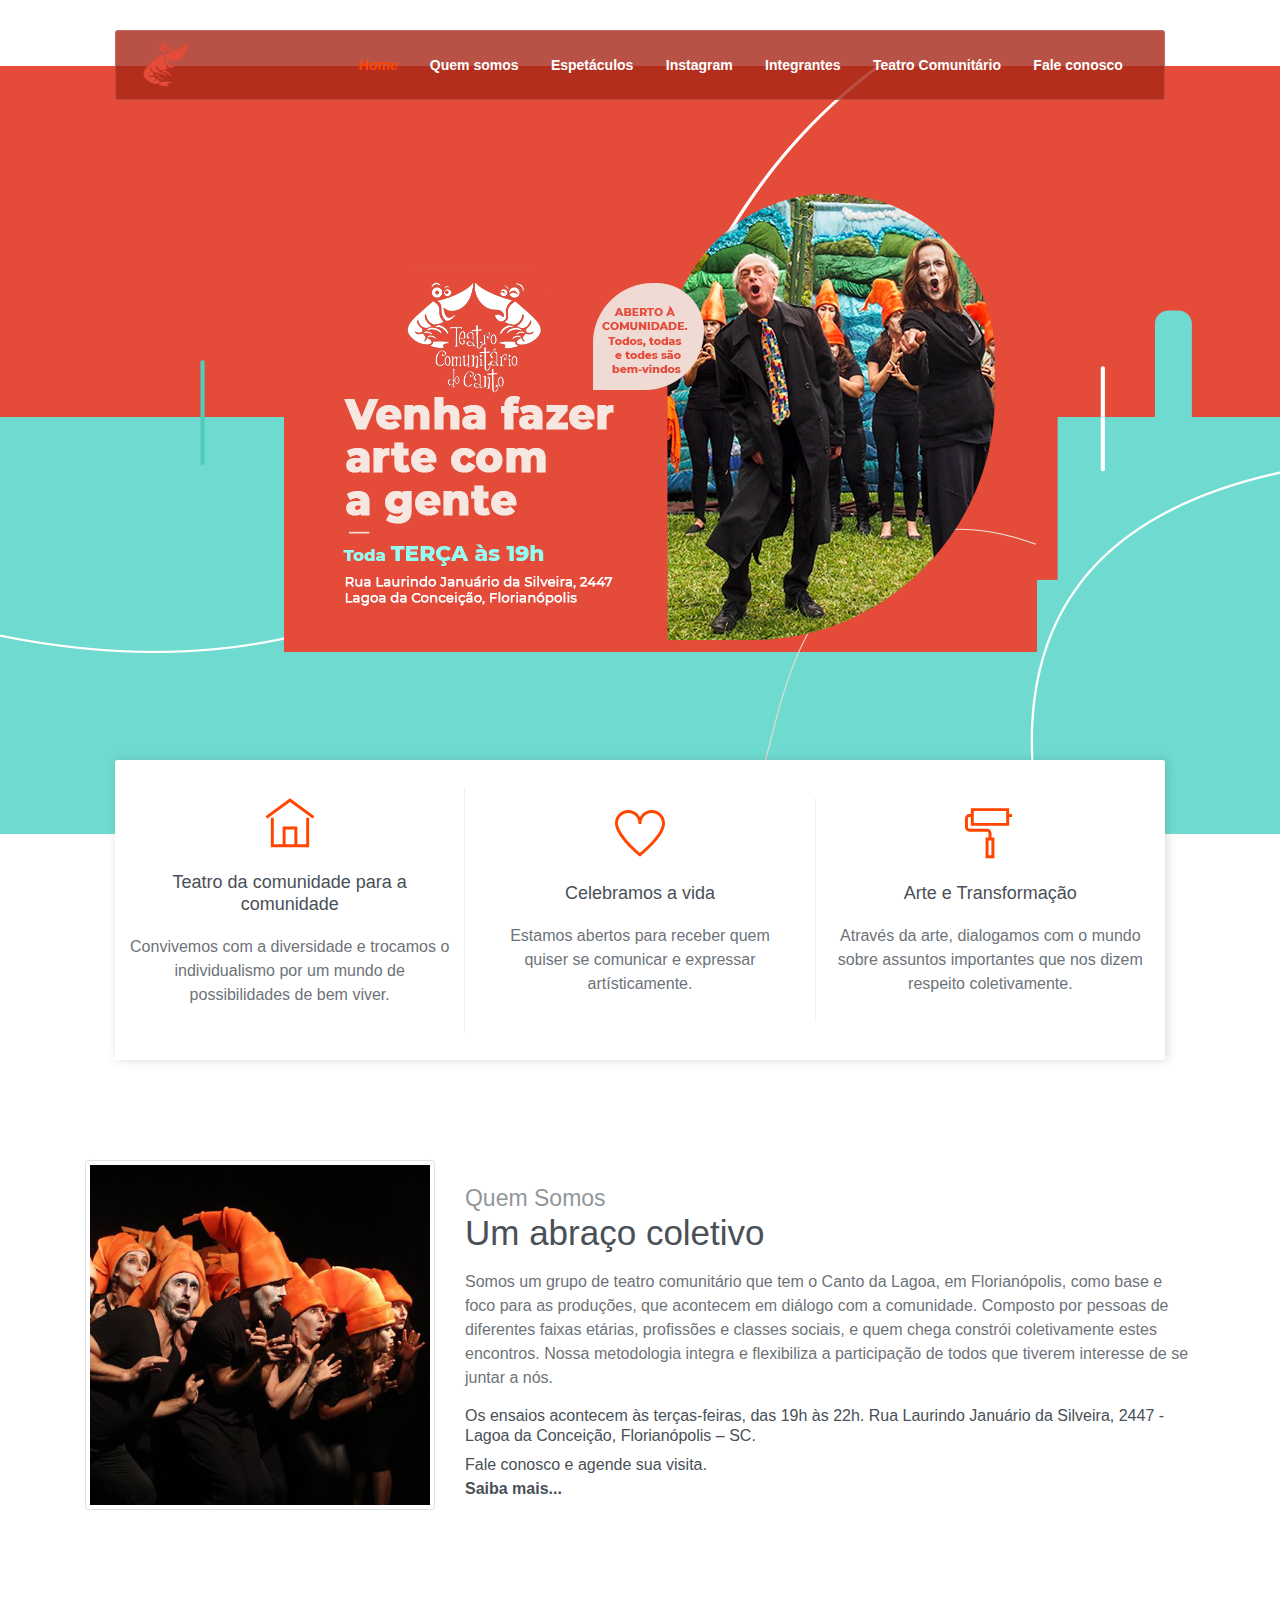
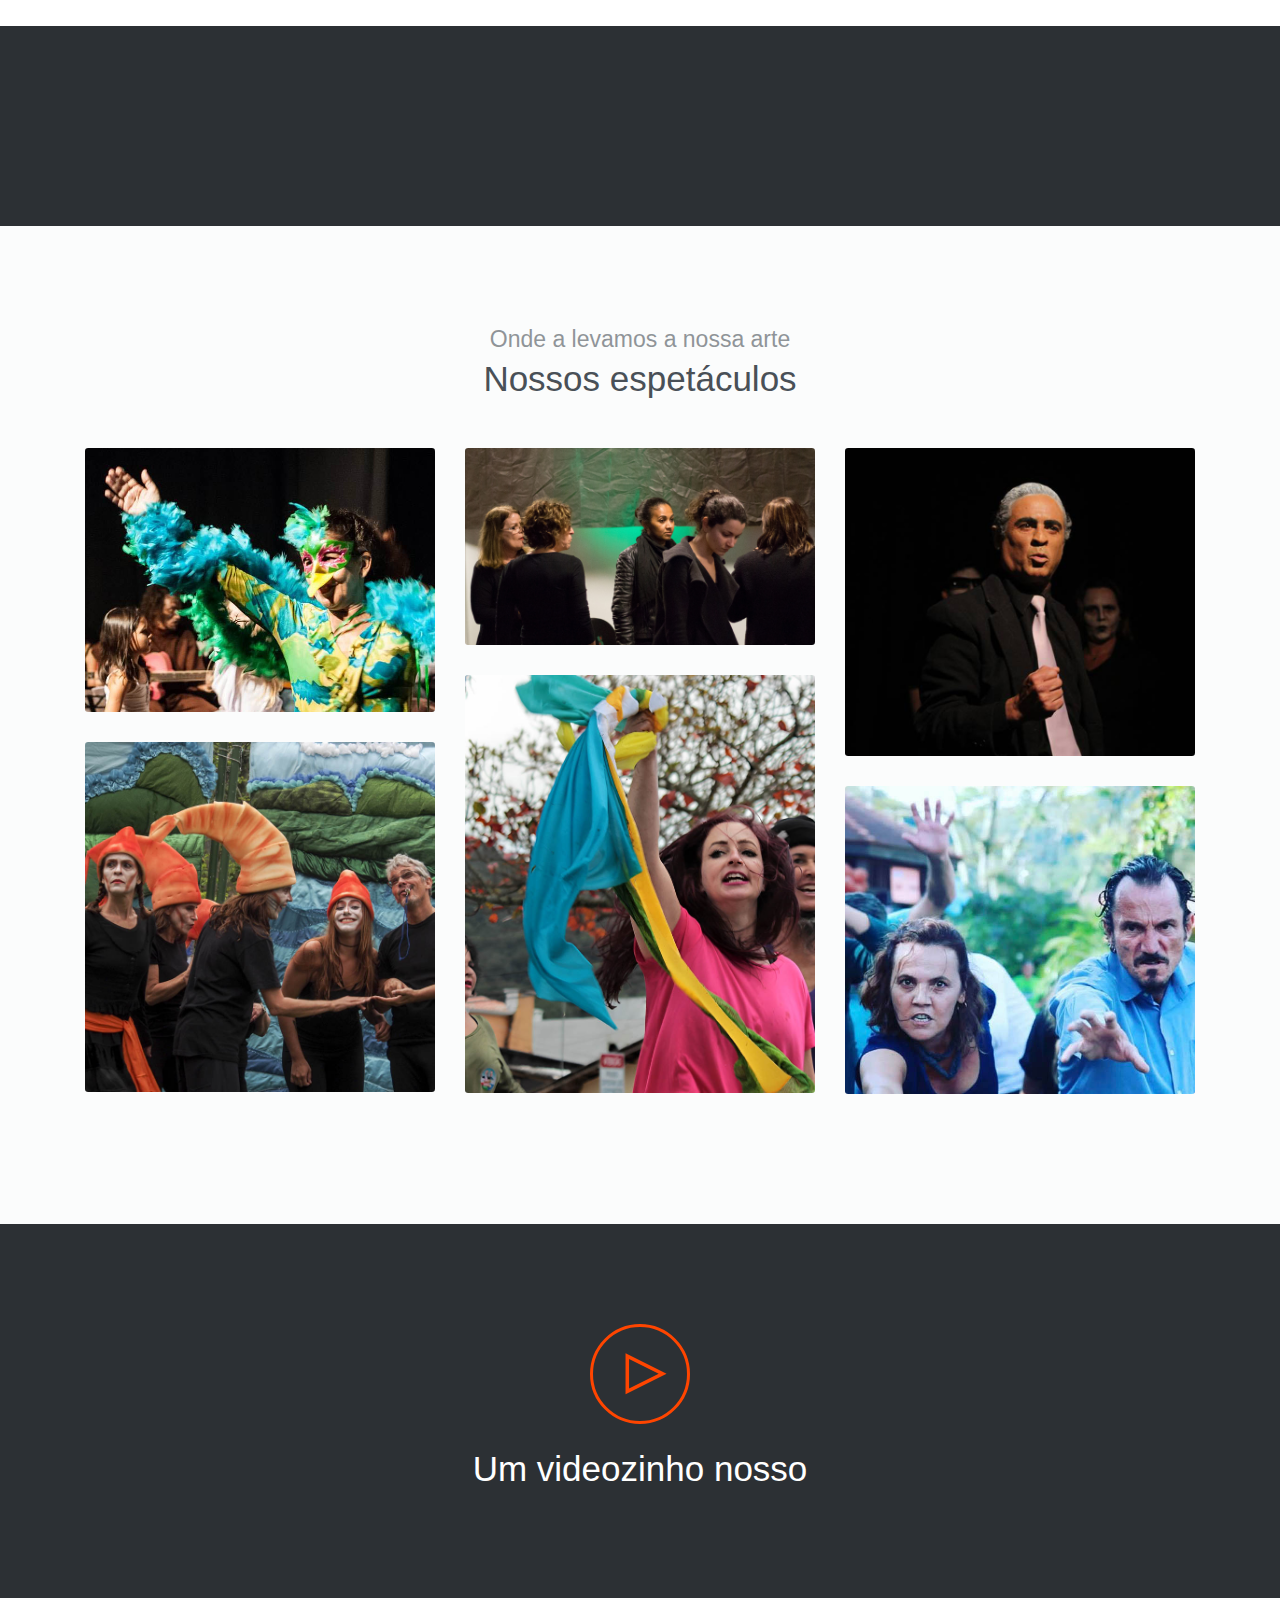
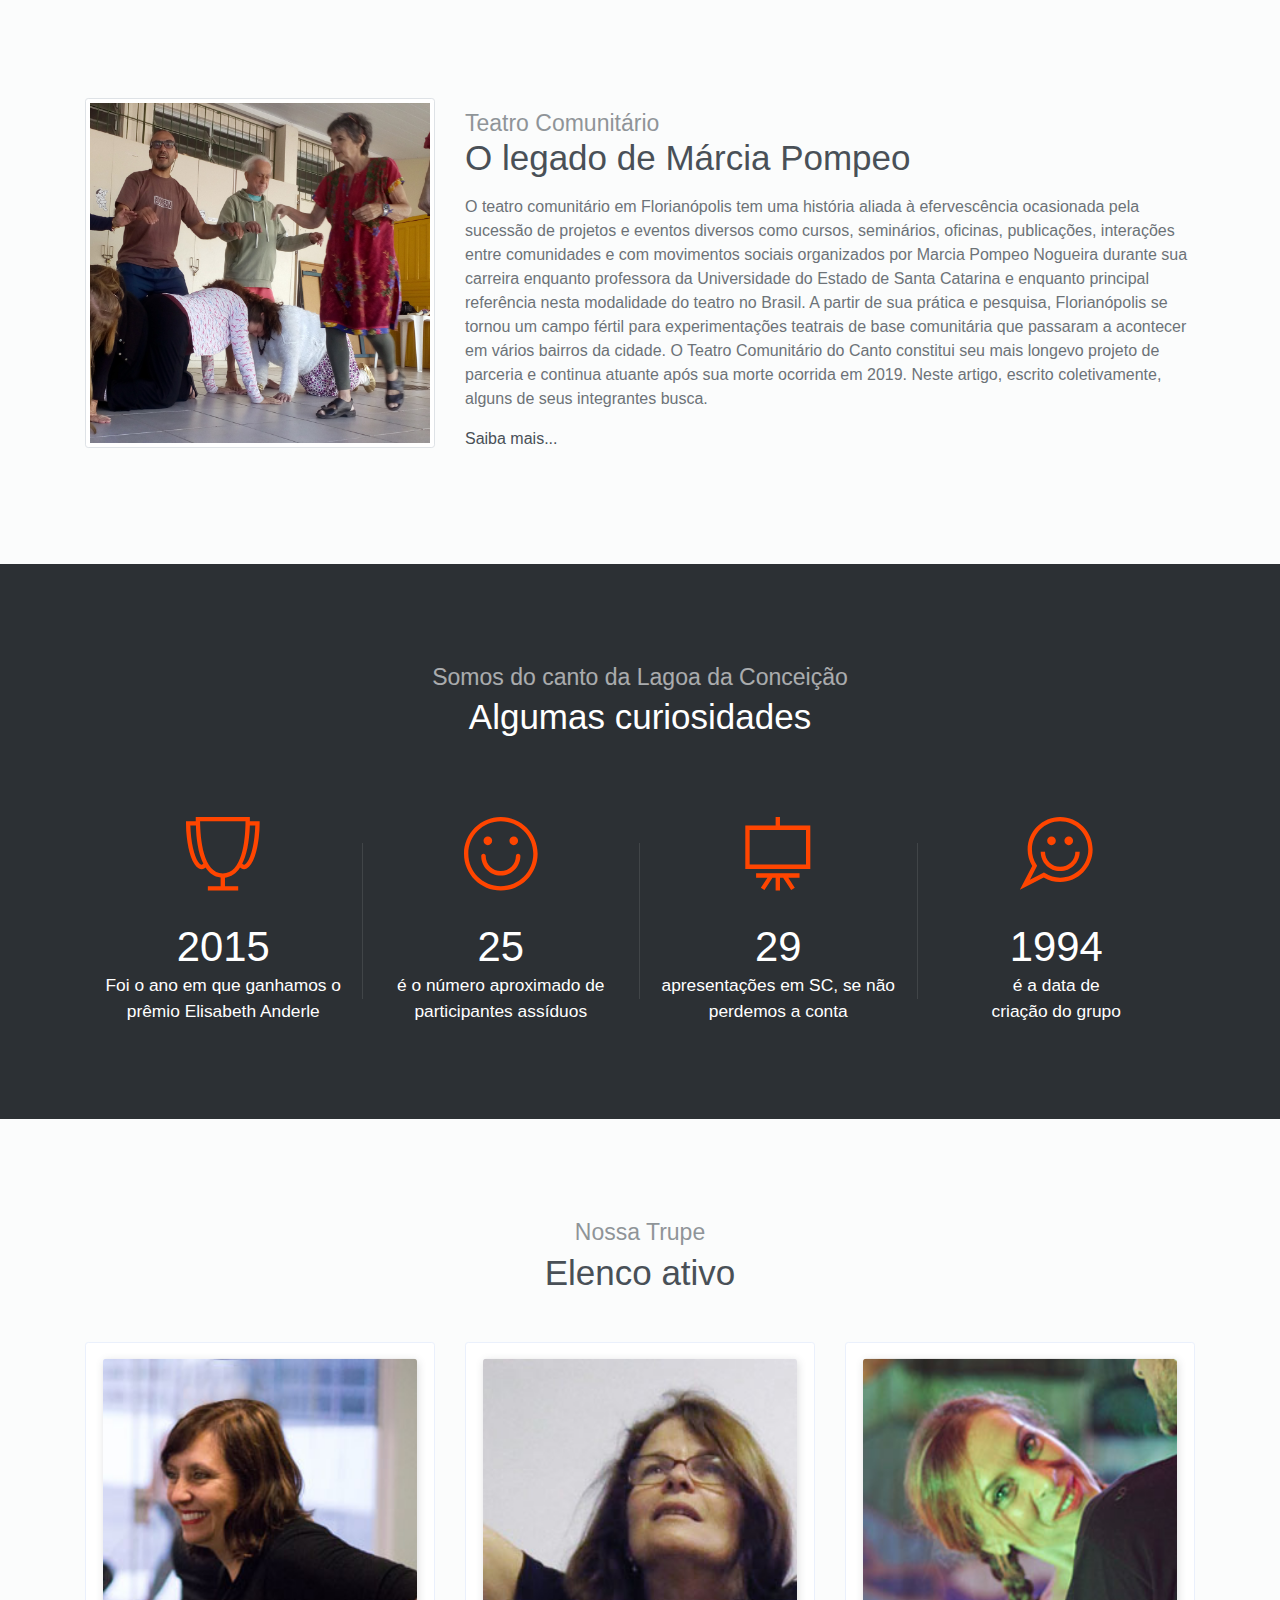
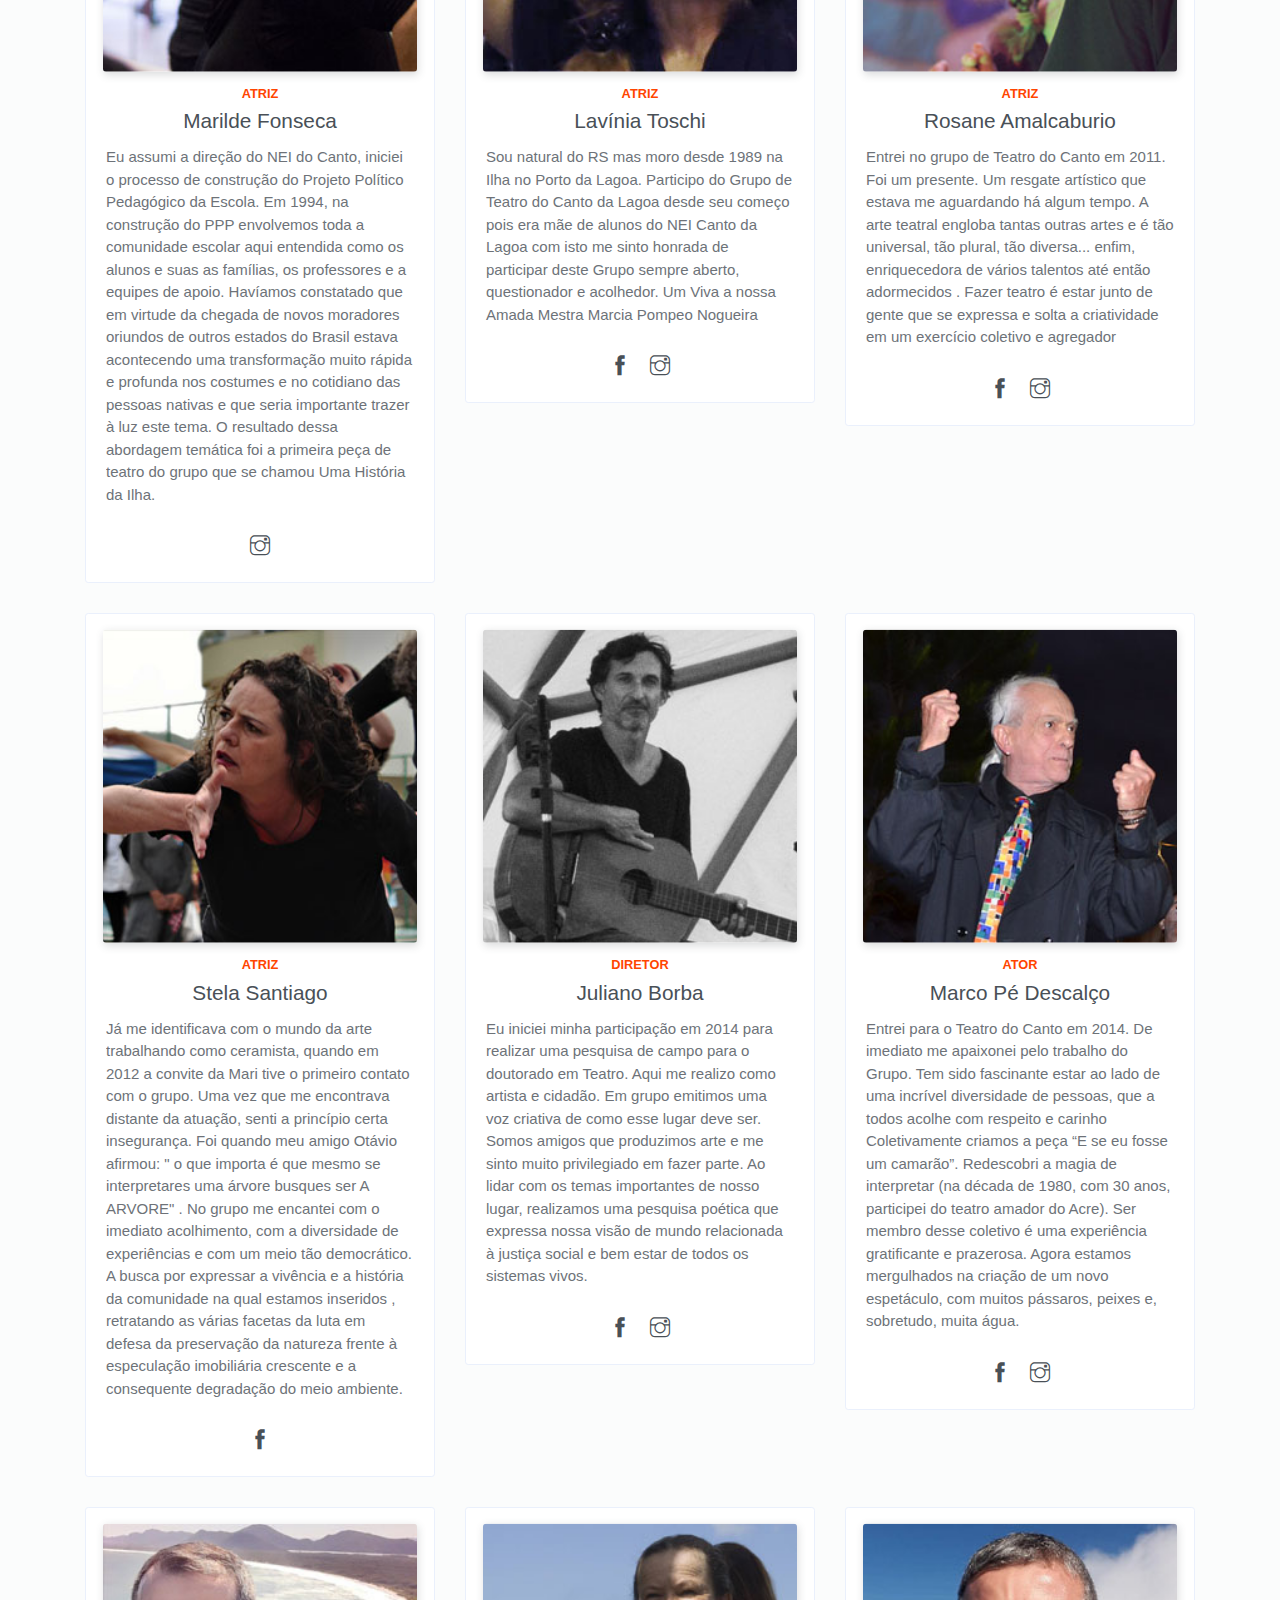
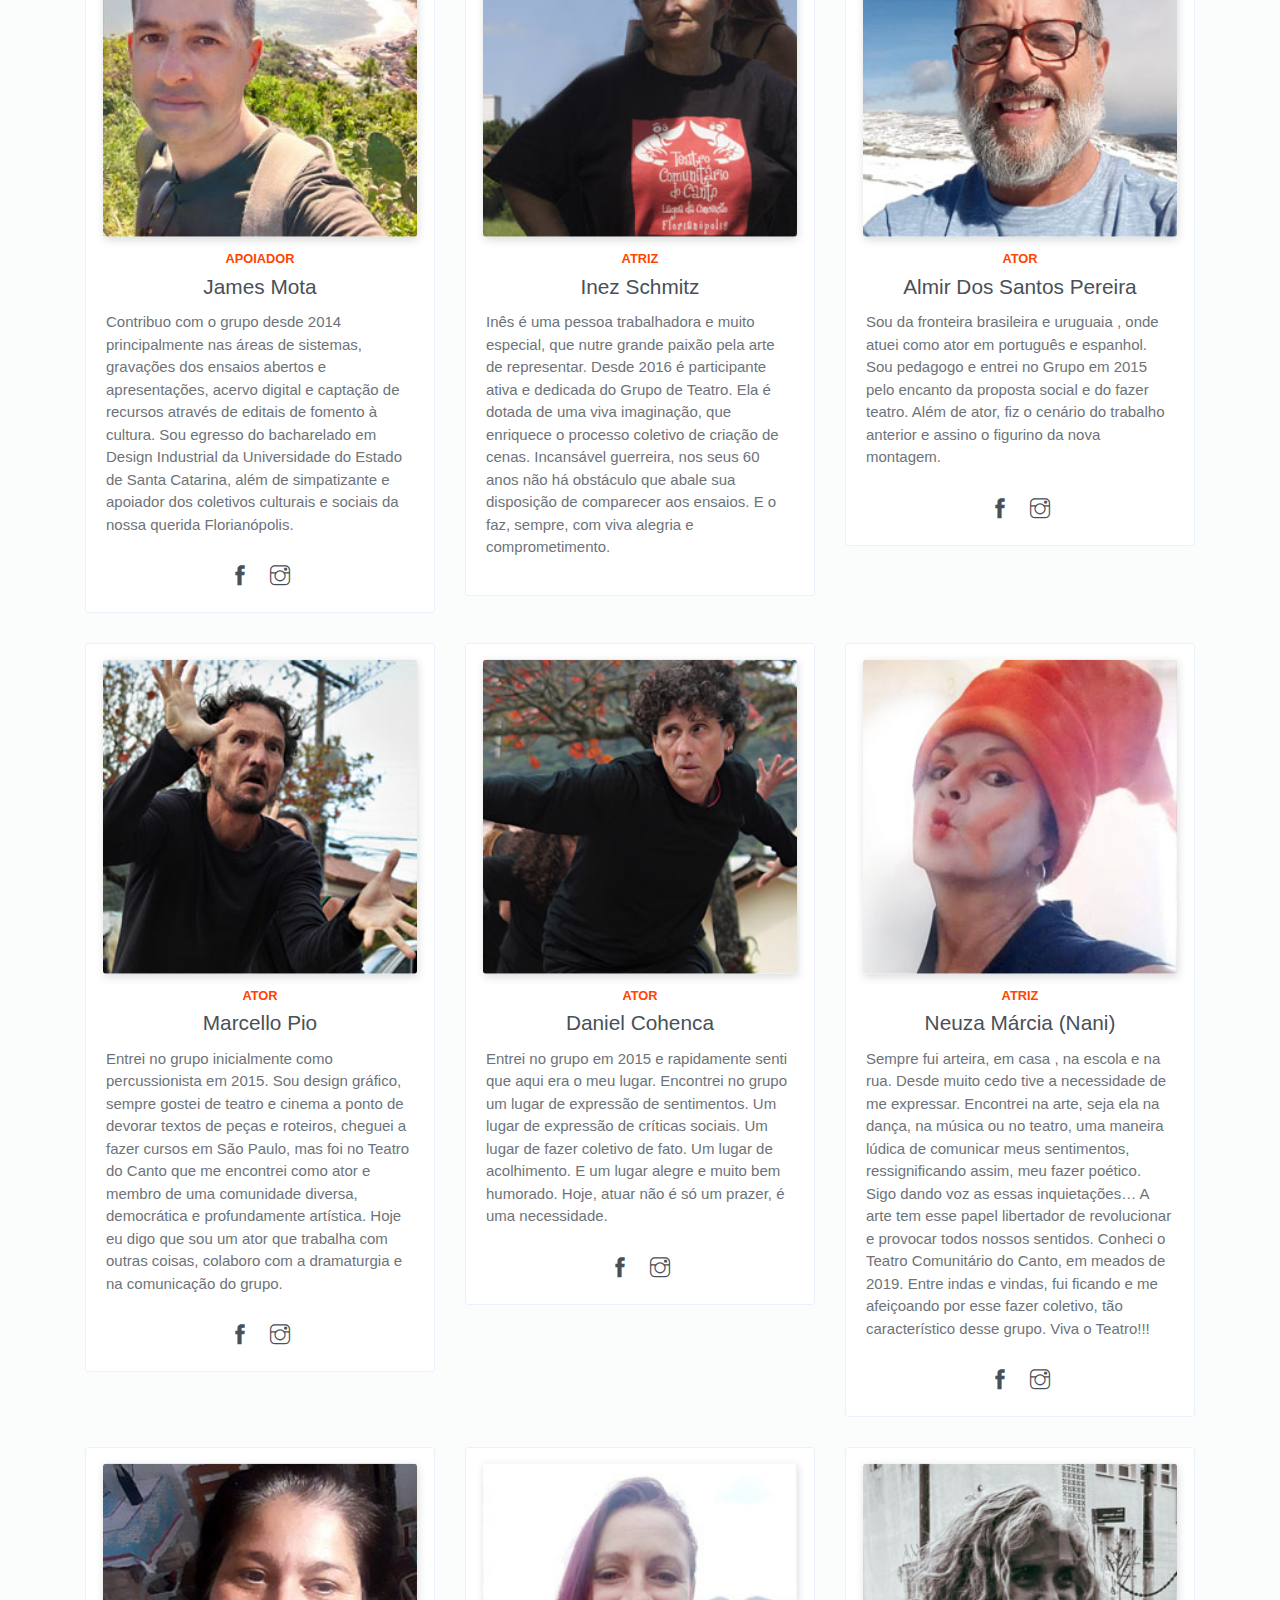
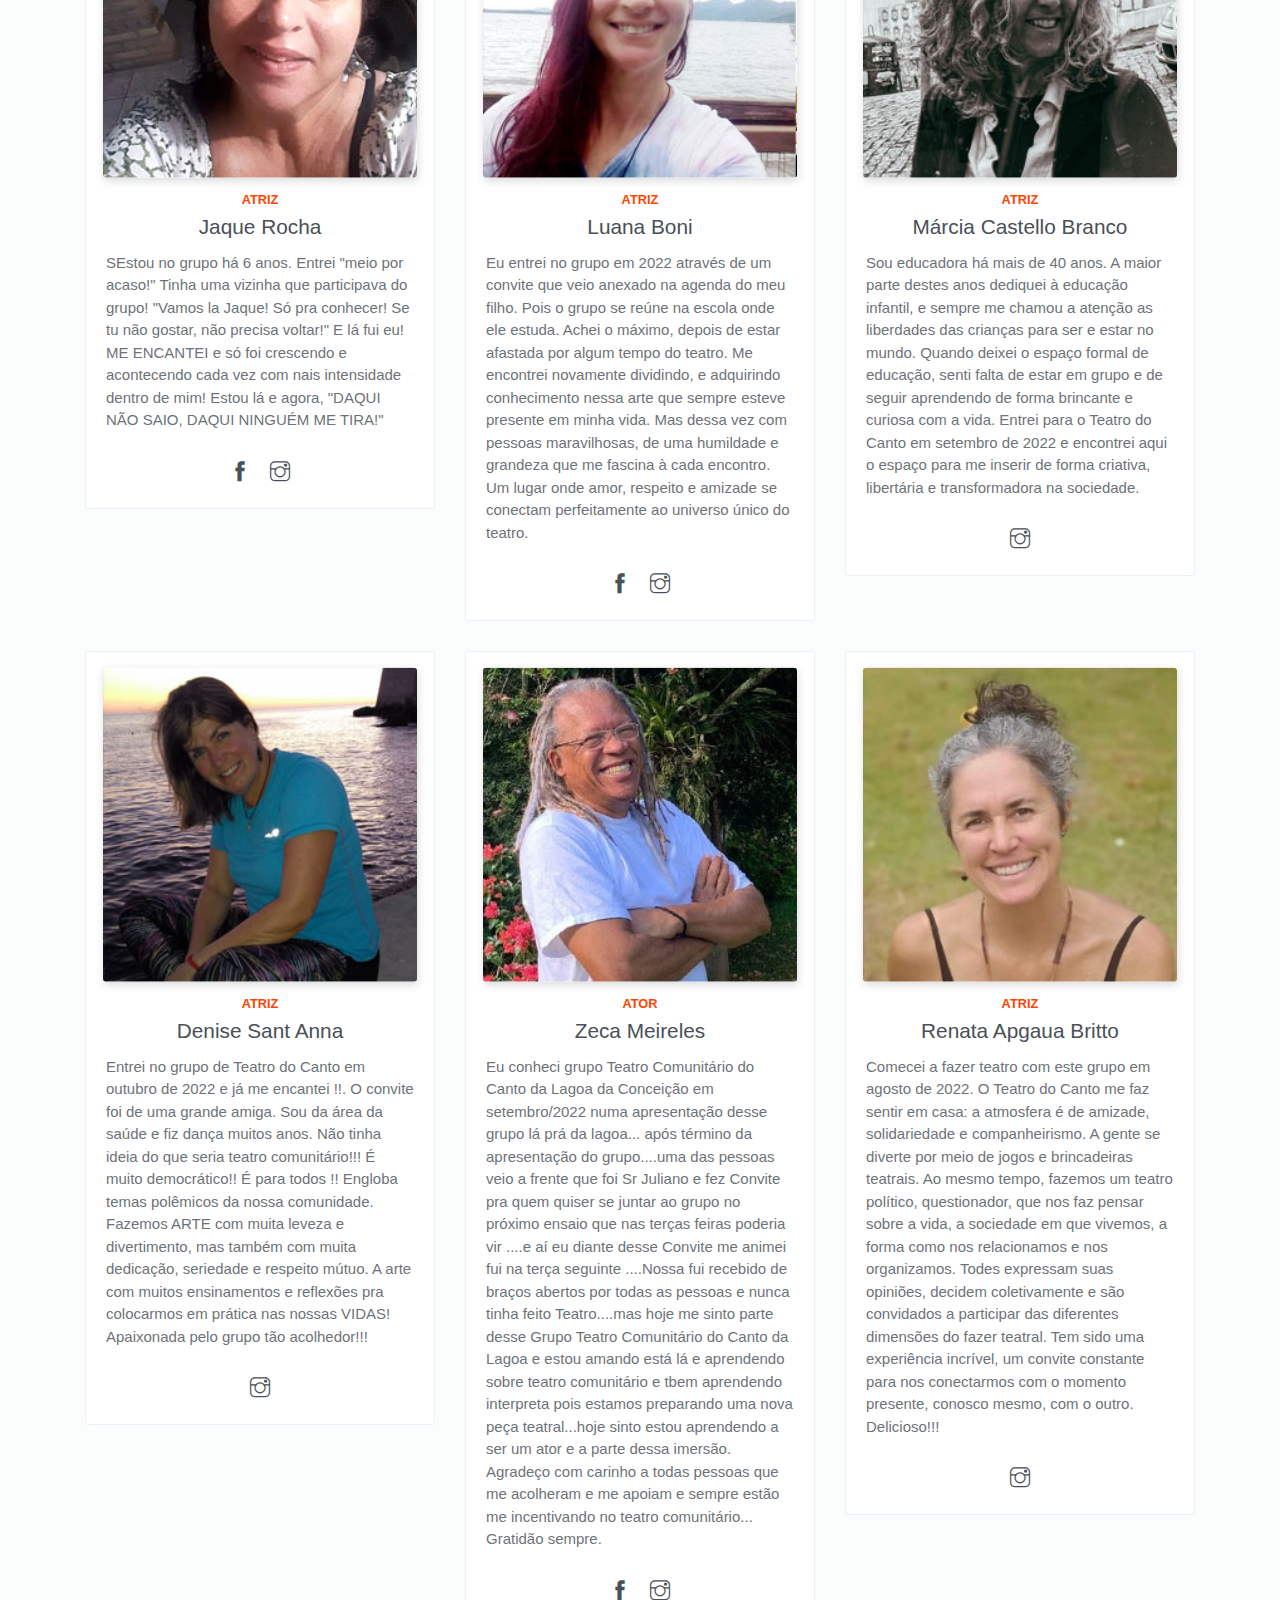
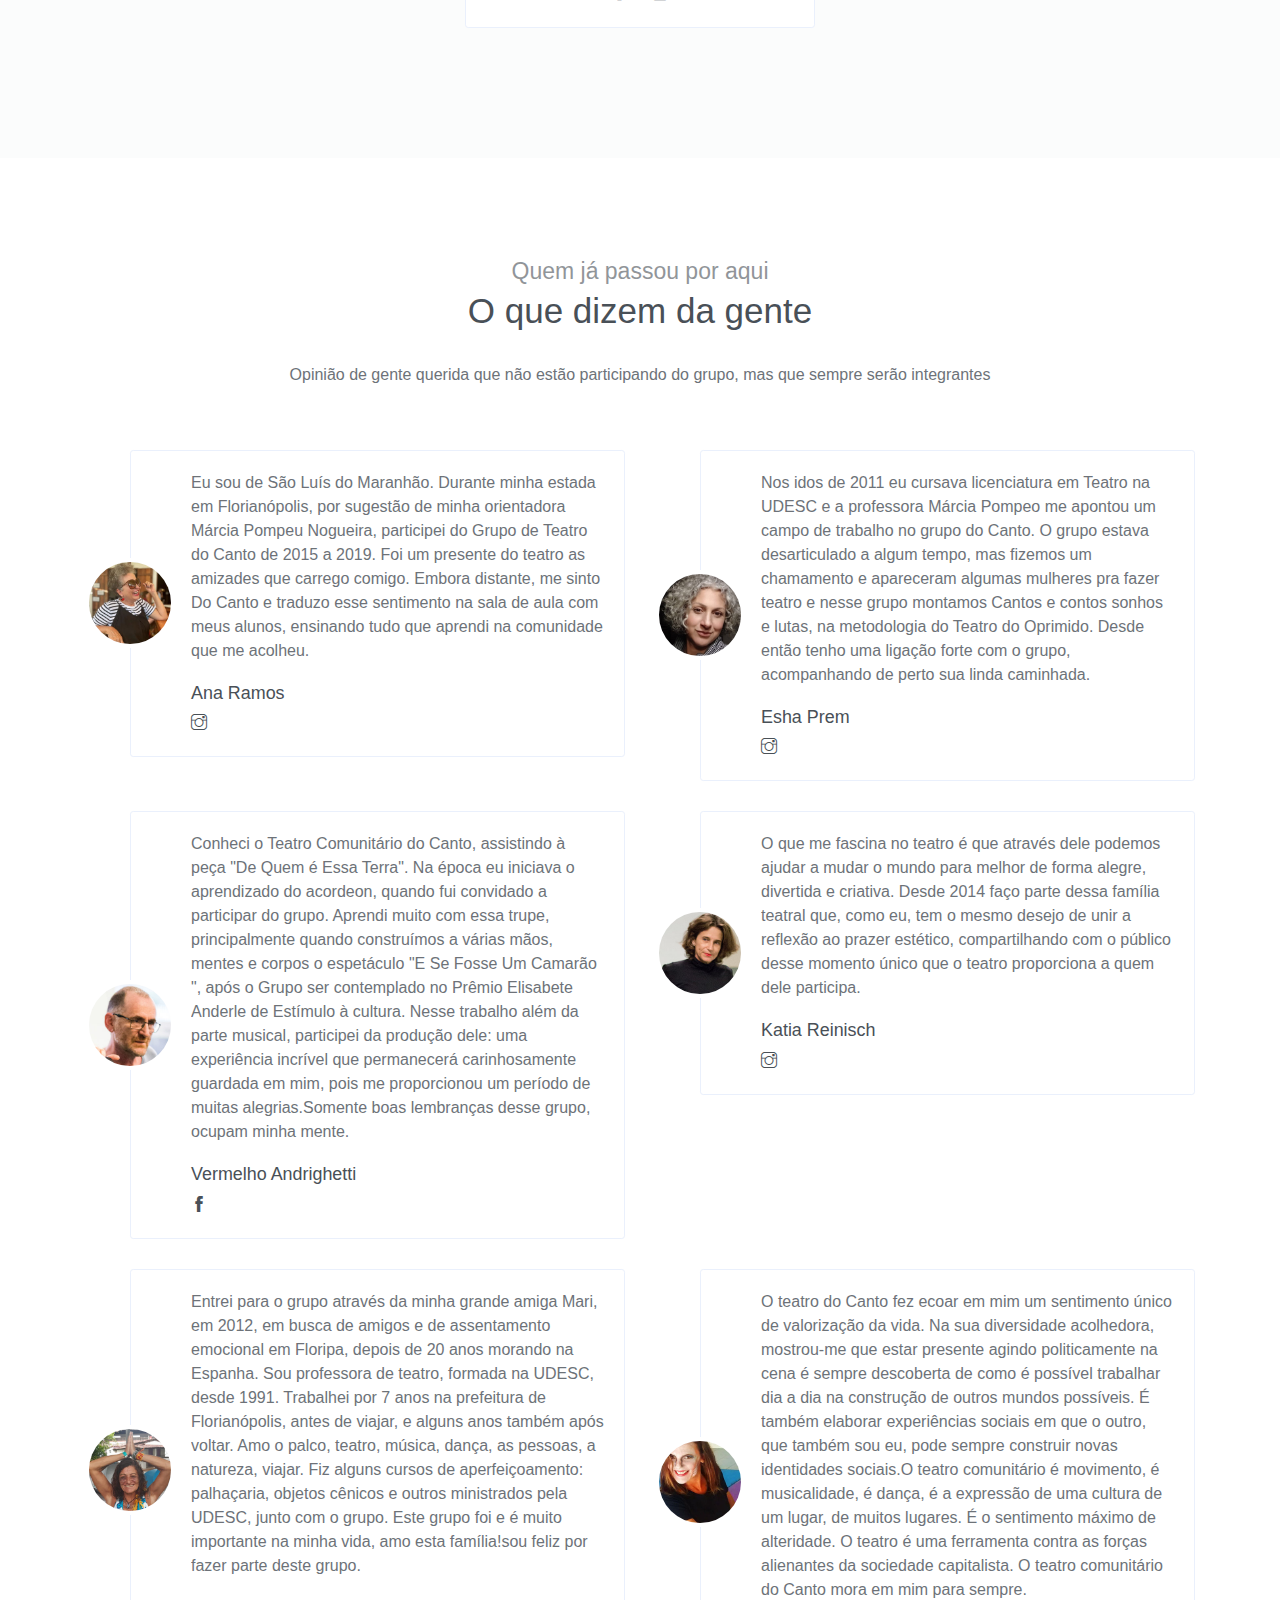
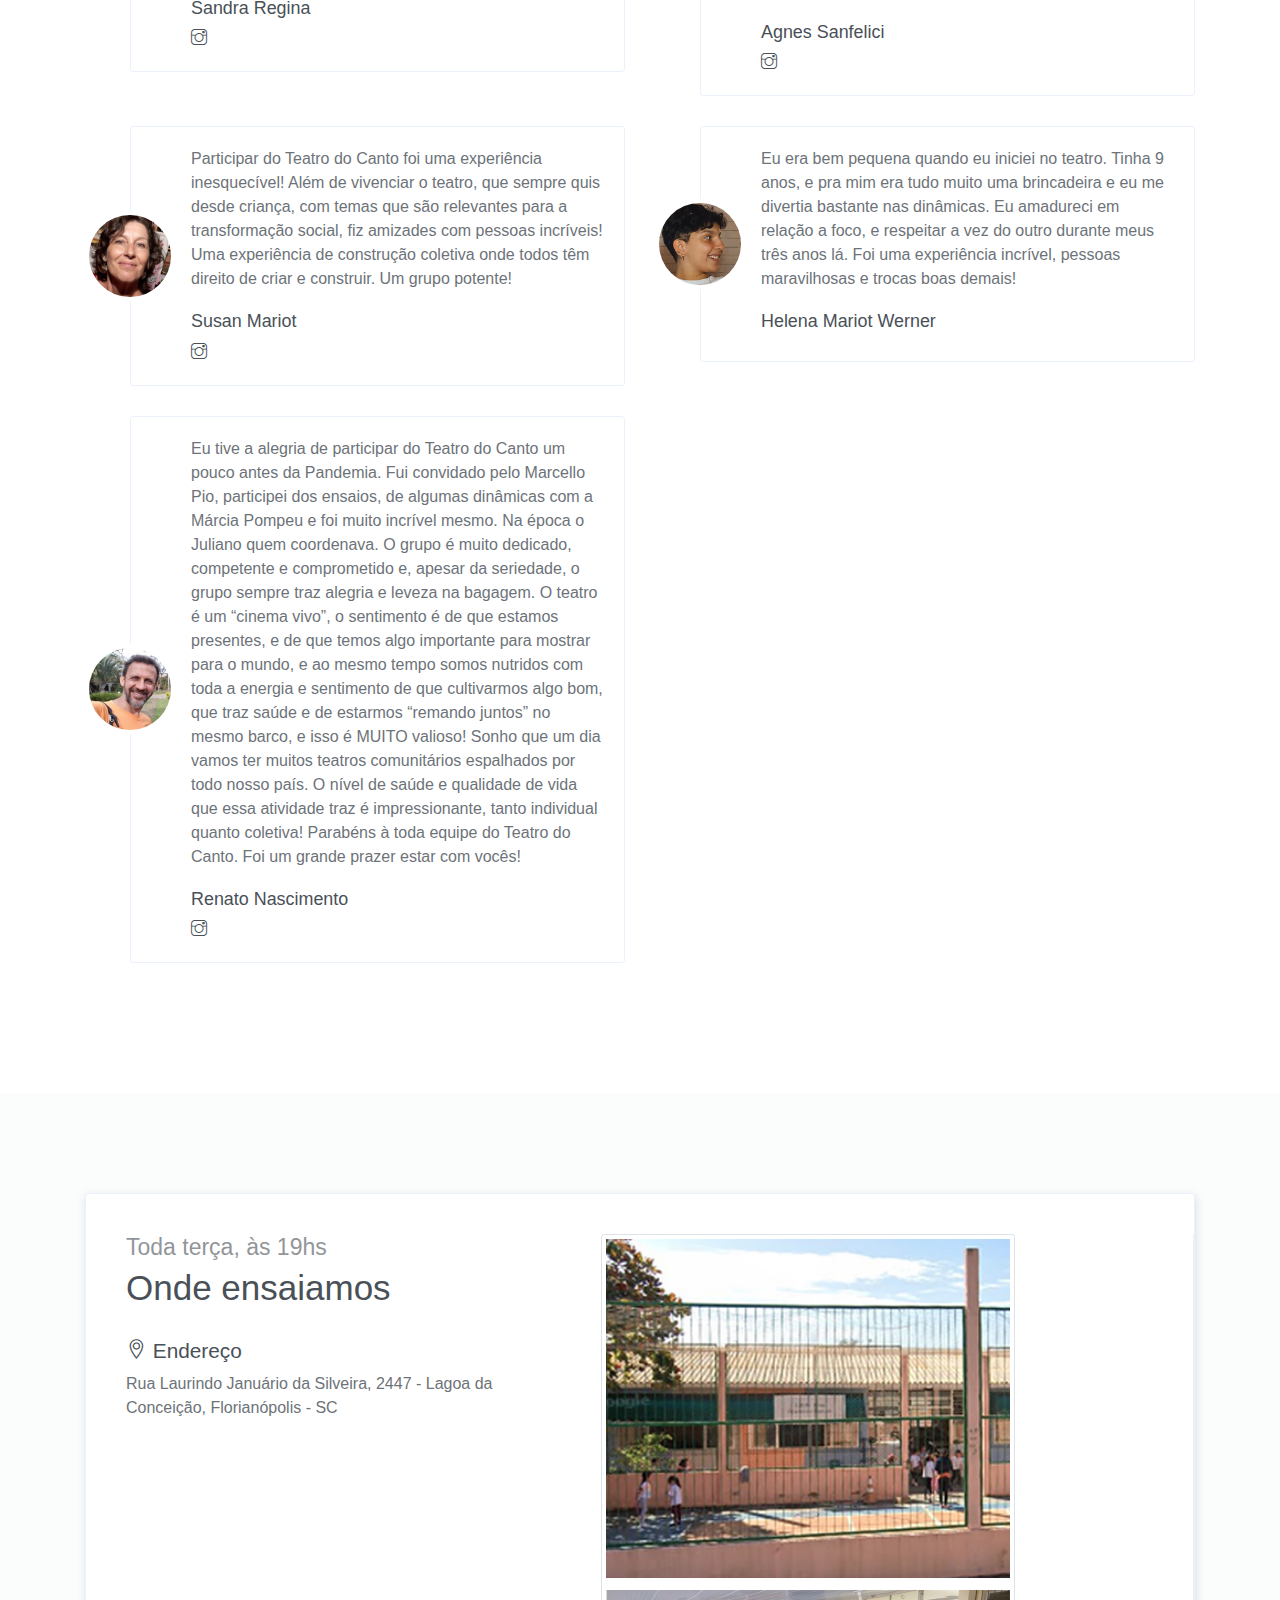
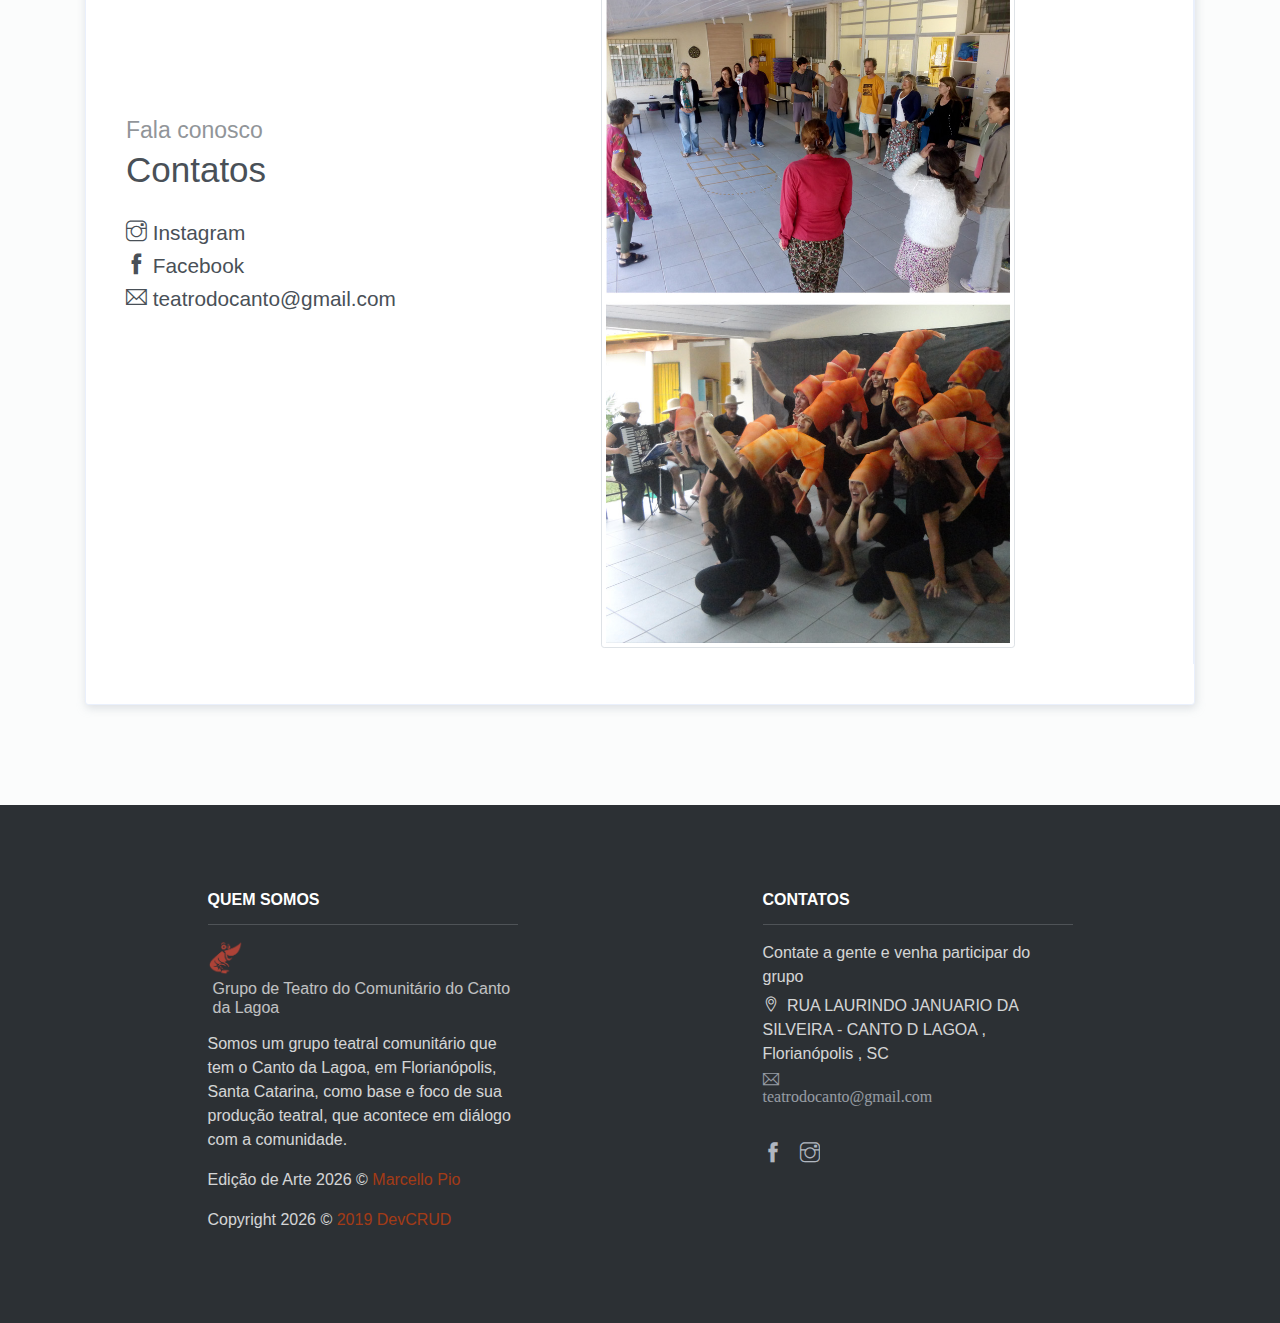
<file: index.html>
<!DOCTYPE html>
<html lang="en">
<head>
	<meta charset="utf-8">
    <meta name="viewport" content="width=device-width, initial-scale=1, shrink-to-fit=no">
    <meta name="description" content="Start your development with Creative Studio landing page.">
    <meta name="author" content="Devcrud">
    <title>Teatro Comunitário do Canto da Lagoa</title>

    <!-- font icons -->
    <link rel="stylesheet" href="assets/vendors/themify-icons/css/themify-icons.css">

    <!-- Bootstrap + Creative Studio main styles -->
	<link rel="stylesheet" href="assets/css/creative-studio.css">


    <!-- Google tag (gtag.js) -->
    <script async src="https://www.googletagmanager.com/gtag/js?id=G-N60EZXW56N"></script>
    <script>
      window.dataLayer = window.dataLayer || [];
      function gtag(){dataLayer.push(arguments);}
      gtag('js', new Date());

      gtag('config', 'G-N60EZXW56N');
    </script>

    

</head>
<body data-spy="scroll" data-target=".navbar" data-offset="40" id="home">
    
    <!-- Page Navigation -->
    <nav class="navbar custom-navbar navbar-expand-lg navbar-dark" data-spy="affix" data-offset-top="20">
        <div class="container">
            <a class="navbar-brand" href="#">
                <img src="assets/imgs/logo.png" alt="Download free bootstrap 4 landing page, free boootstrap 4 templates, Download free bootstrap 4.1 landing page, free boootstrap 4.1.1 templates, Creative studio Landing page">
            </a>
            <button class="navbar-toggler" type="button" data-toggle="collapse" data-target="#navbarSupportedContent" aria-controls="navbarSupportedContent" aria-expanded="false" aria-label="Toggle navigation">
                <span></span>
            </button>

            <div class="collapse navbar-collapse" id="navbarSupportedContent">
                <ul class="navbar-nav ml-auto">
                    <li class="nav-item">
                        <a class="nav-link" href="#home">Home</a>
                    </li>
                    <li class="nav-item">
                        <a class="nav-link" href="#about">Quem somos</a>
                    </li>
                    <li class="nav-item">
                        <a class="nav-link" href="#portfolio">Espetáculos</a>
                    </li>
                <li class="nav-item">
                        <a class="nav-link" href="#blog">Instagram</a>
                    </li>
                    <li class="nav-item">
                        <a class="nav-link" href="#team">Integrantes</a>
                    </li>
                    <li class="nav-item">
                        <a class="nav-link" href="#comunidade">Teatro Comunitário</a>
                    </li>
                    <li class="nav-item">
                        <a class="nav-link" href="#contact">Fale conosco</a>
                    </li>
                </ul>
            </div>
        </div>
    </nav>
    <!-- End Of Page Navigation -->

    <!-- Page Header -->
    <header class="header">
        <div class="overlay">
            <h6 class="subtitle"></h6>
            <h2 class="title"></h2>
<!--             <div class="buttons text-center">
                <a href="#blog" class="btn btn-primary rounded w-lg btn-lg my-1">O que tá rolando</a>
                <a href="#contact" class="btn btn-outline-light rounded w-lg btn-lg my-1">Fale conosco</a>
            </div>          -->     
        </div>      
    </header>
    <!-- End Of Page Header -->

    <!-- Box -->
    <div class="box text-center">
        <div class="box-item">
            <i class="ti-home"></i>
            <h6 class="box-title">Teatro da comunidade para a comunidade</h6>
            <p>Convivemos com a diversidade e trocamos o individualismo por um mundo de possibilidades de bem viver.</p>
        </div>
        <div class="box-item">
            <i class="ti-heart"></i>
            <h6 class="box-title">Celebramos a vida</h6>
            <p>Estamos abertos para receber quem <br>quiser se comunicar e expressar artísticamente.</p>
        </div>
        <div class="box-item">
            <i class="ti-paint-roller"></i>
            <h6 class="box-title">Arte e Transformação</h6>
            <p>Através da arte, dialogamos com o mundo sobre assuntos importantes que nos dizem respeito coletivamente.</p>
        </div>
    </div>
    <!-- End of Box -->

    <!-- About Section -->
    <section id="about">
        <div class="container">
            <div class="row align-items-center">
                <div class="col-md-5 col-lg-4">
                    <img src="assets/imgs/about.jpg" alt="Download free bootstrap 4 landing page, free boootstrap 4 templates, Download free bootstrap 4.1 landing page, free boootstrap 4.1.1 templates, Creative studio Landing page" class="w-100 img-thumbnail mb-3">
                </div>
                <div class="col-md-7 col-lg-8">
                    <h6 class="section-subtitle mb-0">Quem Somos</h6>
                    <h6 class="section-title mb-3">Um abraço coletivo</h6>
                    <p>Somos um grupo de teatro comunitário que tem o Canto da Lagoa, em Florianópolis, como base e foco para as produções, que acontecem em diálogo com a comunidade. Composto por pessoas de diferentes faixas etárias, profissões e classes sociais, e quem chega constrói coletivamente estes encontros. Nossa metodologia integra e flexibiliza a participação de todos que tiverem interesse de se juntar a nós.</p>
                    <h6>Os ensaios acontecem às terças-feiras, das 19h às 22h.
                    Rua Laurindo Januário da Silveira, 2447 - Lagoa da Conceição, Florianópolis – SC.</b></h6>
                    <a href="#contact">Fale conosco e agende sua visita.</a><br>
                    <a href="quemsomos.html" target="_blank"><b>Saiba mais...</b></a>

                </div>
            </div>
        </div>
    </section>
    <!-- End of About Section -->

  <!-- Insta Section -->

    <section  id="blog" class="has-bg-img bg-img-1">
        <div class="container text-center">
                    <h6 class="section-subtitle mb-0"></h6>

                    <div data-mc-src="d2ded395-6cb9-4d18-b76e-110241a24e20#instagram"></div>
        
                    <script 
                      src="https://cdn2.woxo.tech/a.js#6468db11573897b336a0410e" 
                      async data-usrc>
                    </script>


        </div>
    </section>
    <!--  end insta Section -->

    <!-- Modal -->
    <div class="modal fade" id="exampleModalCenter" tabindex="-1" role="dialog" aria-labelledby="exampleModalCenterTitle" aria-hidden="true">
        <div class="modal-dialog modal-lg modal-dialog-centered" role="document">
            <div class="modal-content">
                <iframe width="100%" height="475" src="https://www.youtube.com/embed/Hiaq0bOdNZA" frameborder="0" allowfullscreen></iframe>
            </div>
        </div>
    </div>

    <!-- end of modal -->

    
    <!-- Portfolio section -->
    <section id="portfolio">
        <div class="container text-center">
            <h6 class="section-subtitle">Onde a levamos a nossa arte</h6>
            <h6 class="section-title mb-5">Nossos espetáculos</h6>
            <div class="row">
                <div class="col-sm-4">
                    <div class="img-wrapper">
                        <img src="assets/imgs/folio-1.jpg" alt="Download free bootstrap 4 landing page, free boootstrap 4 templates, Download free bootstrap 4.1 landing page, free boootstrap 4.1.1 templates, Creative studio Landing page">
                        <div class="overlay">
                            <div class="overlay-infos">
                                <h5>De quem é essa terra - 2011</h5>
                               <a href="apresentacoes.html#apre1" target="_blank"><i class="ti-link"></i></a>
                            </div>  
                        </div>
                    </div>
                    <div class="img-wrapper">
                        <img src="assets/imgs/folio-2.jpg" alt="Download free bootstrap 4 landing page, free boootstrap 4 templates, Download free bootstrap 4.1 landing page, free boootstrap 4.1.1 templates, Creative studio Landing page">
                        <div class="overlay">
                            <div class="overlay-infos">
                                <h5>E se eu fosse um camarão? - Anitápolis.2017</h5>
                                <a href="apresentacoes.html#apre2" target="_blank"><i class="ti-link"></i></a>
                            </div>                              
                        </div>
                    </div>                  
                </div>
                <div class="col-sm-4">
                    <div class="img-wrapper">
                        <img src="assets/imgs/folio-3.jpg" alt="Download free bootstrap 4 landing page, free boootstrap 4 templates, Download free bootstrap 4.1 landing page, free boootstrap 4.1.1 templates, Creative studio Landing page">
                        <div class="overlay">
                            <div class="overlay-infos">
                                <h5>E se eu Fosse um Camarão? - Laguna. 2015</h5>
                                <a href="apresentacoes.html#apre3" target="_blank"><i class="ti-link"></i></a>
                            </div>  
                        </div>
                    </div>
                    <div class="img-wrapper">
                        <img src="assets/imgs/folio-4.jpg" alt="Download free bootstrap 4 landing page, free boootstrap 4 templates, Download free bootstrap 4.1 landing page, free boootstrap 4.1.1 templates, Creative studio Landing page">
                        <div class="overlay">
                            <div class="overlay-infos">
                                <h5>Que País é esse? - Lagoa da Conceição. 2022</h5>
                                <a href="apresentacoes.html#apre4" target="_blank"><i class="ti-link"></i></a>
                            </div>                              
                        </div>
                    </div>                  
                </div>
                <div class="col-sm-4">
                    <div class="img-wrapper">
                        <img src="assets/imgs/folio-5.jpg" alt="Download free bootstrap 4 landing page, free boootstrap 4 templates, Download free bootstrap 4.1 landing page, free boootstrap 4.1.1 templates, Creative studio Landing page">
                        <div class="overlay">
                            <div class="overlay-infos">
                                <h5>E se eu Fosse um Camarão? - Joinville. 2016</h5>
                                <a href="apresentacoes.html#apre5" target="_blank"><i class="ti-link"></i></a>
                            </div>  
                        </div>
                    </div>
                    <div class="img-wrapper">
                        <img src="assets/imgs/folio-6.jpg" alt="Download free bootstrap 4 landing page, free boootstrap 4 templates, Download free bootstrap 4.1 landing page, free boootstrap 4.1.1 templates, Creative studio Landing page">
                        <div class="overlay">
                            <div class="overlay-infos">
                                <h5>Fosfateira não!- Anitápolis. 2019</h5>
                                <a href="apresentacoes.html#apre6" target="_blank"><i class="ti-link"></i></a>
                            </div>                              
                        </div>
                    </div>                  
                </div>
            </div>
        </div>
    </section>
    <!-- End of portfolio section -->



    <!-- Video Section -->
    <section class="has-bg-img py-lg">
        <div class="container text-center">

            <!-- Button trigger modal -->
            <button type="button" class="btn btn-outline-primary play-control" data-toggle="modal" data-target="#exampleModalCenter">
              <i class="ti-control-play" ></i>
            </button>
            <h6 class="section-title mt-4">Um videozinho nosso</h6>

        </div>
        
    </section>
    <!-- End of Video Section -->


        <!- Lagoa  Section -->
    <section id="comunidade">
        <div class="container">
            <div class="row align-items-center">
                <div class="col-md-5 col-lg-4">
                    <img src="assets/imgs/comuniabre.jpg" alt="Download free bootstrap 4 landing page, free boootstrap 4 templates, Download free bootstrap 4.1 landing page, free boootstrap 4.1.1 templates, Creative studio Landing page" class="w-100 img-thumbnail mb-3">
                </div>
                <div class="col-md-7 col-lg-8">
                    <h6 class="section-subtitle mb-0">Teatro Comunitário</h6>
                    <h6 class="section-title mb-3">O legado de Márcia Pompeo</h6>
                    <!-- <p><small><b>Por Juliano Borba<b></small></p> -->
                    <p>O teatro comunitário em Florianópolis tem uma história aliada à efervescência ocasionada pela sucessão de projetos e eventos diversos como cursos, seminários, oficinas, publicações, interações entre comunidades e com movimentos sociais organizados por Marcia Pompeo Nogueira durante sua carreira enquanto professora da Universidade do Estado de Santa Catarina e enquanto principal referência nesta modalidade do teatro no Brasil. A partir de sua prática e pesquisa, Florianópolis se tornou um campo fértil para experimentações teatrais de base comunitária que passaram a acontecer em vários bairros da cidade. O Teatro Comunitário do Canto constitui seu mais longevo projeto de parceria e continua atuante após sua morte ocorrida em 2019. Neste artigo, escrito coletivamente, alguns de seus integrantes busca. </p> 
                    <a href="teatrocom.html" target="_blank">Saiba mais...</a>
                </div>
            </div>
        </div>
    </section>
    <!-- End of About Section -->


    <!-- Fatcs Section -->
    <section class="has-bg-img bg-img-2">
        <div class="container text-center">
            <h6 class="section-subtitle">Somos do canto da Lagoa da Conceição</h6>
            <h6 class="section-title mb-6">Algumas curiosidades</h6>
                <div class="widget-2">
                    <div class="widget-item">
                        <i class="ti-cup"></i>
                        <h6 class="title">2015</h6>
                        <div class="subtitle">Foi o ano em que ganhamos o prêmio Elisabeth Anderle</div>
                    </div>
                    <div class="widget-item">
                        <i class="ti-face-smile"></i>
                        <h6 class="title">25</h6>
                        <div class="subtitle">é o número aproximado de participantes assíduos</div>
                    </div>
                    <div class="widget-item">
                        <i class="ti-blackboard"></i>
                        <h6 class="title">29</h6>
                        <div class="subtitle">apresentações em SC, se não perdemos a conta</div>
                    </div>
                    <div class="widget-item">
                        <i class="ti-comments-smiley"></i>
                        <h6 class="title">1994</h6>
                        <div class="subtitle">é a data de <br>criação do grupo</div>
                    </div>
                </div>
        </div>
    </section>
    <!--  end Fatcs Section -->


    <!-- Team Section -->
    <section id="team">
        <div class="container">
            <h6 class="section-subtitle text-center">Nossa Trupe</h6>
            <h6 class="section-title mb-5 text-center">Elenco ativo</h6>
            <div class="row">


                <div class="col-sm-6 col-md-4">
                    <div class="card text-center mb-4">
                        <img class="card-img-top inset" src="assets/imgs/grupo/mari.jpg">
                        <div class="card-body">
                            <h6 class="small text-primary font-weight-bold">ATRIZ</h6>
                            <h5 class="card-title">Marilde Fonseca </h5>
                            <p>Eu assumi a direção do NEI do Canto, iniciei o processo de construção do Projeto Político Pedagógico da Escola. Em 1994, na construção do PPP envolvemos toda a comunidade escolar aqui entendida como os alunos e suas as famílias, os professores e a equipes de apoio. Havíamos constatado que em virtude da chegada de novos moradores oriundos de outros estados do Brasil estava acontecendo uma transformação muito rápida e profunda nos costumes e no cotidiano das pessoas nativas e que seria importante trazer à luz este tema. O resultado dessa abordagem temática foi a primeira peça de teatro do grupo que se chamou Uma História da Ilha.</p>
                            <div class="socials">
                                <!-- <a href="https://www.facebook.com/fonsecamarilde/"  target="_blank" class="link"><i class="ti-facebook"></i></a></i> </a> -->
                                <a href="https://www.instagram.com/fonsecamarilde/" c target="_blank" lass="link"><i class="ti-instagram"></i></a>
                            </div>
                        </div>
                    </div>
                </div>



                <div class="col-sm-6 col-md-4">
                    <div class="card text-center mb-4">
                        <img class="card-img-top inset" src="assets/imgs/grupo/lala.jpg">
                        <div class="card-body">
                            <h6 class="small text-primary font-weight-bold">ATRIZ</h6>
                            <h5 class="card-title">Lavínia Toschi </h5>
                            <p>Sou natural do RS mas moro desde 1989 na Ilha no Porto da Lagoa. Participo do Grupo de Teatro do Canto da Lagoa desde seu começo pois era mãe de alunos do NEI Canto da Lagoa com isto me sinto honrada de participar deste Grupo sempre aberto, questionador e acolhedor. Um Viva a nossa Amada Mestra Marcia Pompeo Nogueira</p>
                            <div class="socials">
                                <a href="https://www.facebook.com/laviniatoschi/"  target="_blank" class="link"><i class="ti-facebook"></i></a></i> </a>
                                <a href="https://www.instagram.com/laviniatoschi/" c target="_blank" lass="link"><i class="ti-instagram"></i></a>
                            </div>
                        </div>
                    </div>
                </div>



                <div class="col-sm-6 col-md-4">
                    <div class="card text-center mb-4">
                        <img class="card-img-top inset" src="assets/imgs/grupo/zane.jpg">
                        <div class="card-body">
                            <h6 class="small text-primary font-weight-bold">ATRIZ</h6>
                            <h5 class="card-title">Rosane Amalcaburio</h5>
                            <p>Entrei no grupo de Teatro do Canto em 2011. Foi um presente. Um resgate artístico que estava me aguardando há algum tempo. A arte teatral engloba tantas outras artes e é tão universal, tão plural, tão diversa... enfim, enriquecedora de vários talentos até então adormecidos . Fazer teatro é estar junto de gente que se expressa e solta a criatividade em um exercício coletivo e agregador</p>
                            <div class="socials">
                                <a href="https://www.facebook.com/rosane.amalcaburio/"  target="_blank" class="link"><i class="ti-facebook"></i></a></i> </a>
                                <a href="https://www.instagram.com/amalcaburiorosane/" c target="_blank" lass="link"><i class="ti-instagram"></i></a>
                            </div>
                        </div>
                    </div>
                </div>


                <div class="col-sm-6 col-md-4">
                    <div class="card text-center mb-4">
                        <img class="card-img-top inset" src="assets/imgs/grupo/stela.jpg">
                        <div class="card-body">
                            <h6 class="small text-primary font-weight-bold">ATRIZ</h6>
                            <h5 class="card-title">Stela Santiago</h5>
                            <p>Já me identificava com o mundo da arte trabalhando como ceramista, quando em 2012 a convite da Mari tive o primeiro contato com o grupo. Uma vez que me encontrava distante da atuação, senti a princípio certa insegurança. Foi quando meu amigo Otávio afirmou: " o que importa é que mesmo se interpretares uma árvore busques ser A ARVORE" . No grupo me encantei com o imediato acolhimento, com a diversidade de experiências e com um meio tão democrático. A busca por expressar a vivência e a história da comunidade na qual estamos inseridos , retratando as várias facetas da luta em defesa da preservação da natureza frente à especulação imobiliária crescente e a consequente degradação do meio ambiente.</p>
                            <div class="socials">
                                <a href="https://www.facebook.com/profile.php?id=100009804070633"  target="_blank" class="link"><i class="ti-facebook"></i></a></i> </a>
                                <!-- <a href="https://www.instagram.com/agnessanfelici/"  target="_blank"class="link"><i class="ti-instagram"></i></a> -->
                            </div>
                        </div>
                    </div>
                </div>






                <div class="col-sm-6 col-md-4">
                    <div class="card text-center mb-4">
                        <img class="card-img-top inset" src="assets/imgs/grupo/juliano_borba.jpg">
                        <div class="card-body">
                            <h6 class="small text-primary font-weight-bold">DIRETOR</h6>
                            <h5 class="card-title">Juliano Borba</h5>
                            <p>Eu iniciei minha participação em 2014 para realizar uma pesquisa de campo para o doutorado em Teatro. Aqui me realizo como artista e cidadão. Em grupo emitimos uma voz criativa de como esse lugar deve ser. Somos amigos que produzimos arte e me sinto muito privilegiado em fazer parte. Ao lidar com os temas importantes de nosso lugar, realizamos uma pesquisa poética que expressa nossa visão de mundo relacionada à justiça social e bem estar de todos os sistemas vivos.</p>
                            <div class="socials">
                                <a href="https://www.facebook.com/juliano.borba.7"  target="_blank" class="link"><i class="ti-facebook"></i></a></i> </a>
                                <a href="https://www.instagram.com/borbajuls"  target="_blank"class="link"><i class="ti-instagram"></i></a>
                            </div>
                        </div>
                    </div>
                </div>


               <div class="col-sm-6 col-md-4">
                    <div class="card text-center mb-4">
                        <img class="card-img-top inset" src="assets/imgs/grupo/marcoantonio.jpg">
                        <div class="card-body">
                            <h6 class="small text-primary font-weight-bold">ATOR</h6>
                            <h5 class="card-title">Marco Pé Descalço</h5>
                            <p>Entrei para o Teatro do Canto em 2014. De imediato me apaixonei pelo trabalho do Grupo. Tem sido fascinante estar ao lado de uma incrível diversidade de pessoas, que a todos acolhe com respeito e carinho Coletivamente criamos a peça “E se eu fosse um camarão”. Redescobri a magia de interpretar (na década de 1980, com 30 anos, participei do teatro amador do Acre). Ser membro desse coletivo é uma experiência gratificante e prazerosa. Agora estamos mergulhados na criação de um novo espetáculo, com muitos pássaros, peixes e, sobretudo, muita água.</p>
                            <div class="socials">
                                <a href="https://www.facebook.com/marcoantonio.mendes.581/"  target="_blank" class="link"><i class="ti-facebook"></i></a></i> </a>
                                <a href="https://www.instagram.com/marcoantoniosalgadomendes/"  target="_blank" class="link"><i class="ti-instagram"></i></a>
                            </div>
                        </div>
                    </div>
                </div>


               <div class="col-sm-6 col-md-4">
                    <div class="card text-center mb-4">
                        <img class="card-img-top inset" src="assets/imgs/grupo/james.jpg">
                        <div class="card-body">
                            <h6 class="small text-primary font-weight-bold">APOIADOR</h6>
                            <h5 class="card-title">James Mota</h5>
                            <p>Contribuo com o grupo desde 2014 principalmente nas áreas de sistemas, gravações dos ensaios abertos e apresentações, acervo digital e captação de recursos através de editais de fomento à cultura. Sou egresso do bacharelado em Design Industrial da Universidade do Estado de Santa Catarina, além de simpatizante e apoiador dos coletivos culturais e sociais da nossa querida Florianópolis.</p>
                            <div class="socials">
                                <a href="https://www.facebook.com/james.mota.946/"  target="_blank" class="link"><i class="ti-facebook"></i></a></i> </a>
                                <a href="https://www.instagram.com/james.mota/"  target="_blank" class="link"><i class="ti-instagram"></i></a>
                            </div>
                        </div>
                    </div>
                </div>


            <div class="col-sm-6 col-md-4">
                    <div class="card text-center mb-4">
                        <img class="card-img-top inset" src="assets/imgs/grupo/inez.jpg">
                        <div class="card-body">
                            <h6 class="small text-primary font-weight-bold">ATRIZ</h6>
                            <h5 class="card-title">Inez Schmitz</h5>
                            <p>Inês é uma pessoa trabalhadora e muito especial, que nutre grande paixão pela arte de representar. Desde 2016 é participante ativa e dedicada do Grupo de Teatro. Ela é dotada de uma viva imaginação, que enriquece o processo coletivo de criação de cenas. Incansável guerreira, nos seus 60 anos não há obstáculo que abale sua disposição de comparecer aos ensaios. E o faz, sempre, com viva alegria e comprometimento.</p>
                            <div class="socials">
                            
                            </div>
                        </div>
                    </div>
                </div>



            <div class="col-sm-6 col-md-4">
                    <div class="card text-center mb-4">
                        <img class="card-img-top inset" src="assets/imgs/grupo/almir.jpg">
                        <div class="card-body">
                            <h6 class="small text-primary font-weight-bold">ATOR</h6>
                            <h5 class="card-title">Almir Dos Santos Pereira</h5>
                            <p>Sou da fronteira brasileira e uruguaia , onde atuei como ator em português e espanhol. Sou pedagogo e entrei no Grupo em 2015 pelo encanto da proposta social e do fazer teatro. Além de ator, fiz o cenário do trabalho anterior e assino o figurino da nova montagem.</p>
                            <div class="socials">
                                <a href="https://www.facebook.com/almirdosp/"  target="_blank" class="link"><i class="ti-facebook"></i></a></i> </a>
                                <a href="https://www.instagram.com/almir.d.pereira/"  target="_blank" class="link"><i class="ti-instagram"></i></a> 
                            </div>
                        </div>
                    </div>
                </div>




            <div class="col-sm-6 col-md-4">
                    <div class="card text-center mb-4">
                        <img class="card-img-top inset" src="assets/imgs/grupo/marcellopio.jpg">
                        <div class="card-body">
                            <h6 class="small text-primary font-weight-bold">ATOR</h6>
                            <h5 class="card-title">Marcello Pio</h5>
                            <p>Entrei no grupo inicialmente como percussionista em 2015. Sou design gráfico, sempre gostei de teatro e cinema a ponto de devorar textos de peças e roteiros, cheguei a fazer cursos em São Paulo, mas foi no Teatro do Canto que me encontrei como ator e membro de uma comunidade diversa, democrática e profundamente artística. Hoje eu digo que sou um ator que trabalha com outras coisas, colaboro com a dramaturgia e na comunicação do grupo.</p>
                            <div class="socials">
                                <a href="https://www.facebook.com/MarcelloPio/"  target="_blank" class="link"><i class="ti-facebook"></i></a></i> </a>
                                <a href="https://www.instagram.com/MarcelloPio/"  target="_blank" class="link"><i class="ti-instagram"></i></a>
                            </div>
                        </div>
                    </div>
                </div>



                <div class="col-sm-6 col-md-4">
                    <div class="card text-center mb-4">
                        <img class="card-img-top inset" src="assets/imgs/grupo/daniel.jpg">
                        <div class="card-body">
                            <h6 class="small text-primary font-weight-bold">ATOR</h6>
                            <h5 class="card-title">Daniel Cohenca</h5>
                            <p>Entrei no grupo em 2015 e rapidamente senti que aqui era o meu lugar. Encontrei no grupo um lugar de expressão de sentimentos. Um lugar de expressão de críticas sociais. Um lugar de fazer coletivo de fato. Um lugar de acolhimento. E um lugar alegre e muito bem humorado. Hoje, atuar não é só um prazer,  é uma  necessidade.</p>
                            <div class="socials">
                                <a href="https://www.facebook.com/daniel.cohenca/"  target="_blank" class="link"><i class="ti-facebook"></i></a></i> </a>
                                <a href="https://www.instagram.com/cohenca3265/"  target="_blank"class="link"><i class="ti-instagram"></i></a>
                            </div>
                        </div>
                    </div>
                </div>



               <div class="col-sm-6 col-md-4">
                    <div class="card text-center mb-4">
                        <img class="card-img-top inset" src="assets/imgs/grupo/nani.jpg">
                        <div class="card-body">
                            <h6 class="small text-primary font-weight-bold">ATRIZ</h6>
                            <h5 class="card-title">Neuza Márcia (Nani) </h5>
                            <p>Sempre fui arteira, em casa , na escola e na rua. Desde muito cedo tive a necessidade de me expressar. Encontrei na arte, seja ela na dança, na música ou no teatro, uma maneira lúdica de comunicar  meus sentimentos, ressignificando assim, meu fazer poético. Sigo dando voz as essas inquietações… A arte tem esse papel libertador de revolucionar e provocar todos nossos sentidos. Conheci o Teatro Comunitário do Canto, em meados de 2019. Entre indas e vindas, fui ficando e me afeiçoando por esse fazer coletivo, tão característico desse grupo. Viva o Teatro!!!</p>
                            <div class="socials">
                                <a href="https://www.facebook.com/neuza.oliveira.374"  target="_blank" class="link"><i class="ti-facebook"></i></a></i> </a>
                                <a href="https://www.instagram.com/neuzamagnus/" c target="_blank" lass="link"><i class="ti-instagram"></i></a>
                            </div>
                        </div>
                    </div>
                </div>


                <div class="col-sm-6 col-md-4">
                    <div class="card text-center mb-4">
                        <img class="card-img-top inset" src="assets/imgs/grupo/jaque.jpg">
                        <div class="card-body">
                            <h6 class="small text-primary font-weight-bold">ATRIZ</h6>
                            <h5 class="card-title">Jaque Rocha </h5>
                            <p>SEstou no grupo há 6 anos. Entrei "meio por acaso!"
                            Tinha uma vizinha que participava do grupo! "Vamos la Jaque! Só pra conhecer! Se tu não gostar, não precisa voltar!" E lá fui eu! ME ENCANTEI e só foi crescendo e acontecendo cada vez com nais intensidade dentro de mim! Estou lá e agora, "DAQUI NÃO SAIO, DAQUI NINGUÉM ME TIRA!"</p>
                            <div class="socials">
                                <a href="https://www.facebook.com/profile.php?id=100035015381965&sk=photos"  target="_blank" class="link"><i class="ti-facebook"></i></a></i> </a>
                                <a href="https://www.instagram.com/jaquerocha08/" c target="_blank" lass="link"><i class="ti-instagram"></i></a>
                            </div>
                        </div>
                    </div>
                </div>




                <div class="col-sm-6 col-md-4">
                    <div class="card text-center mb-4">
                        <img class="card-img-top inset" src="assets/imgs/grupo/luana.jpg">
                        <div class="card-body">
                            <h6 class="small text-primary font-weight-bold">ATRIZ</h6>
                            <h5 class="card-title">Luana Boni</h5>
                            <p>Eu entrei no grupo em 2022 através de um convite que veio anexado na agenda do meu filho. Pois o grupo se reúne na escola onde ele estuda. Achei o máximo, depois de estar afastada  por algum tempo do teatro. Me encontrei  novamente dividindo, e adquirindo conhecimento nessa arte que sempre esteve presente   em minha vida. Mas dessa vez com pessoas maravilhosas, de uma humildade  e grandeza que me fascina à  cada encontro. Um lugar onde amor, respeito  e amizade se conectam  perfeitamente  ao universo  único  do teatro.</p>
                            <div class="socials">
                                <a href="https://www.facebook.com/luana.boni.5/"  target="_blank" class="link"><i class="ti-facebook"></i></a></i> </a>
                                <a href="https://www.instagram.com/bruxadailha2007/" c target="_blank" lass="link"><i class="ti-instagram"></i></a>
                            </div>
                        </div>
                    </div>
                </div>



                <div class="col-sm-6 col-md-4">
                    <div class="card text-center mb-4">
                        <img class="card-img-top inset" src="assets/imgs/grupo/marcia.jpg">
                        <div class="card-body">
                            <h6 class="small text-primary font-weight-bold">ATRIZ</h6>
                            <h5 class="card-title">Márcia Castello Branco</h5>
                            <p>Sou educadora há mais de 40 anos. A maior parte destes anos dediquei à educação infantil, e sempre me chamou a atenção as liberdades das crianças para ser e estar no mundo. Quando deixei o espaço formal de educação, senti falta de estar em grupo e de seguir aprendendo de forma brincante e curiosa com a vida. Entrei para o Teatro do Canto em setembro de 2022 e encontrei aqui o espaço para me inserir de forma criativa, libertária e transformadora na sociedade.</p>
                            <div class="socials">
                                <!-- <a href="https://www.facebook.com/profile.php?id=100015765616299/"  target="_blank" class="link"><i class="ti-facebook"></i></a></i> </a> -->
                                <a href="https://www.instagram.com/marciacastello_branco/"  target="_blank" class="link"><i class="ti-instagram"></i></a>
                            </div>
                        </div>
                    </div>
                </div>



                <div class="col-sm-6 col-md-4">
                    <div class="card text-center mb-4">
                        <img class="card-img-top inset" src="assets/imgs/grupo/denise.jpg">
                        <div class="card-body">
                            <h6 class="small text-primary font-weight-bold">ATRIZ</h6>
                            <h5 class="card-title">Denise Sant Anna</h5>
                            <p>Entrei no grupo de Teatro do Canto em outubro de 2022 e já me encantei !!. O convite foi de uma grande amiga. Sou da área da saúde e fiz dança muitos anos. Não tinha ideia do que seria teatro comunitário!!! É  muito democrático!!  É para todos !!  Engloba temas polêmicos da nossa comunidade. Fazemos ARTE com muita leveza e divertimento, mas também com muita  dedicação,  seriedade e respeito mútuo.  A arte com muitos ensinamentos e reflexões pra colocarmos em prática nas nossas VIDAS! Apaixonada pelo  grupo tão acolhedor!!!</p>
                            <div class="socials">
                                <!-- <a href="https://www.facebook.com/profile.php?id=100008572446165/"  target="_blank" class="link"><i class="ti-facebook"></i></a></i> </a> -->
                                <a href="https://www.instagram.com/denise.sant.anna/"  target="_blank" class="link"><i class="ti-instagram"></i></a>
                            </div>
                        </div>
                    </div>
                </div>




                <div class="col-sm-6 col-md-4">
                    <div class="card text-center mb-4">
                        <img class="card-img-top inset" src="assets/imgs/grupo/zeca.jpg">
                        <div class="card-body">
                            <h6 class="small text-primary font-weight-bold">ATOR</h6>
                            <h5 class="card-title">Zeca Meireles</h5>
                            <p>Eu conheci grupo Teatro Comunitário do Canto da Lagoa da Conceição em setembro/2022 numa apresentação desse grupo lá prá da lagoa... após término da apresentação do grupo....uma das pessoas veio a frente que foi Sr Juliano e fez Convite pra quem quiser se juntar ao grupo no próximo ensaio que nas terças feiras poderia vir ....e aí eu diante desse Convite me animei fui na terça seguinte ....Nossa fui recebido de braços abertos por todas as pessoas e nunca tinha feito Teatro....mas hoje me sinto parte desse Grupo Teatro Comunitário do Canto da Lagoa e estou amando está lá e aprendendo sobre teatro comunitário e tbem aprendendo interpreta pois estamos preparando uma nova peça teatral...hoje sinto estou aprendendo a ser um ator e a parte dessa imersão. Agradeço com carinho a todas pessoas que me acolheram e me apoiam e sempre estão me incentivando no teatro comunitário... Gratidão sempre.</p>
                            <div class="socials">
                                <a href="https://www.facebook.com/jcarlos.meirelesdesouza"  target="_blank" class="link"><i class="ti-facebook"></i></a></i> </a>
                                <a href="https://www.instagram.com/souzajosecarlosmeirelesde/"  target="_blank" class="link"><i class="ti-instagram"></i></a>
                            </div>
                        </div>
                    </div>
                </div>



                <div class="col-sm-6 col-md-4">
                    <div class="card text-center mb-4">
                        <img class="card-img-top inset" src="assets/imgs/grupo/renata.jpg">
                        <div class="card-body">
                            <h6 class="small text-primary font-weight-bold">ATRIZ</h6>
                            <h5 class="card-title">Renata Apgaua Britto</h5>
                            <p>Comecei a fazer teatro com este grupo em agosto de 2022. O Teatro do Canto me faz sentir em casa: a atmosfera é de amizade, solidariedade e companheirismo. A gente se diverte por meio de jogos e brincadeiras teatrais. Ao mesmo tempo, fazemos um teatro político, questionador, que nos faz pensar sobre a vida, a sociedade em que vivemos, a forma como nos relacionamos e nos organizamos. Todes expressam suas opiniões, decidem coletivamente e são convidados a participar das diferentes dimensões do fazer teatral. Tem sido uma experiência incrível, um convite constante para nos conectarmos com o momento presente, conosco mesmo, com o outro. Delicioso!!!</p>
                            <div class="socials">
                                <!-- <a href="https://www.facebook.com/profile.php?id=100012384079009/"  target="_blank" class="link"><i class="ti-facebook"></i></a></i> </a>  -->
                                <a href="https://www.instagram.com/renata.apgaua.britto/"  target="_blank" class="link"><i class="ti-instagram"></i></a>
                            </div>
                        </div>
                    </div>
                </div>






            </div>
        </div>
    </section>
    <!-- End of Team Sectoin -->


    <!-- Testimonial Section -->
    <section id="testimonial">
        <div class="container">
            <h6 class="section-subtitle text-center">Quem já passou por aqui</h6>
            <h6 class="section-title text-center mb-6">O que dizem da gente <hr><p>Opinião de gente querida que não estão participando do grupo, mas que sempre serão integrantes </p></h6>
            
            <div class="row">
                <div class="col-md-6">
                    <div class="testimonial-wrapper">
                        <div class="img-holder">
                            <img src="assets/imgs/grupo/anaramos.jpg" alt="Download free bootstrap 4 landing page, free boootstrap 4 templates, Download free bootstrap 4.1 landing page, free boootstrap 4.1.1 templates, Creative studio Landing page">                     
                        </div>
                        <div class="body">
                            <p class="subtitle">Eu sou de São Luís do Maranhão.  Durante minha estada em Florianópolis, por sugestão de minha orientadora Márcia Pompeu Nogueira, participei do Grupo de Teatro do Canto de 2015 a 2019. Foi um presente do teatro as amizades que carrego comigo. Embora distante, me sinto Do Canto e traduzo esse sentimento na sala de aula com meus alunos, ensinando tudo que aprendi na comunidade que me acolheu.</p>
                            <h6 class="title">Ana Ramos</h6>
                            <a href="https://www.instagram.com/banana_ramos_/"  target="_blank" class="link"><i class="ti-instagram"></i></a>

                        </div>
                    </div>
                </div>


                <div class="col-md-6">
                    <div class="testimonial-wrapper">
                        <div class="img-holder">
                            <img src="assets/imgs/grupo/esha.jpg" alt="Download free bootstrap 4 landing page, free boootstrap 4 templates, Download free bootstrap 4.1 landing page, free boootstrap 4.1.1 templates, Creative studio Landing page">                     
                        </div>
                        <div class="body">
                            <p class="subtitle">Nos idos de 2011 eu cursava licenciatura em Teatro na UDESC e a professora Márcia Pompeo me apontou um campo de trabalho no grupo do Canto. O grupo estava desarticulado a algum tempo, mas fizemos um chamamento e apareceram algumas mulheres pra fazer teatro e nesse grupo montamos Cantos e contos sonhos e lutas, na metodologia do Teatro do Oprimido. Desde então tenho uma ligação forte com o grupo, acompanhando de perto sua linda caminhada.</p>
                            <h6 class="title">Esha Prem</h6>
                            <a href="https://www.instagram.com/eshaprem/"  target="_blank" class="link"><i class="ti-instagram"></i></a>

                        </div>
                    </div>
                </div>

               <div class="col-md-6">
                    <div class="testimonial-wrapper">
                        <div class="img-holder">
                            <img src="assets/imgs/grupo/vermelho.jpg" alt="Download free bootstrap 4 landing page, free boootstrap 4 templates, Download free bootstrap 4.1 landing page, free boootstrap 4.1.1 templates, Creative studio Landing page">                     
                        </div>
                        <div class="body">
                            <p class="subtitle">Conheci o Teatro Comunitário do Canto,  assistindo à peça "De Quem é Essa Terra". Na época eu iniciava o aprendizado do acordeon, quando fui convidado a participar do grupo. Aprendi muito com essa trupe, principalmente quando construímos a várias mãos,  mentes e corpos o espetáculo "E Se Fosse Um Camarão ", após o Grupo ser contemplado no Prêmio  Elisabete Anderle de Estímulo à cultura. Nesse trabalho além da parte musical, participei da produção dele: uma experiência incrível que permanecerá carinhosamente guardada em mim, pois me proporcionou um período de muitas alegrias.Somente boas lembranças desse grupo, ocupam minha mente.
                            <h6 class="title">Vermelho Andrighetti</h6>
                            <a href="https://www.facebook.com/vermelho.andrighetti/"  target="_blank" class="link"><i class="ti-facebook"></i></a>

                        </div>
                    </div>
                </div>


                <div class="col-md-6">
                    <div class="testimonial-wrapper">
                        <div class="img-holder">
                            <img src="assets/imgs/grupo/katita.jpg" alt="Download free bootstrap 4 landing page, free boootstrap 4 templates, Download free bootstrap 4.1 landing page, free boootstrap 4.1.1 templates, Creative studio Landing page">                     
                        </div>
                        <div class="body">
                            <p class="subtitle">O que me fascina no teatro é que através dele podemos ajudar a mudar o mundo para melhor de forma alegre, divertida e criativa. Desde 2014 faço parte dessa família teatral que, como eu, tem o mesmo desejo de unir a reflexão ao prazer estético, compartilhando com o público desse momento único que o teatro proporciona a quem dele participa.
                        </p>
                            <h6 class="title">Katia Reinisch</h6>
                            <a href="https://www.instagram.com/katitacia/"  target="_blank" class="link"><i class="ti-instagram"></i></a>

                        </div>
                    </div>
                </div>



                <div class="col-md-6">
                    <div class="testimonial-wrapper">
                        <div class="img-holder">
                            <img src="assets/imgs/grupo/sandrinha.jpg" alt="Download free bootstrap 4 landing page, free boootstrap 4 templates, Download free bootstrap 4.1 landing page, free boootstrap 4.1.1 templates, Creative studio Landing page">                     
                        </div>
                        <div class="body">
                            <p class="subtitle">Entrei para o grupo através da minha  grande amiga Mari, em 2012, em busca de amigos e de assentamento emocional em Floripa, depois de 20 anos morando na Espanha. Sou professora de teatro, formada na UDESC,  desde 1991. Trabalhei por 7 anos na prefeitura de Florianópolis, antes de viajar, e alguns anos também após voltar. Amo o palco, teatro, música, dança, as pessoas, a natureza, viajar. Fiz alguns cursos de aperfeiçoamento: palhaçaria, objetos cênicos e outros ministrados pela UDESC, junto com o grupo. Este grupo foi e é muito importante na minha vida, amo esta família!sou feliz por fazer parte deste grupo.
                            </p>
                            <h6 class="title">Sandra Regina</h6>
                            <a href="https://www.instagram.com/pitangafloripa/"  target="_blank" class="link"><i class="ti-instagram"></i></a>

                        </div>
                    </div>
                </div>

                <div class="col-md-6">
                    <div class="testimonial-wrapper">
                        <div class="img-holder">
                            <img src="assets/imgs/grupo/agnes.jpg" alt="Download free bootstrap 4 landing page, free boootstrap 4 templates, Download free bootstrap 4.1 landing page, free boootstrap 4.1.1 templates, Creative studio Landing page">                     
                        </div>
                        <div class="body">
                            <p class="subtitle">O teatro do Canto fez ecoar em mim um sentimento único de valorização da vida. Na sua diversidade acolhedora, mostrou-me que estar presente agindo politicamente na cena é sempre descoberta de como é possível trabalhar dia a dia na construção de outros mundos possíveis. É também elaborar experiências sociais em que o outro, que também sou eu, pode sempre construir novas identidades sociais.O teatro comunitário é movimento, é musicalidade, é dança, é a expressão de uma cultura de um lugar, de muitos lugares. É o sentimento máximo de alteridade. O teatro é uma ferramenta contra as forças alienantes da sociedade capitalista. O teatro comunitário do Canto mora em mim para sempre.
                            </p>
                            <h6 class="title">Agnes Sanfelici</h6>
                            <a href="https://www.instagram.com/agnessanfelici/"  target="_blank" class="link"><i class="ti-instagram"></i></a>

                        </div>
                    </div>
                </div>


                <div class="col-md-6">
                    <div class="testimonial-wrapper">
                        <div class="img-holder">
                            <img src="assets/imgs/grupo/susan.jpg" alt="Download free bootstrap 4 landing page, free boootstrap 4 templates, Download free bootstrap 4.1 landing page, free boootstrap 4.1.1 templates, Creative studio Landing page">                     
                        </div>
                        <div class="body">
                            <p class="subtitle">Participar do Teatro do Canto foi uma experiência inesquecível! Além de vivenciar o teatro, que sempre quis desde criança, com temas que são relevantes para a transformação social,  fiz amizades com pessoas incríveis! Uma experiência de construção coletiva onde todos têm direito de criar e construir. Um grupo potente!</p>
                            <h6 class="title">Susan Mariot</h6>
                            <a href="https://www.instagram.com/susan_amariot_/"  target="_blank" class="link"><i class="ti-instagram"></i></a>

                        </div>
                    </div>
                </div>


                <div class="col-md-6">
                    <div class="testimonial-wrapper">
                        <div class="img-holder">
                            <img src="assets/imgs/grupo/helena.jpg" alt="Download free bootstrap 4 landing page, free boootstrap 4 templates, Download free bootstrap 4.1 landing page, free boootstrap 4.1.1 templates, Creative studio Landing page">                     
                        </div>
                        <div class="body">
                            <p class="subtitle">Eu era bem pequena quando eu iniciei no teatro. Tinha 9 anos, e pra mim era tudo muito uma brincadeira e eu me divertia bastante nas dinâmicas. Eu amadureci em relação a foco, e respeitar a vez do outro durante meus três anos lá. Foi uma experiência incrível, pessoas maravilhosas e trocas boas demais!</p>
                            <h6 class="title">Helena Mariot Werner</h6>
                        </div>
                    </div>
                </div>

                <div class="col-md-6">
                    <div class="testimonial-wrapper">
                        <div class="img-holder">
                            <img src="assets/imgs/grupo/renato.jpg" alt="Download free bootstrap 4 landing page, free boootstrap 4 templates, Download free bootstrap 4.1 landing page, free boootstrap 4.1.1 templates, Creative studio Landing page">                     
                        </div>
                        <div class="body">
                            <p class="subtitle">Eu tive a alegria de participar do Teatro do Canto um pouco antes da Pandemia. Fui convidado pelo Marcello Pio, participei dos ensaios, de algumas dinâmicas com a Márcia Pompeu e foi muito incrível mesmo. Na época o Juliano quem coordenava. O grupo é muito dedicado, competente e comprometido e, apesar da seriedade, o grupo sempre traz alegria e leveza na bagagem. O teatro é um “cinema vivo”, o sentimento é de que estamos presentes, e de que temos algo importante para mostrar para o mundo, e ao mesmo tempo somos nutridos com toda a energia e sentimento de que cultivarmos algo bom, que traz saúde e de estarmos “remando juntos” no mesmo barco, e isso é MUITO valioso! Sonho que um dia vamos ter muitos teatros comunitários espalhados por todo nosso país. O nível de saúde e qualidade de vida que essa atividade traz é impressionante, tanto individual quanto coletiva! Parabéns à toda equipe do Teatro do Canto. Foi um grande prazer estar com vocês!</p>
                            <h6 class="title">Renato Nascimento</h6>
                            <a href="https://www.instagram.com/renato.renascimento/"  target="_blank" class="link"><i class="ti-instagram"></i></a>

                        </div>
                    </div>
                </div>


            </div>
        </div>
    </section>
    <!-- End of Testimonial Section -->

       <!-- Contact Section -->
    <section id="contact">
        <div class="container">
            <div class="contact-card">


                        <div class="form">
                                        <h6 class="section-subtitle">Toda terça, às 19hs</h6>
                                        <h6 class="section-title mb-4">Onde ensaiamos</h6>
                                        <form>
                                            <div class="">
                                                <h5> <a href="https://goo.gl/maps/9wsc2o6YHwRx6jmC6" target="_blank"><i class="ti-location-pin"></i>  Endereço</a></h5>
                                                <p> Rua Laurindo Januário da Silveira, 2447 - Lagoa da Conceição, Florianópolis - SC</p><br>
                                                <iframe src="https://www.google.com/maps/embed?pb=!1m18!1m12!1m3!1d3535.2903366094706!2d-48.486501885655045!3d-27.615523282830083!2m3!1f0!2f0!3f0!3m2!1i1024!2i768!4f13.1!3m3!1m2!1s0x952739af73cf6ca7%3A0x55bf43cd6a0eccd1!2sTeatro%20do%20Canto%20-%20Teatro%20Comunit%C3%A1rio%20do%20Canto%20da%20Lagoa!5e0!3m2!1sen!2sbr!4v1677790435775!5m2!1sen!2sbr" width="300" height="200" style="border:0;" allowfullscreen="" loading="lazy" referrerpolicy="no-referrer-when-downgrade"></iframe>

                                            </div> 
                            <hr><hr>
                            <h6 class="section-subtitle">Fala conosco</h6>
                            <h6 class="section-title mb-4">Contatos</h6>


                                        <div class="item">
                                            <div class="mb-0">
                                                <h5><a href="https://www.instagram.com/teatrodocanto/" target="_blank"><i class="ti-instagram"></i>  Instagram</a></h5>
                                            </div>
                                        </div>


                                        <div class="item">
                                             <div class="mb-0">
                                                <h5><a href="https://www.facebook.com/teatrodocanto" target="_blank"><i class="ti-facebook"></i>   Facebook</a></h5>
                                             </div>
                                        </div>


                                        <div class="item">
                                             <div class="mb-0">
                                                <h5><a href="mailto:teatrodocanto@gmail.com"><i class="ti-email"></i>  teatrodocanto@gmail.com</a></h5>
                                             </div>
                                        </div>




                                        </form>
                         </div>

                        <div class="infos">


                    <img src="assets/imgs/local.jpg" alt="Download free bootstrap 4 landing page, free boootstrap 4 templates, Download free bootstrap 4.1 landing page, free boootstrap 4.1.1 templates, Creative studio Landing page"  class="w-75 img-thumbnail mb-3">


                        </div>



            </div>
        </div>
    </section>
   
    <!-- end Contact Section -->

  
    <!-- Final Section -->

    <section class="has-bg-img py-0">
        <div class="container">
            <div class="footer">
                <div class="footer-lists">
                    <ul class="list">
                        <li class="list-head">
                            <h6 class="font-weight-bold">QUEM SOMOS</h6>
                        </li>
                        <li class="list-body">
                            <a href="#" class="logo">
                                <img src="assets/imgs/logo.png" alt="Download free bootstrap 4 landing page, free boootstrap 4 templates, Download free bootstrap 4.1 landing page, free boootstrap 4.1.1 templates, Creative studio Landing page">
                                <h6>Grupo de Teatro do Comunitário do Canto da Lagoa</h6>
                            </a>
                            <p>Somos um grupo teatral comunitário que tem o Canto da Lagoa, em Florianópolis, Santa Catarina, como base e foco de sua produção teatral, que acontece em diálogo com a comunidade.</p> 
                            <p class="mt-3">
                                Edição de Arte <script>document.write(new Date().getFullYear())</script> &copy; <a class="d-inline text-primary" href="https://www.behance.net/MarcelloPio" target="_blank">Marcello Pio</a>
                            </p> 
                            <p class="mt-3">
                                Copyright <script>document.write(new Date().getFullYear())</script> &copy; <a class="d-inline text-primary" href="https://devcrud.com" target="_blank">2019 DevCRUD</a>
                            </p>                     
                        </li>
                    </ul>

                    <ul class="list">
                        <li class="list-head">
                            <h6 class="font-weight-bold">CONTATOS</h6>
                        </li>
                        <li class="list-body">
                            <p>Contate a gente e venha participar do grupo</p>
                            <p><i class="ti-location-pin"></i> RUA LAURINDO JANUARIO DA SILVEIRA - CANTO D LAGOA , Florianópolis , SC</p>

                            <p><a href="mailto:teatrodocanto@gmail.com"><i class="ti-email">  teatrodocanto@gmail.com</a></i></p>

                            <div class="social-links">
                                <a href=https://www.facebook.com/teatrodocanto" target="_blank" class="link"><i class="ti-facebook"></i></a>
                                <a href="https://www.instagram.com/teatrodocanto/" class="link"><i class="ti-instagram"></i></a>
                            </div>
                        </li>
                    </ul>
                </div>
            </div>    
        </div>
    </section>

        <!-- Final Section -->


    <!-- core  -->
    <script src="assets/vendors/jquery/jquery-3.4.1.js"></script>
    <script src="assets/vendors/bootstrap/bootstrap.bundle.js"></script>

    <!-- bootstrap affix -->
    <script src="assets/vendors/bootstrap/bootstrap.affix.js"></script>

    <!-- Creative Studio js -->
    <script src="assets/js/creative-studio.js"></script>

</body>
</html>
</file>
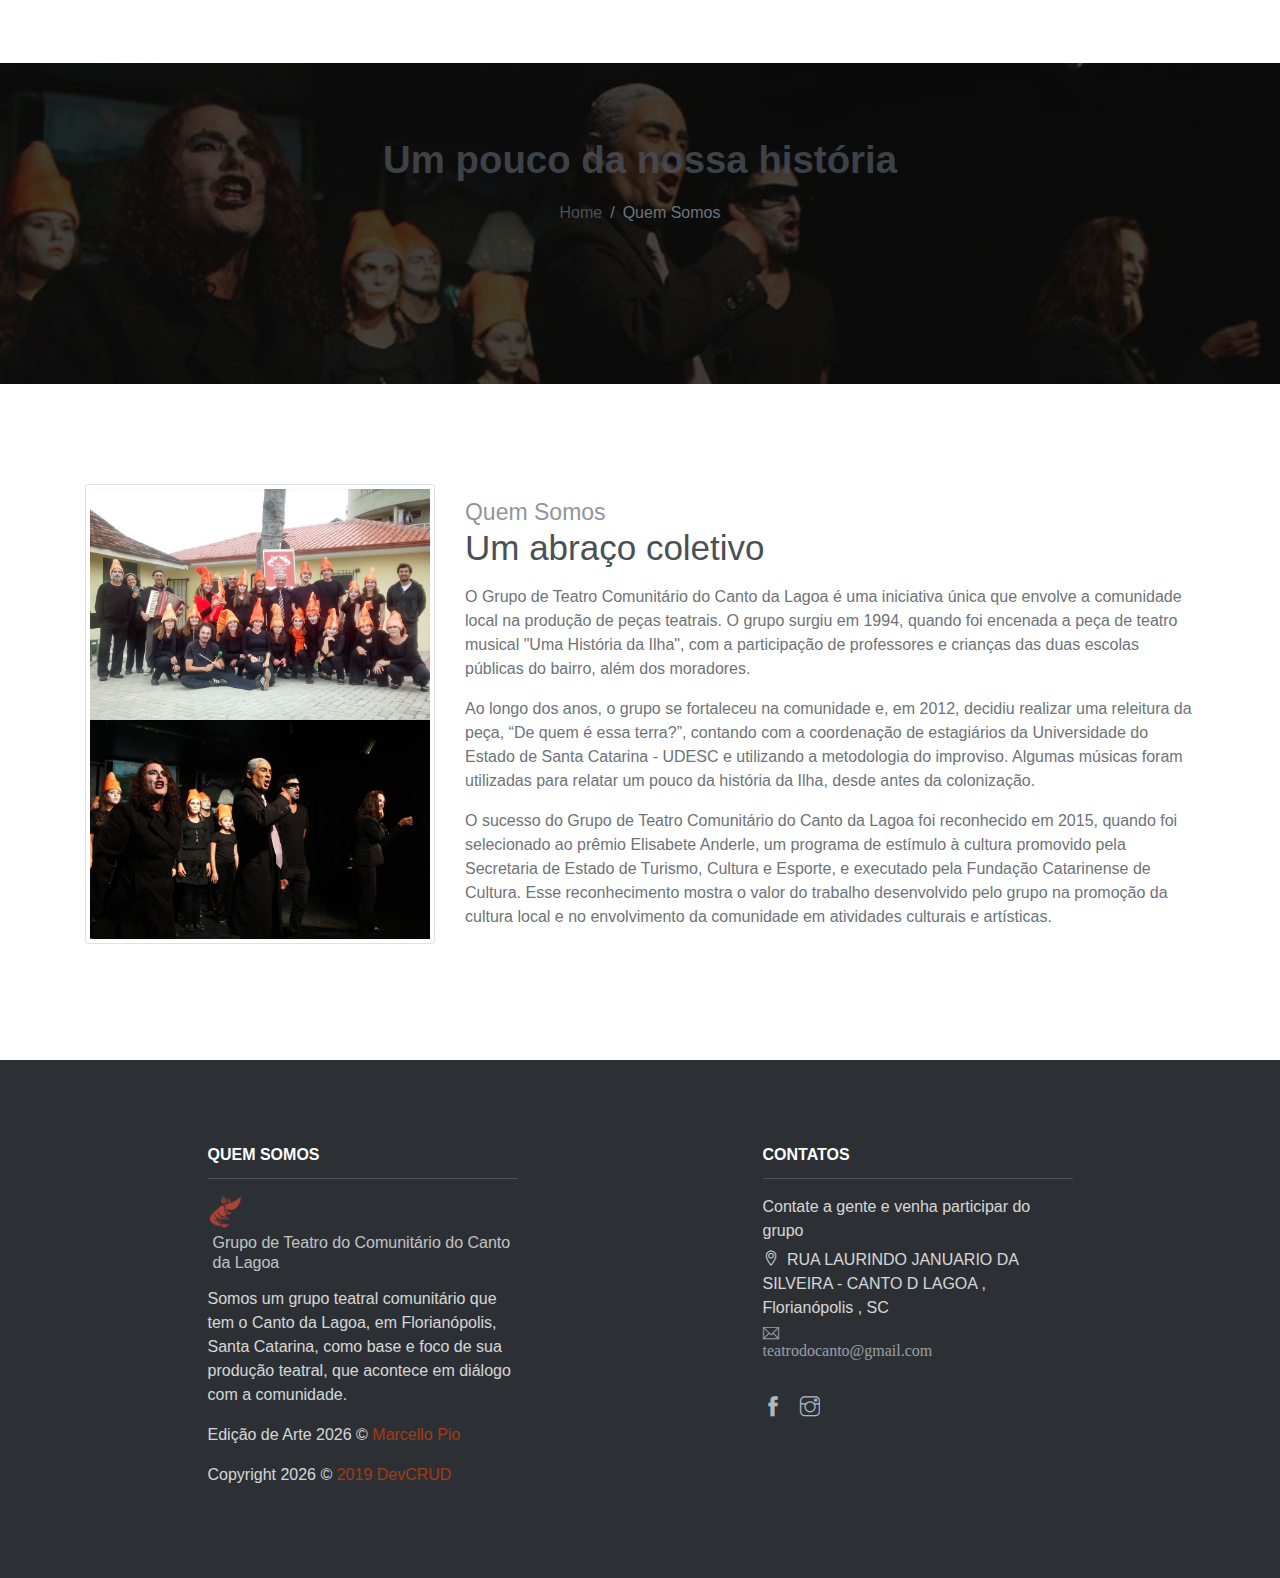
<file: quemsomos.html>
<!DOCTYPE html>
<html lang="en">
<head>
   <meta charset="utf-8">
    <meta name="viewport" content="width=device-width, initial-scale=1, shrink-to-fit=no">
    <meta name="description" content="Start your development with Creative Studio landing page.">
    <meta name="author" content="Devcrud">
    <title>/ QUEM SOMOS / Teatro Comunitário Canto da Lagoa</title>

    <!-- font icons -->
    <link rel="stylesheet" href="assets/vendors/themify-icons/css/themify-icons.css">

    <!-- Bootstrap + Creative Studio main styles -->
   <link rel="stylesheet" href="assets/css/creative-studio.css">
</head>

<body class="dark-theme">

   <!-- Page Header -->
   <header class="header header-quem"> 

      <div class="header-title">Um pouco da nossa história</div> 
      <nav aria-label="breadcrumb">
         <ol class="breadcrumb">
            <li class="breadcrumb-item"><a href="index.html">Home</a></li>
            <li class="breadcrumb-item active" aria-current="page">Quem Somos</li>
         </ol>
      </nav>
   </header> <!-- End Of Page Header -->



     <!-- About Section -->
    <section id="about">
        <div class="container">
            <div class="row align-items-center">
                <div class="col-md-5 col-lg-4">
                    <img src="assets/imgs/about2.jpg" alt="Download free bootstrap 4 landing page, free boootstrap 4 templates, Download free bootstrap 4.1 landing page, free boootstrap 4.1.1 templates, Creative studio Landing page" class="w-100 img-thumbnail mb-3">
                </div>
                <div class="col-md-7 col-lg-8">
                    <h6 class="section-subtitle mb-0">Quem Somos</h6>
                    <h6 class="section-title mb-3">Um abraço coletivo</h6>
                    <p>O Grupo de Teatro Comunitário do Canto da Lagoa é uma iniciativa única que envolve a comunidade local na produção de peças teatrais. O grupo surgiu em 1994, quando foi encenada a peça de teatro musical "Uma História da Ilha", com a participação de professores e crianças das duas escolas públicas do bairro, além  dos moradores.</p>
                    
                    <p>Ao longo dos anos, o grupo se fortaleceu na comunidade e, em 2012, decidiu realizar uma releitura da peça, “De quem é essa terra?”, contando com a coordenação de estagiários da Universidade do Estado de Santa Catarina - UDESC e utilizando a metodologia do improviso. Algumas músicas foram utilizadas para relatar um pouco da história da Ilha, desde antes da colonização.</p>

                    <p>O sucesso do Grupo de Teatro Comunitário do Canto da Lagoa foi reconhecido em 2015, quando foi selecionado ao prêmio Elisabete Anderle, um programa de estímulo à cultura promovido pela Secretaria de Estado de Turismo, Cultura e Esporte, e executado pela Fundação Catarinense de Cultura. Esse reconhecimento mostra o valor do trabalho desenvolvido pelo grupo na promoção da cultura local e no envolvimento da comunidade em atividades culturais e artísticas.</p>
                </div>
                
            </div>
        </div>
    </section>
    <!-- End of About Section -->


   
       <!-- Final Section -->

    <section class="has-bg-img py-0">
        <div class="container">
            <div class="footer">
                <div class="footer-lists">
                    <ul class="list">
                        <li class="list-head">
                            <h6 class="font-weight-bold">QUEM SOMOS</h6>
                        </li>
                        <li class="list-body">
                            <a href="#" class="logo">
                                <img src="assets/imgs/logo.png" alt="Download free bootstrap 4 landing page, free boootstrap 4 templates, Download free bootstrap 4.1 landing page, free boootstrap 4.1.1 templates, Creative studio Landing page">
                                <h6>Grupo de Teatro do Comunitário do Canto da Lagoa</h6>
                            </a>
                            <p>Somos um grupo teatral comunitário que tem o Canto da Lagoa, em Florianópolis, Santa Catarina, como base e foco de sua produção teatral, que acontece em diálogo com a comunidade.</p> 
                            <p class="mt-3">
                                Edição de Arte <script>document.write(new Date().getFullYear())</script> &copy; <a class="d-inline text-primary" href="https://www.behance.net/MarcelloPio" target="_blank">Marcello Pio</a>
                            </p> 
                            <p class="mt-3">
                                Copyright <script>document.write(new Date().getFullYear())</script> &copy; <a class="d-inline text-primary" href="https://devcrud.com" target="_blank">2019 DevCRUD</a>
                            </p>                     
                        </li>
                    </ul>

                    <ul class="list">
                        <li class="list-head">
                            <h6 class="font-weight-bold">CONTATOS</h6>
                        </li>
                        <li class="list-body">
                            <p>Contate a gente e venha participar do grupo</p>
                            <p><i class="ti-location-pin"></i> RUA LAURINDO JANUARIO DA SILVEIRA - CANTO D LAGOA , Florianópolis , SC</p>

                            <p><a href="mailto:teatrodocanto@gmail.com"><i class="ti-email">  teatrodocanto@gmail.com</a></i></p>

                            <div class="social-links">
                                <a href=https://www.facebook.com/teatrodocanto" target="_blank" class="link"><i class="ti-facebook"></i></a>
                                <a href="https://www.instagram.com/teatrodocanto/" class="link"><i class="ti-instagram"></i></a>
                            </div>
                        </li>
                    </ul>
                </div>
            </div>    
        </div>
    </section>

        <!-- Final Section -->

    <!-- core  -->
    <script src="assets/vendors/jquery/jquery-3.4.1.js"></script>
    <script src="assets/vendors/bootstrap/bootstrap.bundle.js"></script>

    <!-- bootstrap affix -->
    <script src="assets/vendors/bootstrap/bootstrap.affix.js"></script>

    <!-- Creative Studio js -->
    <script src="assets/js/creative-studio.js"></script>

</body>
</html>
</file>
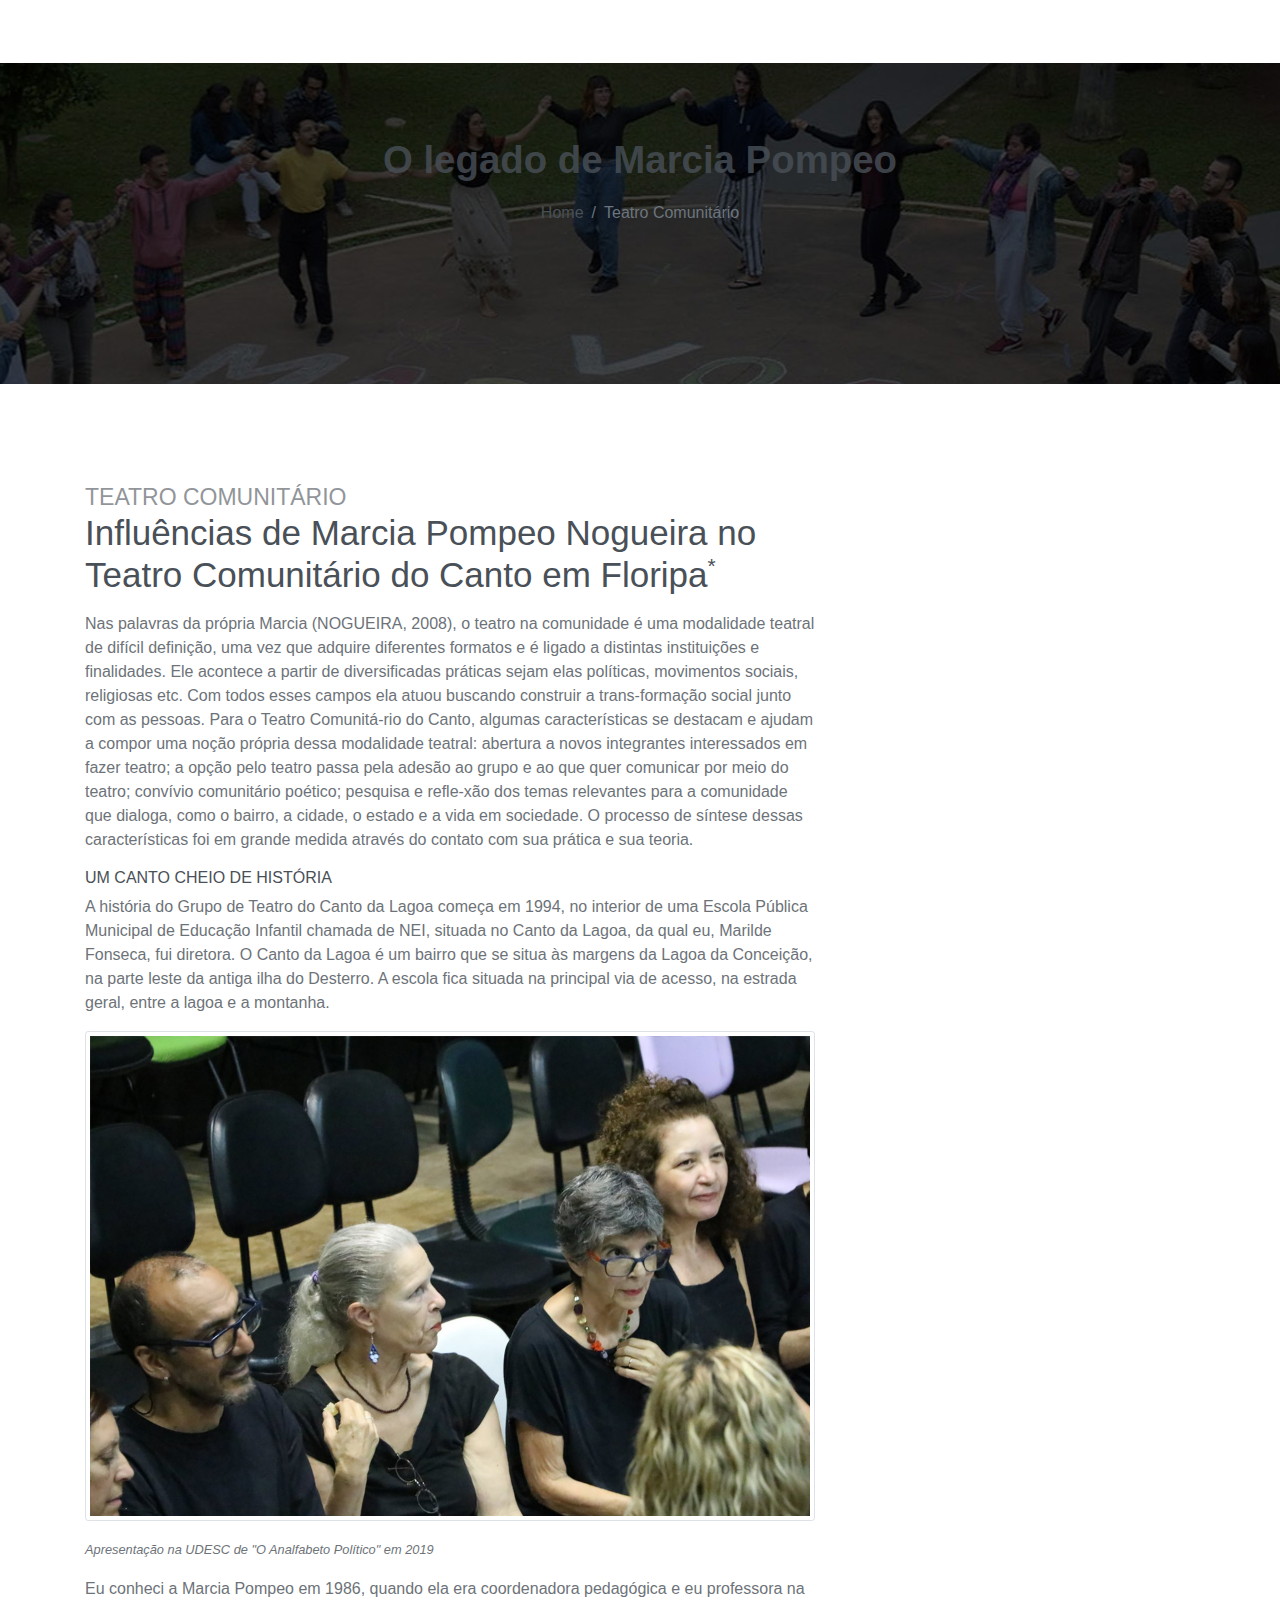
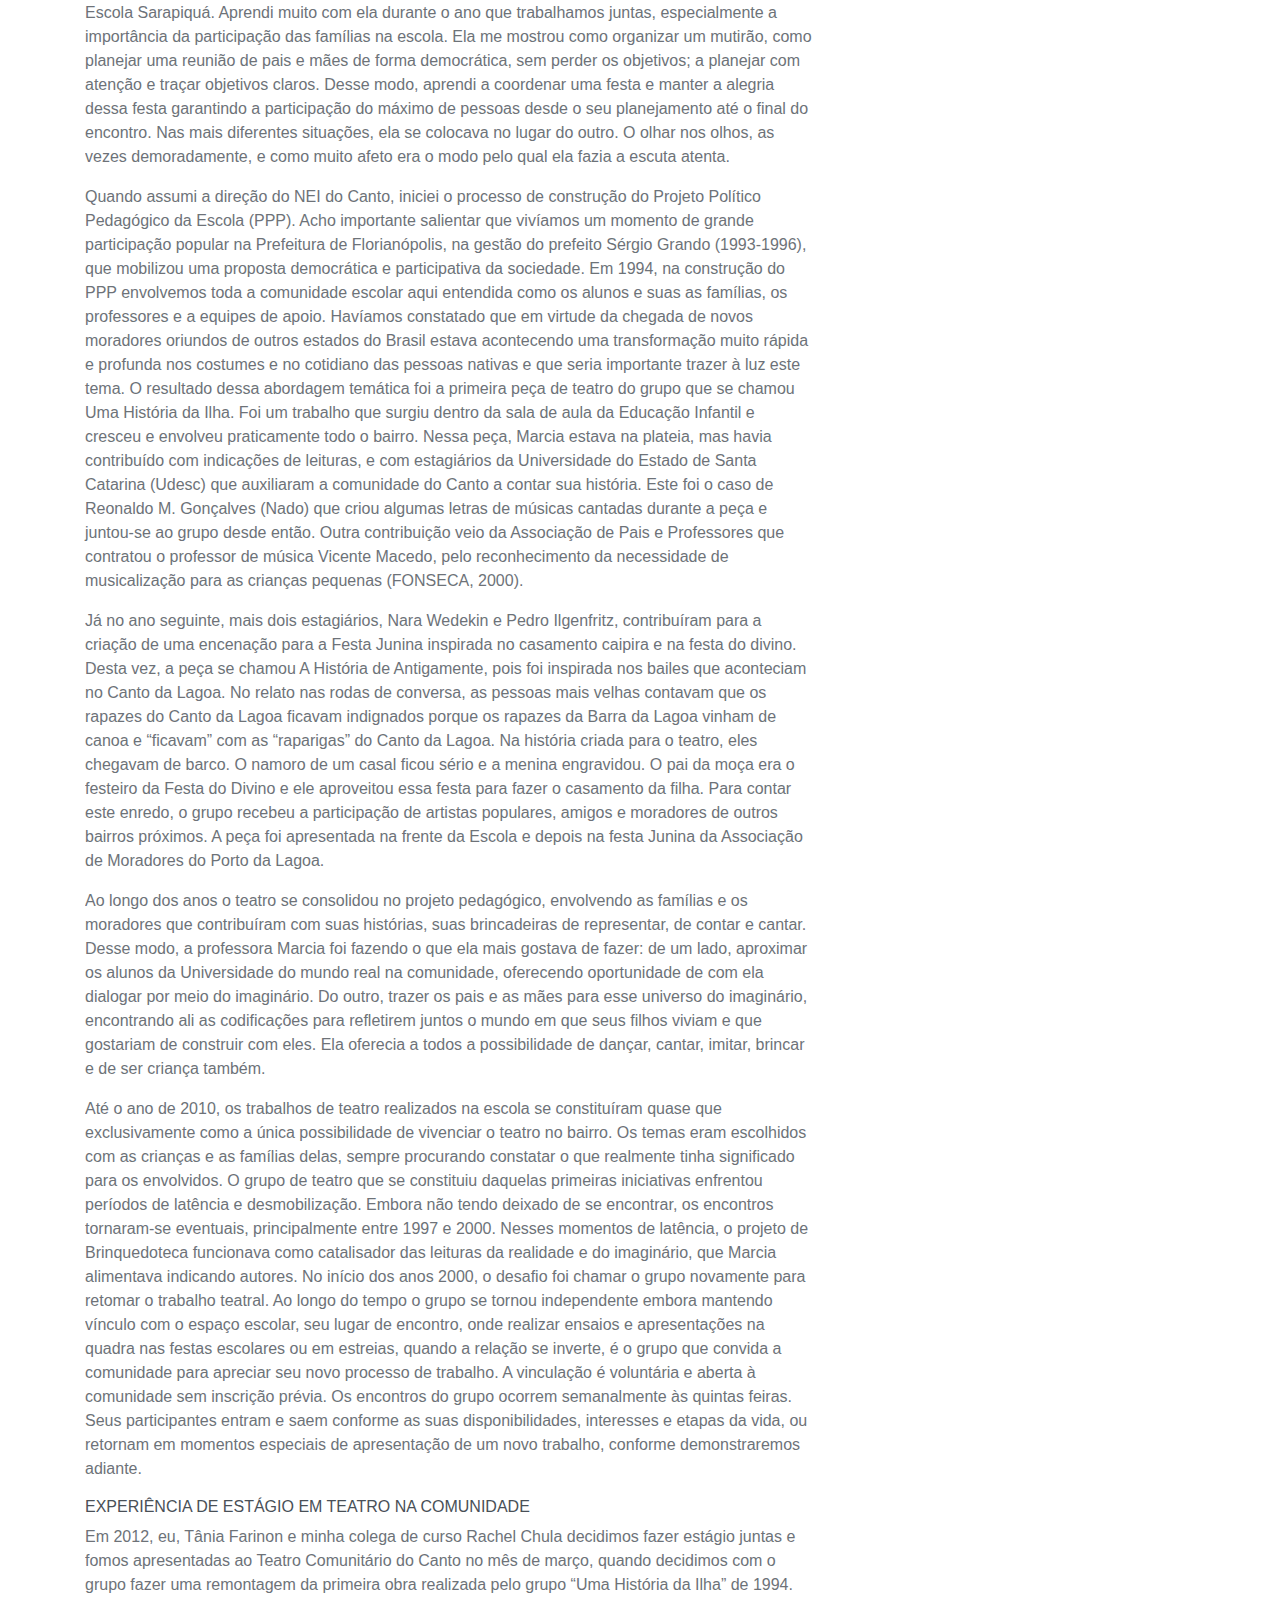
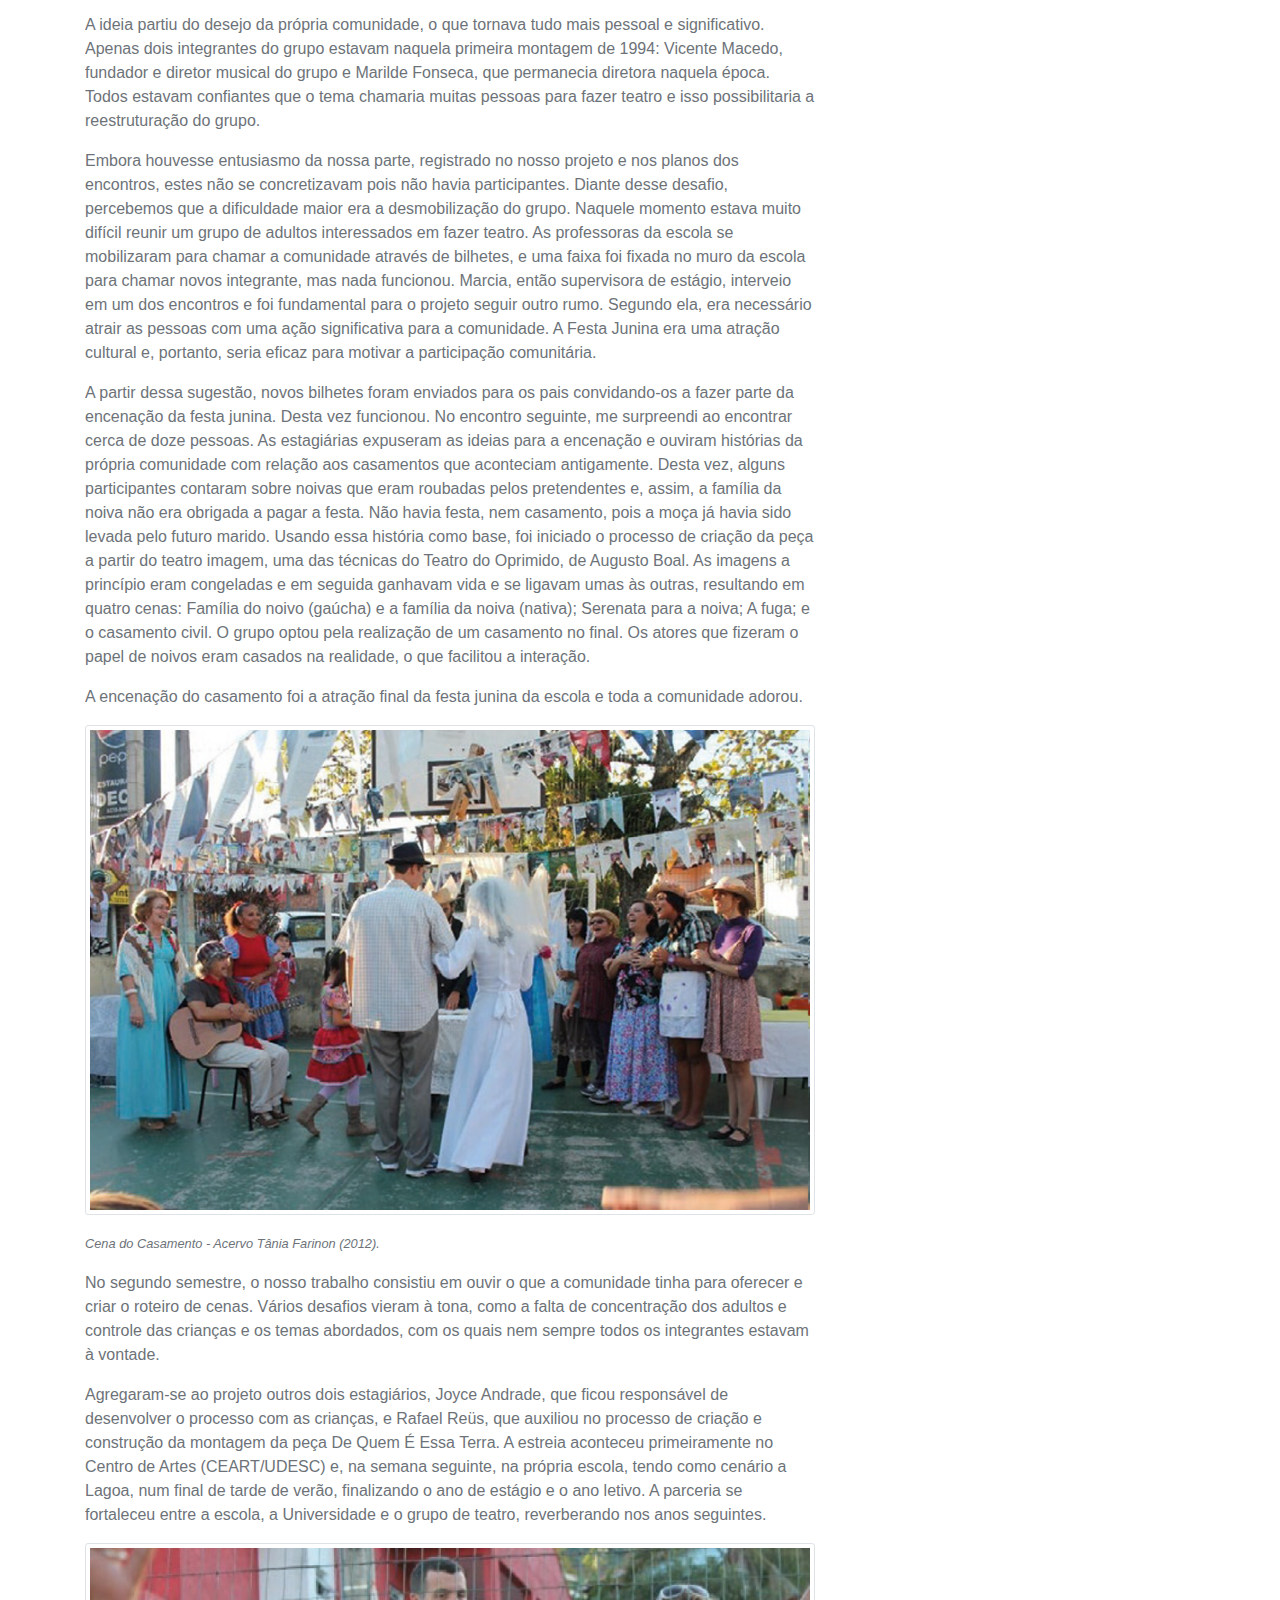
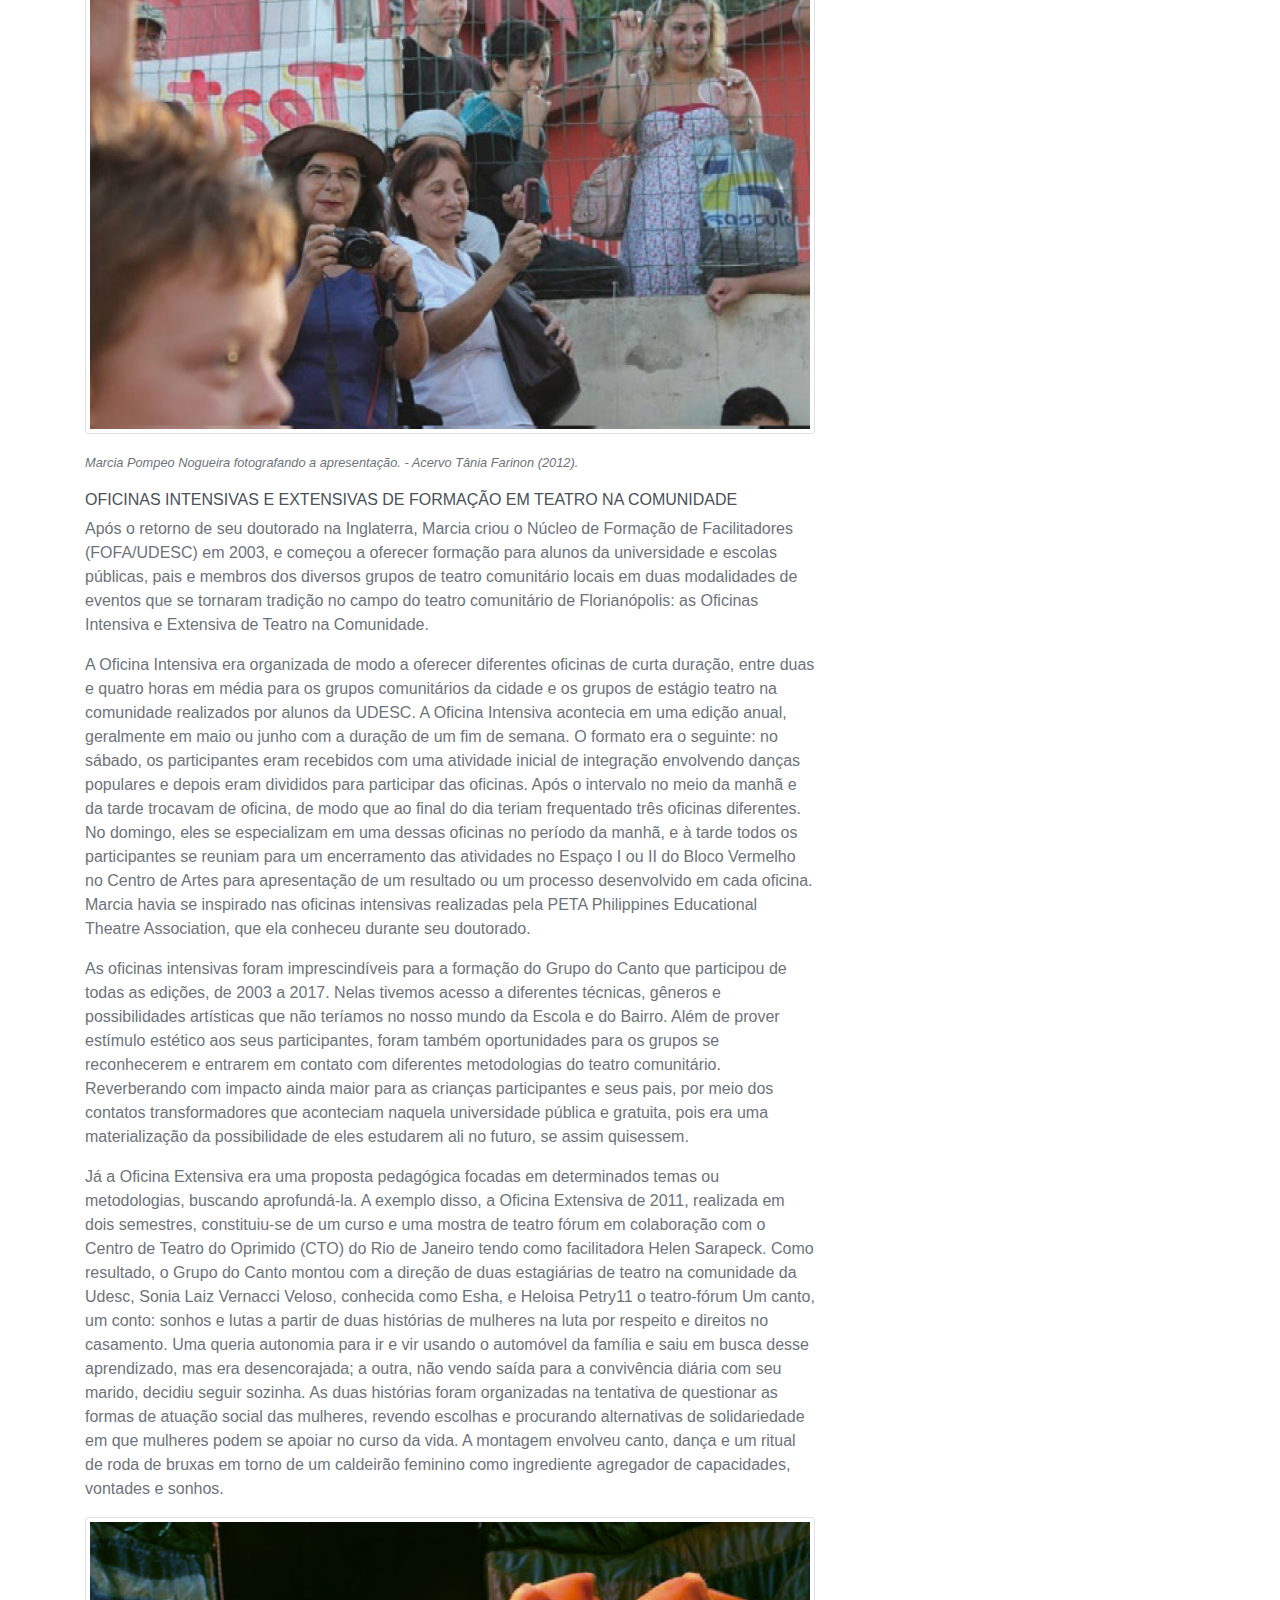
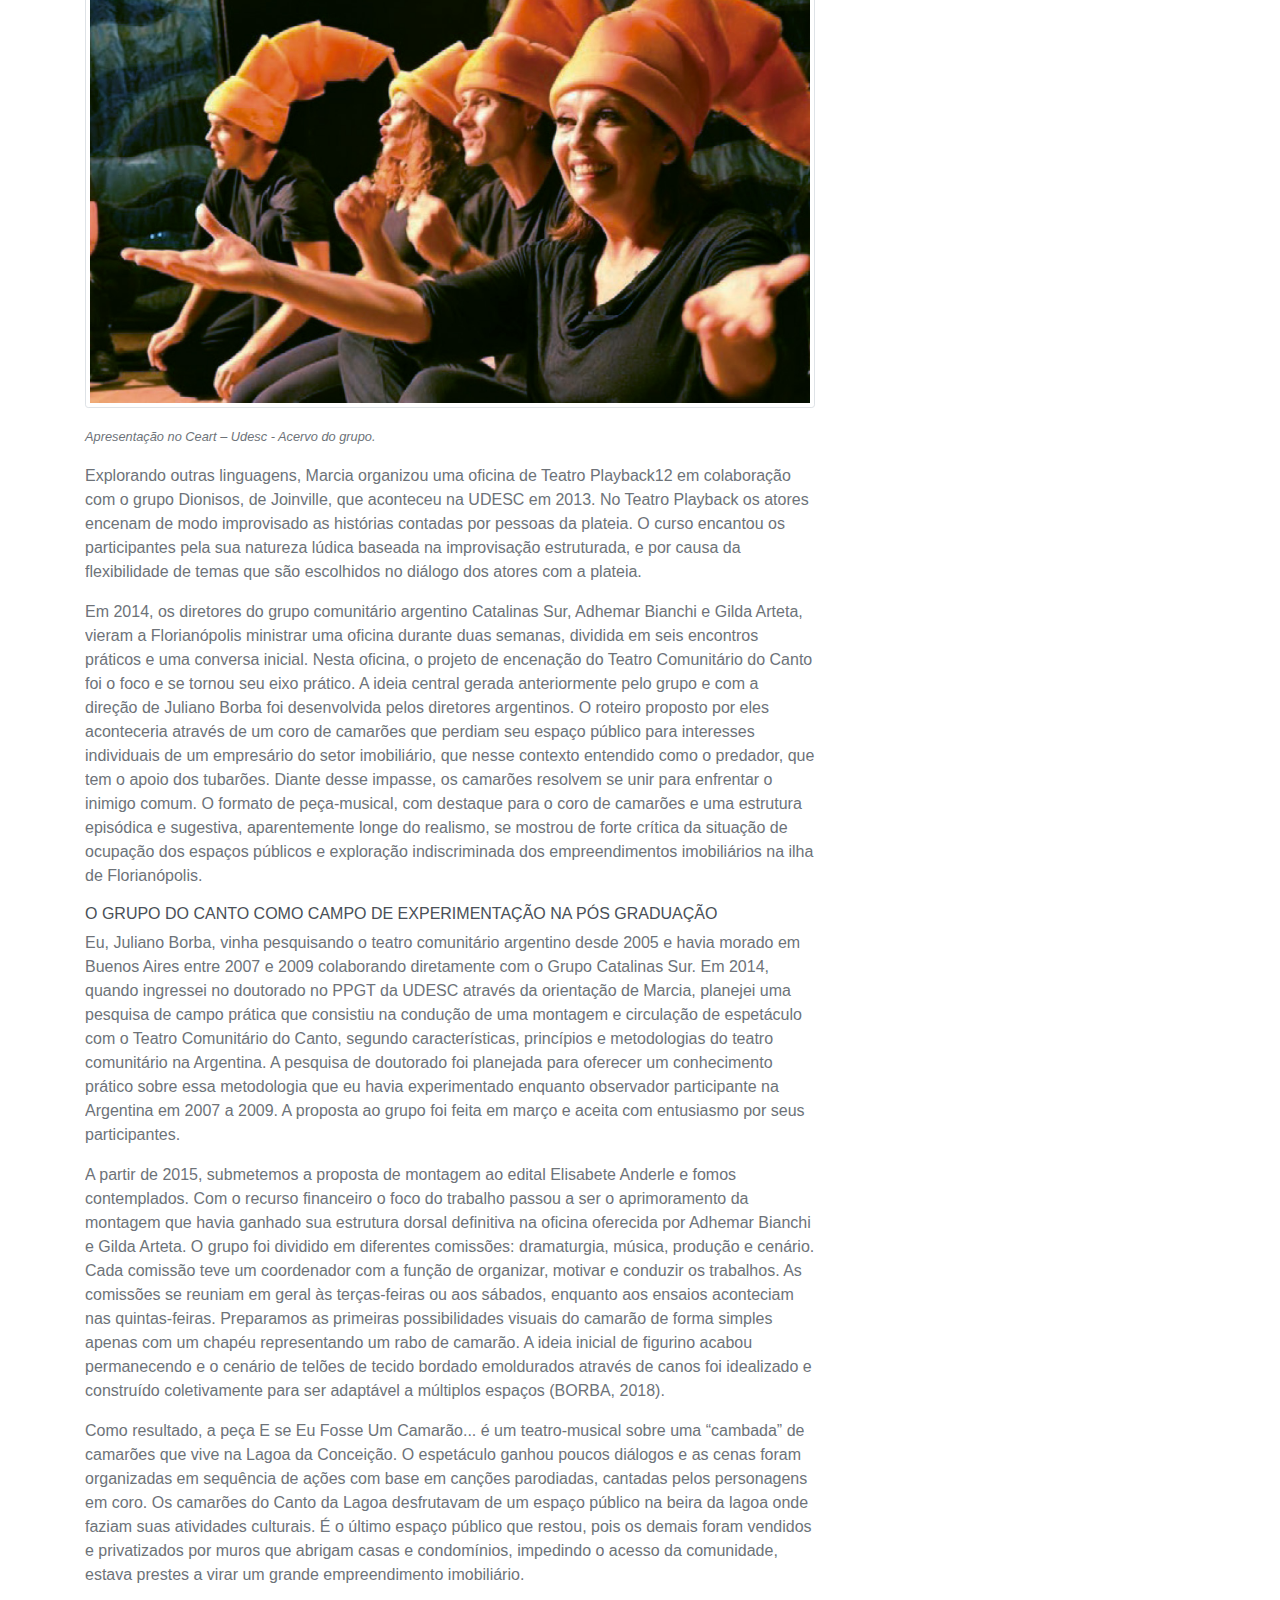
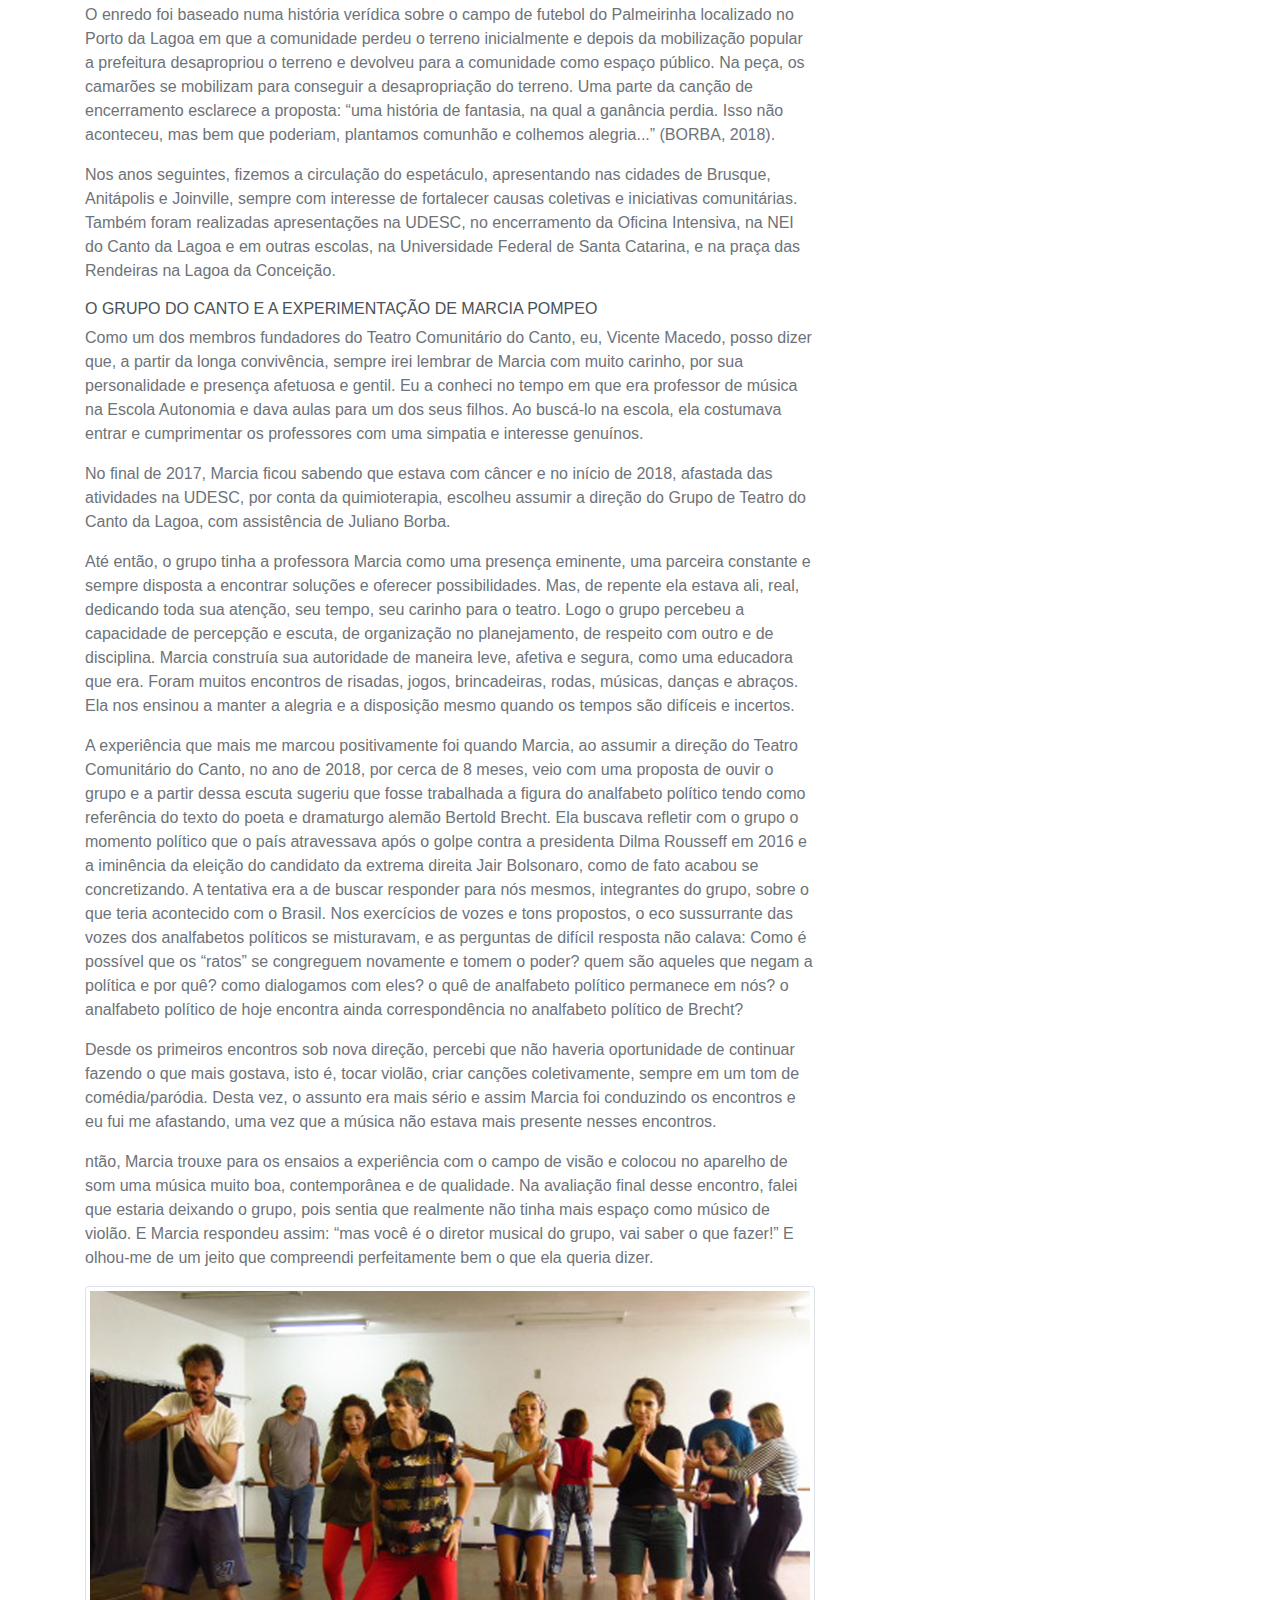
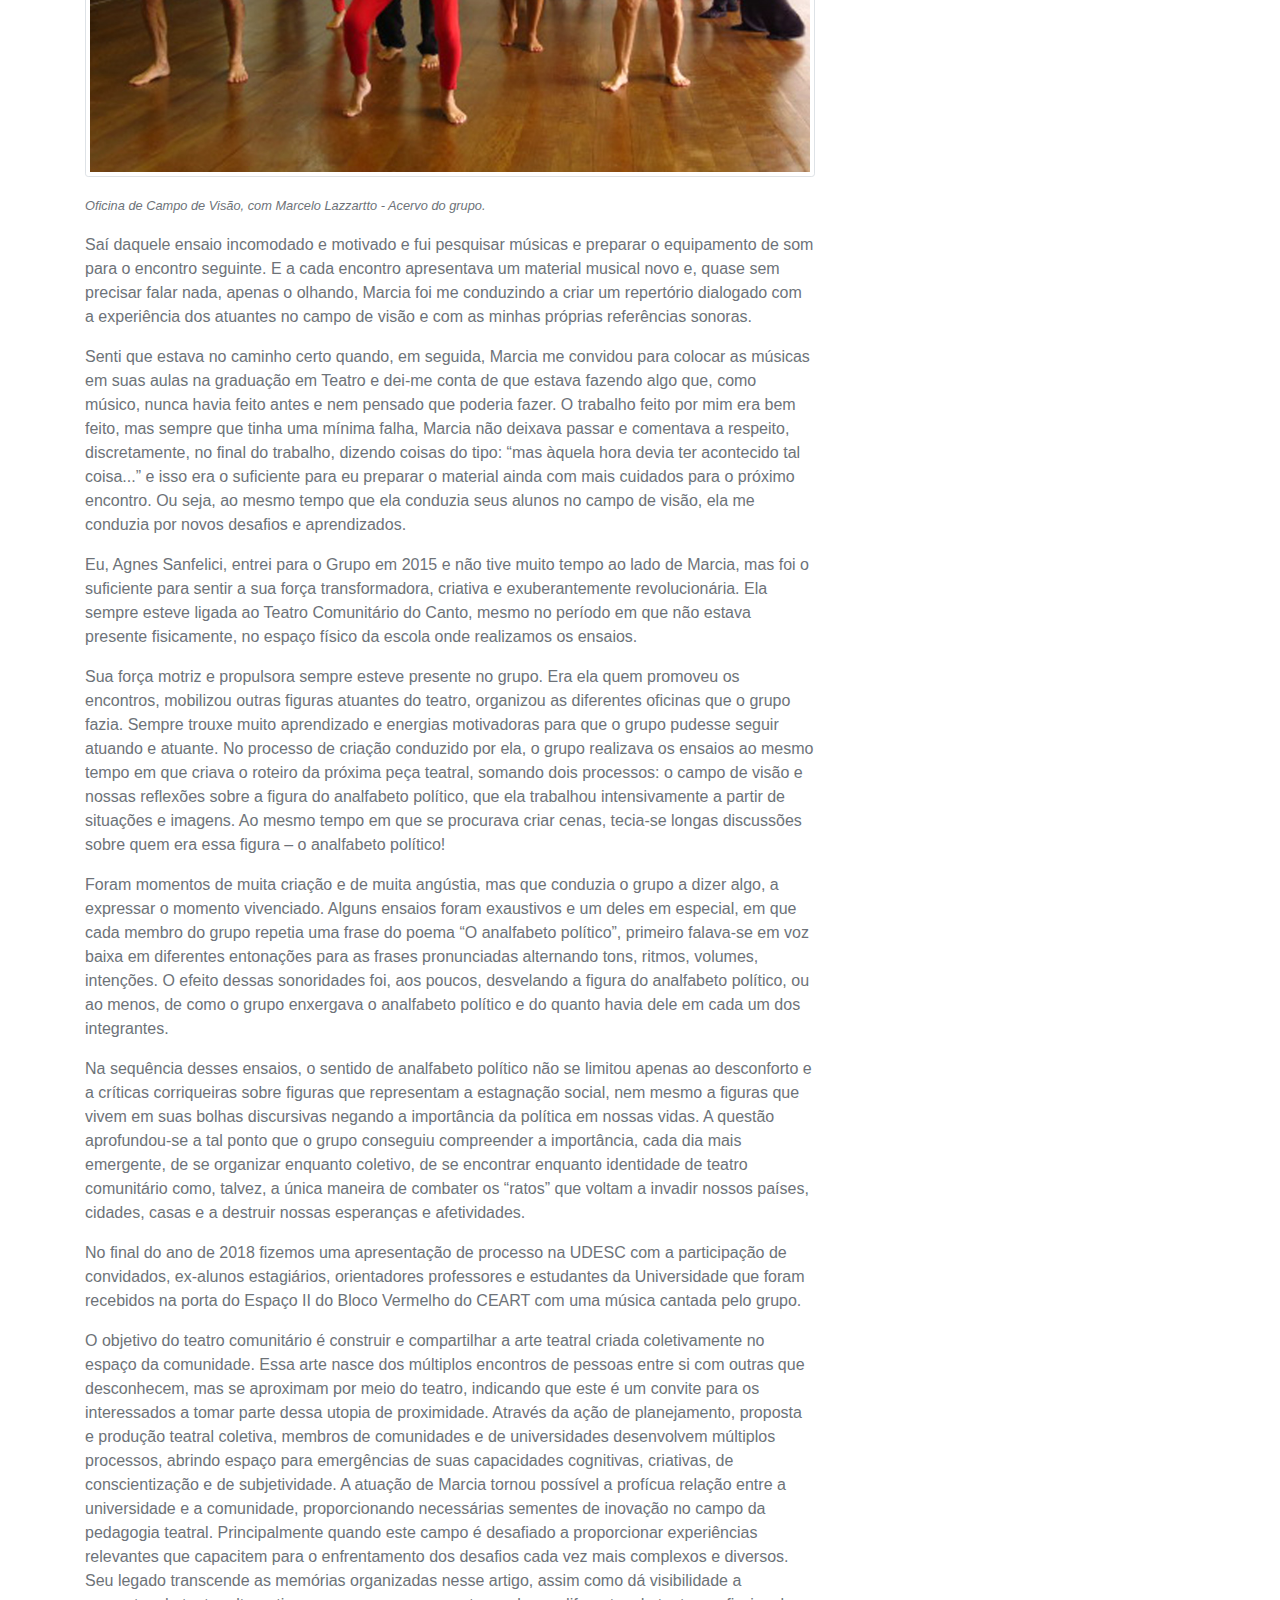
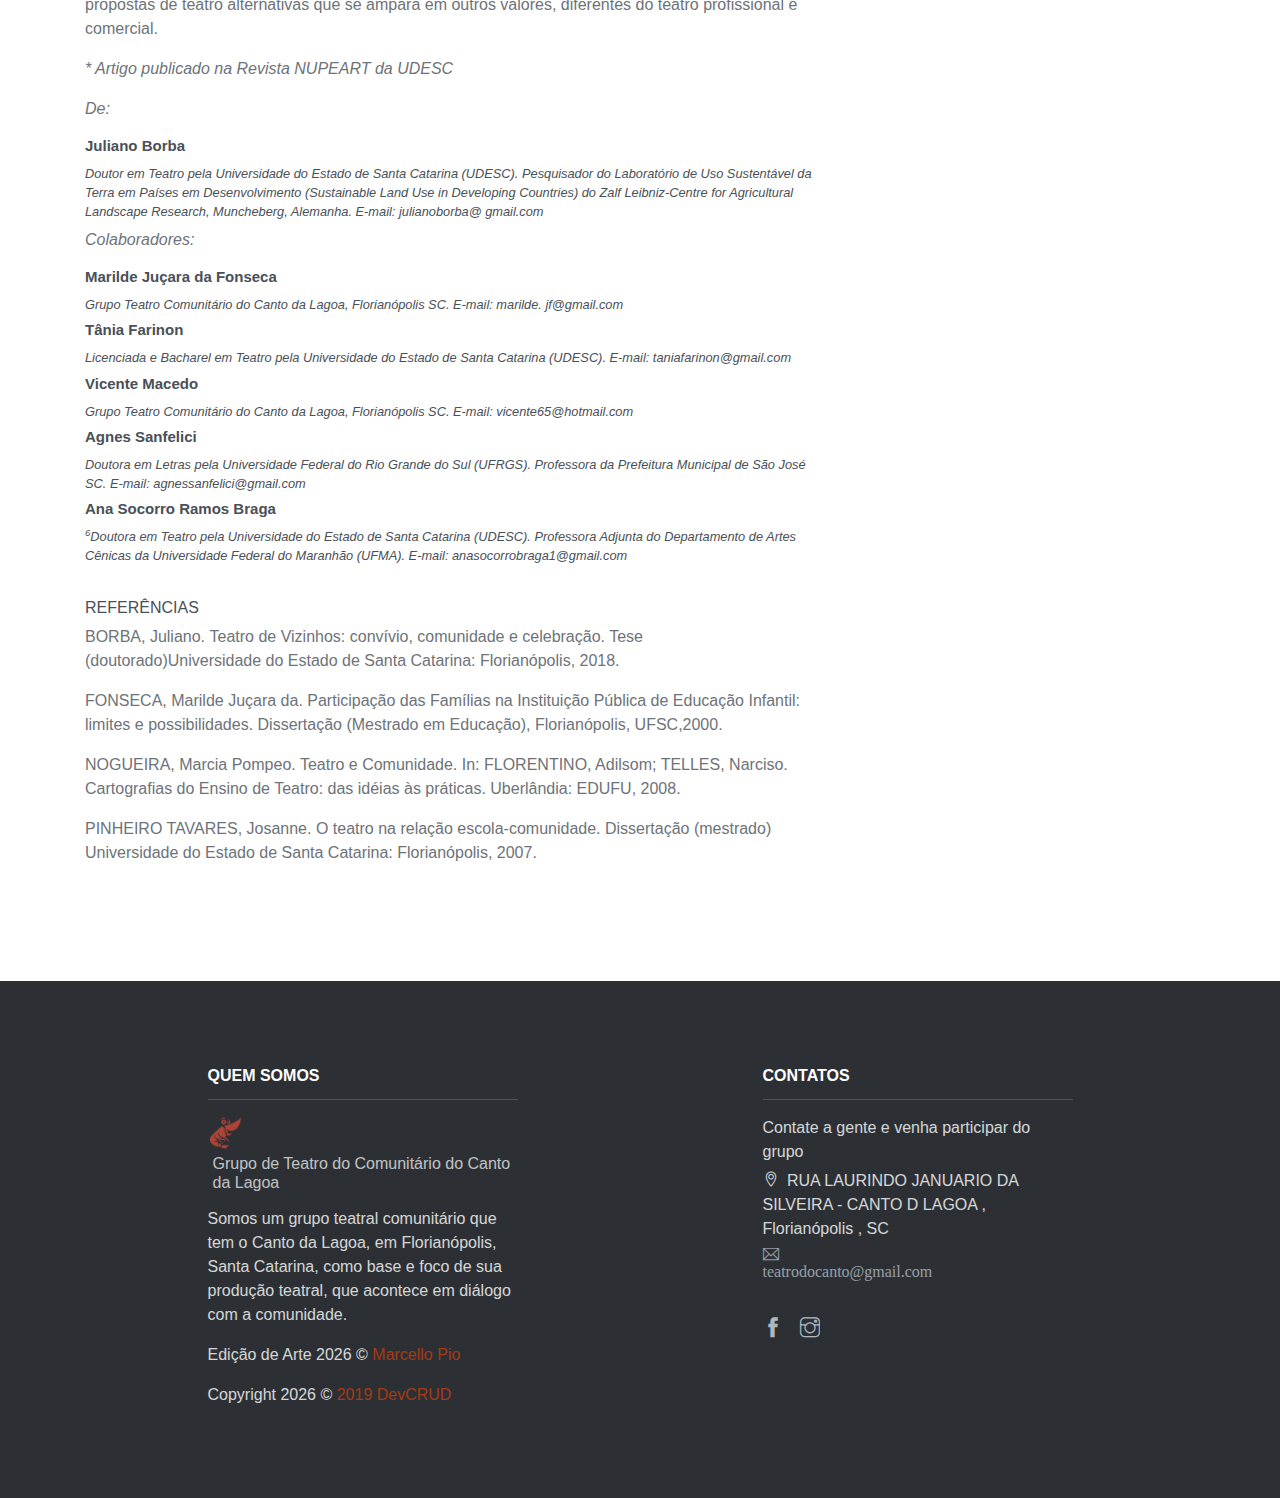
<file: teatrocom.html>
<!DOCTYPE html>
<html lang="en">
<head>
   <meta charset="utf-8">
    <meta name="viewport" content="width=device-width, initial-scale=1, shrink-to-fit=no">
    <meta name="description" content="Start your development with Creative Studio landing page.">
    <meta name="author" content="Devcrud">
    <title>/ Teatro Comunitário / Teatro Comunitário Canto da Lagoa</title>

    <!-font icons -->
    <link rel="stylesheet" href="assets/vendors/themify-icons/css/themify-icons.css">

    <!-Bootstrap + Creative Studio main styles -->
   <link rel="stylesheet" href="assets/css/creative-studio.css">
</head>

<body class="dark-theme">

   <!-Page Header -->
   <header class="header header-comun"> 

      <div class="header-title">O legado de Marcia Pompeo</div> 
      <nav aria-label="breadcrumb">
         <ol class="breadcrumb">
            <li class="breadcrumb-item"><a href="index.html">Home</a></li>
            <li class="breadcrumb-item active" aria-current="page">Teatro Comunitário</li>
         </ol>
      </nav>
   </header> <!-End Of Page Header -->



     <!-About Section -->
    <section id="about">
        <div class="container">
            <div class="row align-items-center">



                <div class="col-md-7 col-lg-8">
                    <h6 class="section-subtitle mb-0">TEATRO COMUNITÁRIO</h6>
                    <h6 class="section-title mb-3">Influências de Marcia Pompeo Nogueira no Teatro Comunitário do Canto em Floripa<SUP><SMALL>*</SMALL></SUP></h6>

                    <!-- </h6> De Juliano borba</h6> -->

                   <p>Nas palavras da própria Marcia (NOGUEIRA, 2008), o teatro na comunidade é uma modalidade teatral de difícil definição, uma vez que adquire diferentes formatos e é ligado a distintas instituições e finalidades. Ele acontece a partir de diversificadas práticas sejam elas políticas, movimentos sociais, religiosas etc. Com todos esses campos ela atuou buscando construir a trans-formação social junto com as pessoas. Para o Teatro Comunitá-rio  do  Canto,  algumas  características  se  destacam  e  ajudam  a  compor uma noção própria dessa modalidade teatral: abertura a novos integrantes interessados em fazer teatro; a opção pelo teatro passa pela adesão ao grupo e ao que quer comunicar por meio do teatro; convívio comunitário poético; pesquisa e refle-xão dos temas relevantes para a comunidade que dialoga, como o bairro, a cidade, o estado e a vida em sociedade. O processo de síntese dessas características foi em grande medida através do contato com sua prática e sua teoria.
</p>
                <h6>UM CANTO CHEIO DE HISTÓRIA</h6> 
                 <p>A história do Grupo de Teatro do Canto da Lagoa começa em 1994, no interior de uma Escola Pública Municipal de Educação Infantil chamada de NEI, situada no Canto da Lagoa, da qual eu, Marilde Fonseca, fui diretora. O Canto da Lagoa é um bairro que se situa às margens da Lagoa da Conceição, na parte leste da antiga ilha do Desterro. A escola fica situada na principal via de acesso, na estrada geral, entre a lagoa e a montanha.</p>

                    <img src="assets/imgs/teatcom/foto_artigo_0.jpg" alt="Download free bootstrap 4 landing page, free boootstrap 4 templates, Download free bootstrap 4.1 landing page, free boootstrap 4.1.1 templates, Creative studio Landing page" class="w-100 img-thumbnail mb-3">
                    <p><small><i>Apresentação na UDESC de "O Analfabeto Político" em 2019</i></small></p>



                    <p>Eu conheci a Marcia Pompeo em 1986, quando ela era coordenadora pedagógica e eu professora na Escola Sarapiquá. Aprendi muito com ela durante o ano que trabalhamos juntas, especialmente a importância da participação das famílias na escola. Ela me mostrou como organizar um mutirão, como planejar uma reunião de pais e mães de forma democrática, sem perder os objetivos; a planejar com atenção e traçar objetivos claros. Desse modo, aprendi a coordenar uma festa e manter a alegria dessa festa garantindo a participação do máximo de pessoas desde o seu planejamento até o final do encontro. Nas mais diferentes situações, ela se colocava no lugar do outro. O olhar nos olhos, as vezes demoradamente, e como muito afeto era o modo pelo qual ela fazia a escuta atenta.</p>
                    <p>Quando assumi a direção do NEI do Canto, iniciei o processo de construção do Projeto Político Pedagógico da Escola (PPP). Acho importante salientar que vivíamos um momento de grande participação popular na Prefeitura de Florianópolis, na gestão do prefeito Sérgio Grando (1993-1996), que mobilizou uma proposta democrática e participativa da sociedade. Em 1994, na construção do PPP envolvemos toda a comunidade escolar aqui entendida como os alunos e suas as famílias, os professores e a equipes de apoio. Havíamos constatado que em virtude da chegada de novos moradores oriundos de outros estados do Brasil estava acontecendo uma transformação muito rápida e profunda nos costumes e no cotidiano das pessoas nativas e que seria importante trazer à luz este tema. O resultado dessa abordagem temática foi a primeira peça de teatro do grupo que se chamou Uma História da Ilha. Foi um trabalho que surgiu dentro da sala de aula da Educação Infantil e cresceu e envolveu praticamente todo o bairro. Nessa peça, Marcia estava na plateia, mas havia contribuído com indicações de leituras, e com estagiários da Universidade do Estado de Santa Catarina (Udesc) que auxiliaram a comunidade do Canto a contar sua história. Este foi o caso de Reonaldo M. Gonçalves (Nado) que criou algumas letras de músicas cantadas durante a peça e juntou-se ao grupo desde então. Outra contribuição veio da Associação de Pais e Professores que contratou o professor de música Vicente Macedo, pelo reconhecimento da necessidade de musicalização para as crianças pequenas (FONSECA, 2000).</p> 
                    <p>Já no ano seguinte, mais dois estagiários, Nara Wedekin e Pedro Ilgenfritz, contribuíram para a criação de uma encenação para a Festa Junina inspirada no casamento caipira e na festa do divino. Desta vez, a peça se chamou A História de Antigamente, pois foi inspirada nos bailes que aconteciam no Canto da Lagoa. No relato nas rodas de conversa, as pessoas mais velhas contavam que os rapazes do Canto da Lagoa ficavam indignados porque os rapazes da Barra da Lagoa vinham de canoa e “ficavam”  com as “raparigas” do Canto da Lagoa. Na história criada para o teatro, eles chegavam de barco. O namoro de um casal ficou sério e a menina engravidou. O pai da moça era o festeiro da Festa do Divino e ele aproveitou essa festa para fazer o casamento da filha. Para contar este enredo, o grupo recebeu a participação de artistas populares, amigos e moradores de outros bairros próximos. A peça foi apresentada na frente da Escola e depois na festa Junina da Associação de Moradores do Porto da Lagoa.</p> 
                    <p>Ao longo dos anos o teatro se consolidou no projeto pedagógico, envolvendo as famílias e os moradores que contribuíram com suas histórias, suas brincadeiras de representar, de contar e cantar. Desse modo, a professora Marcia foi fazendo o que ela mais gostava de fazer: de um lado, aproximar os alunos da Universidade do mundo real na comunidade, oferecendo oportunidade de com ela dialogar por meio do imaginário. Do outro, trazer os pais e as mães para esse universo do imaginário, encontrando ali as codificações para refletirem juntos o mundo em que seus filhos viviam e que gostariam de construir com eles. Ela oferecia a todos a possibilidade de dançar, cantar, imitar, brincar e de ser criança também.</p> 
                    <p>Até o ano de 2010, os trabalhos de teatro realizados na escola se constituíram quase que exclusivamente como a única possibilidade de vivenciar o teatro no bairro. Os temas eram escolhidos com as crianças e as famílias delas, sempre procurando constatar o que realmente tinha significado para os envolvidos. O grupo de teatro que se constituiu daquelas primeiras iniciativas enfrentou períodos de latência e desmobilização. Embora não tendo deixado de se encontrar, os encontros tornaram-se eventuais, principalmente entre 1997 e 2000. Nesses momentos de latência, o projeto de Brinquedoteca funcionava como catalisador das leituras da realidade e do imaginário, que Marcia alimentava indicando autores. No início dos anos 2000, o desafio foi chamar o grupo novamente para retomar o trabalho teatral. Ao longo do tempo o grupo se tornou independente embora mantendo vínculo com o espaço escolar, seu lugar de encontro, onde realizar ensaios e apresentações na quadra nas festas escolares ou em estreias, quando a relação se inverte, é o grupo que convida a comunidade para apreciar seu novo processo de trabalho. A vinculação é voluntária e aberta à comunidade sem inscrição prévia. Os encontros do grupo ocorrem semanalmente às quintas feiras. Seus participantes entram e saem conforme as suas disponibilidades, interesses e etapas da vida, ou retornam em momentos especiais de apresentação de um novo trabalho, 
                    conforme demonstraremos adiante.</p>
                    <h6>EXPERIÊNCIA DE ESTÁGIO EM TEATRO NA COMUNIDADE</h6> 
                    <p>Em 2012, eu, Tânia Farinon e minha colega de curso Rachel Chula decidimos fazer estágio juntas e fomos apresentadas ao Teatro Comunitário do Canto no mês de março, quando decidimos com o grupo fazer uma remontagem da primeira obra realizada pelo grupo “Uma História da Ilha” de 1994.</p> 
                    <p>A ideia partiu do desejo da própria comunidade, o que tornava tudo mais pessoal e significativo. Apenas dois integrantes do grupo estavam naquela primeira montagem de 1994: Vicente Macedo, fundador e diretor musical do grupo e Marilde Fonseca, que permanecia diretora naquela época. Todos estavam confiantes que o tema chamaria muitas pessoas para fazer teatro e isso possibilitaria a reestruturação do grupo.</p>
                    <p>Embora houvesse entusiasmo da nossa parte, registrado no nosso projeto e nos planos dos encontros, estes não se concretizavam pois não havia participantes. Diante desse desafio, percebemos que a dificuldade maior era a desmobilização do grupo. Naquele momento estava muito difícil reunir um grupo de adultos interessados em fazer teatro. As professoras da escola se mobilizaram para chamar a comunidade através de bilhetes, e uma faixa foi fixada no muro da escola para chamar novos integrante, mas nada funcionou. Marcia, então supervisora de estágio, interveio em um dos encontros e foi fundamental para o projeto seguir outro rumo. Segundo ela, era necessário atrair as pessoas com uma ação significativa para a comunidade. A Festa Junina era uma atração cultural e, portanto, seria eficaz para motivar a participação comunitária. </p>

                    <p>A partir dessa sugestão, novos bilhetes foram enviados para os pais convidando-os a fazer parte da encenação da festa junina. Desta vez funcionou. No encontro seguinte, me surpreendi ao encontrar cerca de doze pessoas. As estagiárias expuseram as ideias para a encenação e ouviram histórias da própria comunidade com relação aos casamentos que aconteciam antigamente. Desta vez, alguns participantes contaram sobre noivas que eram roubadas pelos pretendentes e, assim, a família da noiva não era obrigada a pagar a festa. Não havia festa, nem casamento, pois a moça já havia sido levada pelo futuro marido. Usando essa história como base, foi iniciado o processo de criação da peça a partir do teatro imagem, uma das técnicas do Teatro do Oprimido, de Augusto Boal. As imagens a princípio eram congeladas e em seguida ganhavam vida e se ligavam umas às outras, resultando em quatro cenas: Família do noivo (gaúcha) e a família da noiva (nativa); Serenata para a noiva; A fuga; e o casamento civil. O grupo optou pela realização de um casamento no final. Os atores que fizeram o papel de noivos eram casados na realidade, o que facilitou a interação.</p> 
                    <p>A encenação do casamento foi a atração final da festa junina da escola e toda a comunidade adorou.</p>

                    <img src="assets/imgs/teatcom/foto_artigo_1.jpg" alt="Download free bootstrap 4 landing page, free boootstrap 4 templates, Download free bootstrap 4.1 landing page, free boootstrap 4.1.1 templates, Creative studio Landing page" class="w-100 img-thumbnail mb-3">
                    <p><small><i>Cena do Casamento -  Acervo Tânia Farinon (2012). </i></small></p>

                    <p>No segundo semestre, o nosso trabalho consistiu em ouvir o que a comunidade tinha para oferecer e criar o roteiro de cenas. Vários desafios vieram à tona, como a falta de concentração dos adultos e controle das crianças e os temas abordados, com os quais nem sempre todos os integrantes estavam à vontade.</p> 

                    <p>Agregaram-se ao projeto outros dois estagiários, Joyce Andrade, que ficou responsável de desenvolver o processo com as crianças, e Rafael Reüs, que auxiliou no processo de criação e construção da montagem da peça De Quem É Essa Terra. A estreia aconteceu primeiramente no Centro de Artes (CEART/UDESC) e, na semana seguinte, na própria escola, tendo como cenário a Lagoa, num final de tarde de verão, finalizando o ano de estágio e o ano letivo. A parceria se fortaleceu entre a escola, a Universidade e o grupo de teatro, reverberando nos anos seguintes.</p>

                     <img src="assets/imgs/teatcom/foto_artigo_2.jpg" alt="Download free bootstrap 4 landing page, free boootstrap 4 templates, Download free bootstrap 4.1 landing page, free boootstrap 4.1.1 templates, Creative studio Landing page" class="w-100 img-thumbnail mb-3">
                    <p><small><i>Marcia Pompeo Nogueira fotografando a apresentação. -  Acervo Tânia Farinon (2012). </i></small></p>

                    <h6>OFICINAS INTENSIVAS E EXTENSIVAS DE FORMAÇÃO EM TEATRO NA COMUNIDADE </h6>

                    <p>Após o retorno de seu doutorado na Inglaterra, Marcia criou o Núcleo de Formação de Facilitadores (FOFA/UDESC) em 2003, e começou a oferecer formação para alunos da universidade e escolas públicas, pais e membros dos diversos grupos de teatro comunitário locais em duas modalidades de eventos que se tornaram tradição no campo do teatro comunitário de Florianópolis: as Oficinas Intensiva e Extensiva de Teatro na Comunidade.</p> 

                    <p>A Oficina Intensiva era organizada de modo a oferecer diferentes oficinas de curta duração, entre duas e quatro horas em média para os grupos comunitários da cidade e os grupos de estágio teatro na comunidade realizados por alunos da UDESC. A Oficina Intensiva acontecia em uma edição anual, geralmente em maio ou junho com a duração de um fim de semana. O formato era o seguinte: no sábado, os participantes eram recebidos com uma atividade inicial de integração envolvendo danças populares e depois eram divididos para participar das oficinas. Após o intervalo no meio da manhã e da tarde trocavam de oficina, de modo que ao final do dia teriam frequentado três oficinas diferentes. No domingo, eles se especializam em uma dessas oficinas no período da manhã, e à tarde todos os participantes se reuniam para um encerramento das atividades no Espaço I ou II do Bloco Vermelho no Centro de Artes para apresentação de um resultado ou um processo desenvolvido em cada oficina. Marcia havia se inspirado nas oficinas intensivas realizadas pela PETA Philippines Educational Theatre Association, que ela conheceu durante seu doutorado.</p> 

                    <p>As oficinas intensivas foram imprescindíveis para a formação do Grupo do Canto que participou de todas as edições, de 2003 a 2017. Nelas tivemos acesso a diferentes técnicas, gêneros e possibilidades artísticas que não teríamos no nosso mundo da Escola e do Bairro. Além de prover estímulo estético aos seus participantes, foram também oportunidades para os grupos se reconhecerem e entrarem em contato com diferentes metodologias do teatro comunitário. Reverberando com impacto ainda maior para as crianças participantes e seus pais, por meio dos contatos transformadores que aconteciam naquela universidade pública e gratuita, pois era uma materialização da possibilidade de eles estudarem ali no futuro, se assim quisessem.</p> 
                    <p>Já a Oficina Extensiva era uma proposta pedagógica focadas em determinados temas ou metodologias, buscando aprofundá-la. A exemplo disso, a Oficina Extensiva de 2011, realizada em dois semestres, constituiu-se de um curso e uma mostra de teatro fórum em colaboração com o Centro de Teatro do Oprimido (CTO) do Rio de Janeiro tendo como facilitadora Helen Sarapeck. Como resultado, o Grupo do Canto montou com a direção de duas estagiárias de teatro na comunidade da Udesc, Sonia Laiz Vernacci Veloso, conhecida como Esha, e Heloisa Petry11 o teatro-fórum Um canto, um conto: sonhos e lutas a partir de duas histórias de mulheres na luta por respeito e direitos no casamento. Uma queria autonomia para ir e vir usando o automóvel da família e saiu em busca desse aprendizado, mas era desencorajada; a outra, não vendo saída para a convivência diária com seu marido, decidiu seguir sozinha. As duas histórias foram organizadas na tentativa de questionar as formas de atuação social das mulheres, revendo escolhas e procurando alternativas de solidariedade em que mulheres podem se apoiar no curso da vida. A montagem envolveu canto, dança e um ritual de roda de bruxas em torno de um caldeirão feminino como ingrediente agregador de capacidades, vontades e sonhos.</p> 


                     <img src="assets/imgs/teatcom/foto_artigo_3.jpg" alt="Download free bootstrap 4 landing page, free boootstrap 4 templates, Download free bootstrap 4.1 landing page, free boootstrap 4.1.1 templates, Creative studio Landing page" class="w-100 img-thumbnail mb-3">
                    <p><small><i>Apresentação no Ceart – Udesc -  Acervo do grupo. </i></small></p>

                    <p>Explorando outras linguagens, Marcia organizou uma oficina de Teatro Playback12 em colaboração com o grupo Dionisos, de Joinville, que aconteceu na UDESC em 2013. No Teatro Playback os atores encenam de modo improvisado as histórias contadas por pessoas da plateia. O curso encantou os participantes pela sua natureza lúdica baseada na improvisação estruturada, e por causa da flexibilidade de temas que são escolhidos no diálogo dos atores com a plateia.</p> 

                    <p>Em 2014, os diretores do grupo comunitário argentino Catalinas Sur, Adhemar Bianchi e Gilda Arteta, vieram a Florianópolis ministrar uma oficina durante duas semanas, dividida em seis encontros práticos e uma conversa inicial. Nesta oficina, o projeto de encenação do Teatro Comunitário do Canto foi o foco e se tornou seu eixo prático. A ideia central gerada anteriormente pelo grupo e com a direção de Juliano Borba foi desenvolvida pelos diretores argentinos. O roteiro proposto por eles aconteceria através de um coro de camarões que perdiam seu espaço público para interesses individuais de um empresário do setor imobiliário, que nesse contexto entendido como o predador, que tem o apoio dos tubarões. Diante desse impasse, os camarões resolvem se unir para enfrentar o inimigo comum. O formato de peça-musical, com destaque para o coro de camarões e uma estrutura episódica e sugestiva, aparentemente longe do realismo, se mostrou de forte crítica da situação de ocupação dos espaços públicos e exploração indiscriminada dos empreendimentos imobiliários na ilha de Florianópolis.  </p>

                    <h6>O GRUPO DO CANTO COMO CAMPO DE EXPERIMENTAÇÃO NA PÓS GRADUAÇÃO</h6>
                    <p>Eu, Juliano Borba, vinha pesquisando o teatro comunitário argentino desde 2005 e havia morado em Buenos Aires entre 2007 e 2009 colaborando diretamente com o Grupo Catalinas Sur. Em 2014, quando ingressei no doutorado no PPGT da UDESC através da orientação de Marcia, planejei uma pesquisa de campo prática que consistiu na condução de uma montagem e circulação de espetáculo com o Teatro Comunitário do Canto, segundo características, princípios e metodologias do teatro comunitário na Argentina. A pesquisa de doutorado foi planejada para oferecer um conhecimento prático sobre essa metodologia que eu havia experimentado enquanto observador participante na Argentina em 2007 a 2009. A proposta ao grupo foi feita em março e aceita com entusiasmo por seus participantes.</p> 
                    <p>A partir de 2015, submetemos a proposta de montagem ao edital Elisabete Anderle e fomos contemplados. Com o recurso financeiro o foco do trabalho passou a ser o aprimoramento da montagem que havia ganhado sua estrutura dorsal definitiva na oficina oferecida por Adhemar Bianchi e Gilda Arteta. O grupo foi dividido em diferentes comissões: dramaturgia, música, produção e cenário. Cada comissão teve um coordenador com a função de organizar, motivar e conduzir os trabalhos. As comissões se reuniam em geral às terças-feiras ou aos sábados, enquanto aos ensaios aconteciam nas quintas-feiras. Preparamos as primeiras possibilidades visuais do camarão de forma simples apenas com um chapéu representando um rabo de camarão. A ideia inicial de figurino acabou permanecendo e o cenário de telões de tecido bordado emoldurados através de canos foi idealizado e construído coletivamente para ser adaptável a múltiplos espaços (BORBA, 2018).</p>

                    <p>Como resultado, a peça E se Eu Fosse Um Camarão... é um teatro-musical sobre uma “cambada” de camarões que vive na Lagoa da Conceição. O espetáculo ganhou poucos diálogos e as cenas foram organizadas em sequência de ações com base em canções parodiadas, cantadas pelos personagens em coro. Os camarões do Canto da Lagoa desfrutavam de um espaço público na beira da lagoa onde faziam suas atividades culturais. É o último espaço público que restou, pois os demais foram vendidos e privatizados por muros que abrigam casas e condomínios, impedindo o acesso da comunidade, estava prestes a virar um grande empreendimento imobiliário.</p> 

                    <p>O enredo foi baseado numa história verídica sobre o campo de futebol do Palmeirinha localizado no Porto da Lagoa em que a comunidade perdeu o terreno inicialmente e depois da mobilização popular a prefeitura desapropriou o terreno e devolveu para a comunidade como espaço público. Na peça, os camarões se mobilizam para conseguir a desapropriação do terreno. Uma parte da canção de encerramento esclarece a proposta: “uma história de fantasia, na qual a ganância perdia. Isso não aconteceu, mas bem que poderiam, plantamos comunhão e colhemos alegria...” (BORBA, 2018).</p>

                    <p>Nos anos seguintes, fizemos a circulação do espetáculo, apresentando nas cidades de Brusque, Anitápolis e Joinville, sempre com interesse de fortalecer causas coletivas e iniciativas comunitárias. Também foram realizadas apresentações na UDESC, no encerramento da Oficina Intensiva, na NEI do Canto da Lagoa e em outras escolas, na Universidade Federal de Santa Catarina, e na praça das Rendeiras na Lagoa da Conceição.</p>

                    <h6>O GRUPO DO CANTO E A EXPERIMENTAÇÃO DE MARCIA POMPEO</h6> 

                    <p>Como um dos membros fundadores do Teatro Comunitário do Canto, eu, Vicente Macedo, posso dizer que, a partir da longa convivência, sempre irei lembrar de Marcia com muito carinho, por sua personalidade e presença afetuosa e gentil. Eu a conheci no tempo em que era professor de música na Escola Autonomia e dava aulas para um dos seus filhos. Ao buscá-lo na escola, ela costumava entrar e cumprimentar os professores com uma simpatia e interesse genuínos.</p> 

                    <p>No final de 2017, Marcia ficou sabendo que estava com câncer e no início de 2018, afastada das atividades na UDESC, por conta da quimioterapia, escolheu assumir a direção do Grupo de Teatro do Canto da Lagoa, com assistência de Juliano Borba. </p>

                    <p>Até então, o grupo tinha a professora Marcia como uma presença eminente, uma parceira constante e sempre disposta a encontrar soluções e oferecer possibilidades. Mas, de repente ela estava ali, real, dedicando toda sua atenção, seu tempo, seu carinho para o teatro. Logo o grupo percebeu a capacidade de percepção e escuta, de organização no planejamento, de respeito com outro e de disciplina. Marcia construía sua autoridade de maneira leve, afetiva e segura, como uma educadora que era. Foram muitos encontros de risadas, jogos, brincadeiras, rodas, músicas, danças e abraços. Ela nos ensinou a manter a alegria e a disposição mesmo quando os tempos são difíceis e incertos.</p>

                    <p>A experiência que mais me marcou positivamente foi quando Marcia, ao assumir a direção do Teatro Comunitário do Canto, no ano de 2018, por cerca de 8 meses, veio com uma proposta de ouvir o grupo e a partir dessa escuta sugeriu que fosse trabalhada a figura do analfabeto político tendo como referência do texto do poeta e dramaturgo alemão Bertold Brecht. Ela buscava refletir com o grupo o momento político que o país atravessava após o golpe contra a presidenta Dilma Rousseff em 2016 e a iminência da eleição do candidato da extrema direita Jair Bolsonaro, como de fato acabou se concretizando. A tentativa era a de buscar responder para nós mesmos, integrantes do grupo, sobre o que teria acontecido com o Brasil. Nos exercícios de vozes e tons propostos, o eco sussurrante das vozes dos analfabetos políticos se misturavam, e as perguntas de difícil resposta não calava: Como é possível que os “ratos” se congreguem novamente e tomem o poder? quem são aqueles que negam a política e por quê? como dialogamos com eles? o quê de analfabeto político permanece em nós? o analfabeto político de hoje encontra ainda correspondência no analfabeto político de Brecht? </p>

                    <p>Desde os primeiros encontros sob nova direção, percebi que não haveria oportunidade de continuar fazendo o que mais gostava, isto é, tocar violão, criar canções coletivamente, sempre em um tom de comédia/paródia. Desta vez, o assunto era mais sério e assim Marcia foi conduzindo os encontros e eu fui me afastando, uma vez que a música não estava mais presente nesses encontros. </p>

                    <p>ntão, Marcia trouxe para os ensaios a experiência com o campo de visão e colocou no aparelho de som uma música muito boa, contemporânea e de qualidade. Na avaliação final desse encontro, falei que estaria deixando o grupo, pois sentia que realmente não tinha mais espaço como músico de violão. E Marcia respondeu assim: “mas você é o diretor musical do grupo, vai saber o que fazer!” E olhou-me de um jeito que compreendi perfeitamente bem o que ela queria dizer.</p> 

                     <img src="assets/imgs/teatcom/foto_artigo_5.jpg" alt="Download free bootstrap 4 landing page, free boootstrap 4 templates, Download free bootstrap 4.1 landing page, free boootstrap 4.1.1 templates, Creative studio Landing page" class="w-100 img-thumbnail mb-3">
                    <p><small><i>Oficina de Campo de Visão, com Marcelo Lazzartto -  Acervo do grupo. </i></small></p>


                    <p>Saí daquele ensaio incomodado e motivado e fui pesquisar músicas e preparar o equipamento de som para o encontro seguinte. E a cada encontro apresentava um material musical novo e, quase sem precisar falar nada, apenas o olhando, Marcia foi me conduzindo a criar um repertório dialogado com a experiência dos atuantes no campo de visão e com as minhas próprias referências sonoras.</p>

                    <p>Senti que estava no caminho certo quando, em seguida, Marcia me convidou para colocar as músicas em suas aulas na graduação em Teatro e dei-me conta de que estava fazendo algo que, como músico, nunca havia feito antes e nem pensado que poderia fazer. O trabalho feito por mim era bem feito, mas sempre que tinha uma mínima falha, Marcia não deixava passar e comentava a respeito, discretamente, no final do trabalho, dizendo coisas do tipo: “mas àquela hora devia ter acontecido tal coisa...” e isso era o suficiente para eu preparar o material ainda com mais cuidados para o próximo encontro. Ou seja, ao mesmo tempo que ela conduzia seus alunos no campo de visão, ela me conduzia por novos desafios e aprendizados.</p> 

                    <p>Eu, Agnes Sanfelici, entrei para o Grupo em 2015 e não tive muito tempo ao lado de Marcia, mas foi o suficiente para sentir a sua força transformadora, criativa e exuberantemente revolucionária. Ela sempre esteve ligada ao Teatro Comunitário do Canto, mesmo no período em que não estava presente fisicamente, no espaço físico da escola onde realizamos os ensaios. </p>

                    <p>Sua força motriz e propulsora sempre esteve presente no grupo. Era ela quem promoveu os encontros, mobilizou outras figuras atuantes do teatro, organizou as diferentes oficinas que o grupo fazia. Sempre trouxe muito aprendizado e energias motivadoras para que o grupo pudesse seguir atuando e atuante. 
                    No processo de criação conduzido por ela, o grupo realizava os ensaios ao mesmo tempo em que criava o roteiro da próxima peça teatral, somando dois processos: o campo de visão e nossas reflexões sobre a figura do analfabeto político, que ela trabalhou intensivamente a partir de situações e imagens. Ao mesmo tempo em que se procurava criar cenas, tecia-se longas discussões sobre quem era essa figura – o analfabeto político!</p> 

                    <p>Foram momentos de muita criação e de muita angústia, mas que conduzia o grupo a dizer algo, a expressar o momento vivenciado. Alguns ensaios foram exaustivos e um deles em especial, em que cada membro do grupo repetia uma frase do poema “O analfabeto político”, primeiro falava-se em voz baixa em diferentes entonações para as frases pronunciadas alternando tons, ritmos, volumes, intenções. O efeito dessas sonoridades foi, aos poucos, desvelando a figura do analfabeto político, ou ao menos, de como o grupo enxergava o analfabeto político e do quanto havia dele em cada um dos integrantes.</p> 

                    <p>Na sequência desses ensaios, o sentido de analfabeto político não se limitou apenas ao desconforto e a críticas corriqueiras sobre figuras que representam a estagnação social, nem mesmo a figuras que vivem em suas bolhas discursivas negando a importância da política em nossas vidas. A questão aprofundou-se a tal ponto que o grupo conseguiu compreender a importância, cada dia mais emergente, de se organizar enquanto coletivo, de se encontrar enquanto identidade de teatro comunitário como, talvez, a única maneira de combater os “ratos” que voltam a invadir nossos países, cidades, casas e a destruir nossas esperanças e afetividades.</p> 

                    <p>No final do ano de 2018 fizemos uma apresentação de processo na UDESC com a participação de convidados, ex-alunos estagiários, orientadores professores e estudantes da Universidade que foram recebidos na porta do Espaço II do Bloco Vermelho do CEART com uma música cantada pelo grupo. </p>

                    <p>O objetivo do teatro comunitário é construir e compartilhar a arte teatral criada coletivamente no espaço da comunidade. Essa arte nasce dos múltiplos encontros de pessoas entre si com outras que desconhecem, mas se aproximam por meio do teatro, indicando que este é um convite para os interessados a tomar parte dessa utopia de proximidade. Através da ação de planejamento, proposta e produção teatral coletiva, membros de comunidades e de universidades desenvolvem múltiplos processos, abrindo espaço para emergências de suas capacidades cognitivas, criativas, de conscientização e de subjetividade. 
                    A atuação de Marcia tornou possível a profícua relação entre a universidade e a comunidade, proporcionando necessárias sementes de inovação no campo da pedagogia teatral. Principalmente quando este campo é desafiado a proporcionar experiências relevantes que capacitem para o enfrentamento dos desafios cada vez mais complexos e diversos. Seu legado transcende as memórias organizadas nesse artigo, assim como dá visibilidade a propostas de teatro alternativas que se ampara em outros valores, diferentes do teatro profissional e comercial. </p>

                    <p><i>* Artigo publicado na Revista NUPEART da UDESC</i></p>



                    <p><i>De:<br></i></p>
                    <h6 style="font-size:15px"> <b>Juliano Borba</b></h6>
                    <h6><small><i>Doutor em Teatro pela Universidade do Estado de Santa Catarina (UDESC). Pesquisador do Laboratório de Uso Sustentável da Terra em Países em Desenvolvimento (Sustainable Land Use in Developing Countries) do Zalf Leibniz-Centre for Agricultural Landscape Research, Muncheberg, Alemanha. E-mail: julianoborba@ gmail.com</i></small></h6>


                  

                   <p><i>Colaboradores:<br></i></p>


                    <h6 style="font-size:15px"><b>Marilde Juçara da Fonseca</b></h6>
                    <h6><small><i>Grupo Teatro Comunitário do Canto da Lagoa, Florianópolis SC. E-mail: marilde. jf@gmail.com</i></small></h6>

                    <h6 style="font-size:15px"><b>Tânia Farinon</b></h6>
                    <h6><small><i>Licenciada e Bacharel em Teatro pela Universidade do Estado de Santa Catarina (UDESC). E-mail: taniafarinon@gmail.com </i></small></h6>

                    <h6 style="font-size:15px"><b>Vicente Macedo</b></h6>
                    <h6><small><i>Grupo Teatro Comunitário do Canto da Lagoa, Florianópolis SC. E-mail: vicente65@hotmail.com </i></small></h6>

                    <h6 style="font-size:15px"><b>Agnes Sanfelici</b></h6>
                    <h6><small><i>Doutora em Letras pela Universidade Federal do Rio Grande do Sul (UFRGS). Professora da Prefeitura Municipal de São José SC. E-mail: agnessanfelici@gmail.com </i></small></h6>


                    <h6 style="font-size:15px"><b>Ana Socorro Ramos Braga</b></h6>
                    <h6><small><i><sup>6</sup>Doutora em Teatro pela Universidade do Estado de Santa Catarina (UDESC). Professora Adjunta do Departamento de Artes Cênicas da Universidade Federal do Maranhão (UFMA). E-mail: anasocorrobraga1@gmail.com </i></small></h6> 

               
                    <hr>

                    <h6>REFERÊNCIAS </h6>
                    <p>
                    BORBA, Juliano. <b>Teatro de Vizinhos: convívio, comunidade e celebração.</b> Tese (doutorado)Universidade do Estado de Santa Catarina: Florianópolis, 2018.</p> 
                    <p>FONSECA, Marilde Juçara da. <b>Participação das Famílias na Instituição Pública de Educação Infantil: limites e possibilidades.</b> Dissertação (Mestrado em Educação), Florianópolis, UFSC,2000.</p> 
                    <p>NOGUEIRA, Marcia Pompeo. Teatro e Comunidade. In: FLORENTINO, Adilsom; TELLES, Narciso. <b>Cartografias do Ensino de Teatro: das idéias às práticas.</b> Uberlândia: EDUFU, 2008.</p> 
                    <p>PINHEIRO TAVARES, Josanne. <b>O teatro na relação escola-comunidade. Dissertação</b> (mestrado) Universidade do Estado de Santa Catarina: Florianópolis, 2007. </p>


                </div>
                
            </div>
        </div>
    </section>
    <!-End of About Section -->


   
        <!-- Final Section -->

    <section class="has-bg-img py-0">
        <div class="container">
            <div class="footer">
                <div class="footer-lists">
                    <ul class="list">
                        <li class="list-head">
                            <h6 class="font-weight-bold">QUEM SOMOS</h6>
                        </li>
                        <li class="list-body">
                            <a href="#" class="logo">
                                <img src="assets/imgs/logo.png" alt="Download free bootstrap 4 landing page, free boootstrap 4 templates, Download free bootstrap 4.1 landing page, free boootstrap 4.1.1 templates, Creative studio Landing page">
                                <h6>Grupo de Teatro do Comunitário do Canto da Lagoa</h6>
                            </a>
                            <p>Somos um grupo teatral comunitário que tem o Canto da Lagoa, em Florianópolis, Santa Catarina, como base e foco de sua produção teatral, que acontece em diálogo com a comunidade.</p> 
                            <p class="mt-3">
                                Edição de Arte <script>document.write(new Date().getFullYear())</script> &copy; <a class="d-inline text-primary" href="https://www.behance.net/MarcelloPio" target="_blank">Marcello Pio</a>
                            </p> 
                            <p class="mt-3">
                                Copyright <script>document.write(new Date().getFullYear())</script> &copy; <a class="d-inline text-primary" href="https://devcrud.com" target="_blank">2019 DevCRUD</a>
                            </p>                     
                        </li>
                    </ul>

                    <ul class="list">
                        <li class="list-head">
                            <h6 class="font-weight-bold">CONTATOS</h6>
                        </li>
                        <li class="list-body">
                            <p>Contate a gente e venha participar do grupo</p>
                            <p><i class="ti-location-pin"></i> RUA LAURINDO JANUARIO DA SILVEIRA - CANTO D LAGOA , Florianópolis , SC</p>

                            <p><a href="mailto:teatrodocanto@gmail.com"><i class="ti-email">  teatrodocanto@gmail.com</a></i></p>

                            <div class="social-links">
                                <a href=https://www.facebook.com/teatrodocanto" target="_blank" class="link"><i class="ti-facebook"></i></a>
                                <a href="https://www.instagram.com/teatrodocanto/" class="link"><i class="ti-instagram"></i></a>
                            </div>
                        </li>
                    </ul>
                </div>
            </div>    
        </div>
    </section>

        <!-- Final Section -->

    <!-core  -->
    <script src="assets/vendors/jquery/jquery-3.4.1.js"></script>
    <script src="assets/vendors/bootstrap/bootstrap.bundle.js"></script>

    <!-bootstrap affix -->
    <script src="assets/vendors/bootstrap/bootstrap.affix.js"></script>

    <!-Creative Studio js -->
    <script src="assets/js/creative-studio.js"></script>

</body>
</html>
</file>
<file: assets/vendors/themify-icons/css/themify-icons.css>
@font-face {
	font-family: 'themify';
	src:url("../fonts/themify.eot?-fvbane");
	src:url("../fonts/themify.eot?#iefix-fvbane") format("embedded-opentype"),
		url("../fonts/themify.woff?-fvbane") format("woff"),
		url("../fonts/themify.ttf?-fvbane") format("truetype"),
		url("../fonts/themify.svg?-fvbane#themify") format("svg");
	font-weight: normal;
	font-style: normal;
}

[class^="ti-"], [class*=" ti-"] {
	font-family: 'themify';
	speak: none;
	font-style: normal;
	font-weight: normal;
	font-variant: normal;
	text-transform: none;
	line-height: 1;

	/* Better Font Rendering =========== */
	-webkit-font-smoothing: antialiased;
	-moz-osx-font-smoothing: grayscale;
}

.ti-wand:before {
	content: "\e600";
}
.ti-volume:before {
	content: "\e601";
}
.ti-user:before {
	content: "\e602";
}
.ti-unlock:before {
	content: "\e603";
}
.ti-unlink:before {
	content: "\e604";
}
.ti-trash:before {
	content: "\e605";
}
.ti-thought:before {
	content: "\e606";
}
.ti-target:before {
	content: "\e607";
}
.ti-tag:before {
	content: "\e608";
}
.ti-tablet:before {
	content: "\e609";
}
.ti-star:before {
	content: "\e60a";
}
.ti-spray:before {
	content: "\e60b";
}
.ti-signal:before {
	content: "\e60c";
}
.ti-shopping-cart:before {
	content: "\e60d";
}
.ti-shopping-cart-full:before {
	content: "\e60e";
}
.ti-settings:before {
	content: "\e60f";
}
.ti-search:before {
	content: "\e610";
}
.ti-zoom-in:before {
	content: "\e611";
}
.ti-zoom-out:before {
	content: "\e612";
}
.ti-cut:before {
	content: "\e613";
}
.ti-ruler:before {
	content: "\e614";
}
.ti-ruler-pencil:before {
	content: "\e615";
}
.ti-ruler-alt:before {
	content: "\e616";
}
.ti-bookmark:before {
	content: "\e617";
}
.ti-bookmark-alt:before {
	content: "\e618";
}
.ti-reload:before {
	content: "\e619";
}
.ti-plus:before {
	content: "\e61a";
}
.ti-pin:before {
	content: "\e61b";
}
.ti-pencil:before {
	content: "\e61c";
}
.ti-pencil-alt:before {
	content: "\e61d";
}
.ti-paint-roller:before {
	content: "\e61e";
}
.ti-paint-bucket:before {
	content: "\e61f";
}
.ti-na:before {
	content: "\e620";
}
.ti-mobile:before {
	content: "\e621";
}
.ti-minus:before {
	content: "\e622";
}
.ti-medall:before {
	content: "\e623";
}
.ti-medall-alt:before {
	content: "\e624";
}
.ti-marker:before {
	content: "\e625";
}
.ti-marker-alt:before {
	content: "\e626";
}
.ti-arrow-up:before {
	content: "\e627";
}
.ti-arrow-right:before {
	content: "\e628";
}
.ti-arrow-left:before {
	content: "\e629";
}
.ti-arrow-down:before {
	content: "\e62a";
}
.ti-lock:before {
	content: "\e62b";
}
.ti-location-arrow:before {
	content: "\e62c";
}
.ti-link:before {
	content: "\e62d";
}
.ti-layout:before {
	content: "\e62e";
}
.ti-layers:before {
	content: "\e62f";
}
.ti-layers-alt:before {
	content: "\e630";
}
.ti-key:before {
	content: "\e631";
}
.ti-import:before {
	content: "\e632";
}
.ti-image:before {
	content: "\e633";
}
.ti-heart:before {
	content: "\e634";
}
.ti-heart-broken:before {
	content: "\e635";
}
.ti-hand-stop:before {
	content: "\e636";
}
.ti-hand-open:before {
	content: "\e637";
}
.ti-hand-drag:before {
	content: "\e638";
}
.ti-folder:before {
	content: "\e639";
}
.ti-flag:before {
	content: "\e63a";
}
.ti-flag-alt:before {
	content: "\e63b";
}
.ti-flag-alt-2:before {
	content: "\e63c";
}
.ti-eye:before {
	content: "\e63d";
}
.ti-export:before {
	content: "\e63e";
}
.ti-exchange-vertical:before {
	content: "\e63f";
}
.ti-desktop:before {
	content: "\e640";
}
.ti-cup:before {
	content: "\e641";
}
.ti-crown:before {
	content: "\e642";
}
.ti-comments:before {
	content: "\e643";
}
.ti-comment:before {
	content: "\e644";
}
.ti-comment-alt:before {
	content: "\e645";
}
.ti-close:before {
	content: "\e646";
}
.ti-clip:before {
	content: "\e647";
}
.ti-angle-up:before {
	content: "\e648";
}
.ti-angle-right:before {
	content: "\e649";
}
.ti-angle-left:before {
	content: "\e64a";
}
.ti-angle-down:before {
	content: "\e64b";
}
.ti-check:before {
	content: "\e64c";
}
.ti-check-box:before {
	content: "\e64d";
}
.ti-camera:before {
	content: "\e64e";
}
.ti-announcement:before {
	content: "\e64f";
}
.ti-brush:before {
	content: "\e650";
}
.ti-briefcase:before {
	content: "\e651";
}
.ti-bolt:before {
	content: "\e652";
}
.ti-bolt-alt:before {
	content: "\e653";
}
.ti-blackboard:before {
	content: "\e654";
}
.ti-bag:before {
	content: "\e655";
}
.ti-move:before {
	content: "\e656";
}
.ti-arrows-vertical:before {
	content: "\e657";
}
.ti-arrows-horizontal:before {
	content: "\e658";
}
.ti-fullscreen:before {
	content: "\e659";
}
.ti-arrow-top-right:before {
	content: "\e65a";
}
.ti-arrow-top-left:before {
	content: "\e65b";
}
.ti-arrow-circle-up:before {
	content: "\e65c";
}
.ti-arrow-circle-right:before {
	content: "\e65d";
}
.ti-arrow-circle-left:before {
	content: "\e65e";
}
.ti-arrow-circle-down:before {
	content: "\e65f";
}
.ti-angle-double-up:before {
	content: "\e660";
}
.ti-angle-double-right:before {
	content: "\e661";
}
.ti-angle-double-left:before {
	content: "\e662";
}
.ti-angle-double-down:before {
	content: "\e663";
}
.ti-zip:before {
	content: "\e664";
}
.ti-world:before {
	content: "\e665";
}
.ti-wheelchair:before {
	content: "\e666";
}
.ti-view-list:before {
	content: "\e667";
}
.ti-view-list-alt:before {
	content: "\e668";
}
.ti-view-grid:before {
	content: "\e669";
}
.ti-uppercase:before {
	content: "\e66a";
}
.ti-upload:before {
	content: "\e66b";
}
.ti-underline:before {
	content: "\e66c";
}
.ti-truck:before {
	content: "\e66d";
}
.ti-timer:before {
	content: "\e66e";
}
.ti-ticket:before {
	content: "\e66f";
}
.ti-thumb-up:before {
	content: "\e670";
}
.ti-thumb-down:before {
	content: "\e671";
}
.ti-text:before {
	content: "\e672";
}
.ti-stats-up:before {
	content: "\e673";
}
.ti-stats-down:before {
	content: "\e674";
}
.ti-split-v:before {
	content: "\e675";
}
.ti-split-h:before {
	content: "\e676";
}
.ti-smallcap:before {
	content: "\e677";
}
.ti-shine:before {
	content: "\e678";
}
.ti-shift-right:before {
	content: "\e679";
}
.ti-shift-left:before {
	content: "\e67a";
}
.ti-shield:before {
	content: "\e67b";
}
.ti-notepad:before {
	content: "\e67c";
}
.ti-server:before {
	content: "\e67d";
}
.ti-quote-right:before {
	content: "\e67e";
}
.ti-quote-left:before {
	content: "\e67f";
}
.ti-pulse:before {
	content: "\e680";
}
.ti-printer:before {
	content: "\e681";
}
.ti-power-off:before {
	content: "\e682";
}
.ti-plug:before {
	content: "\e683";
}
.ti-pie-chart:before {
	content: "\e684";
}
.ti-paragraph:before {
	content: "\e685";
}
.ti-panel:before {
	content: "\e686";
}
.ti-package:before {
	content: "\e687";
}
.ti-music:before {
	content: "\e688";
}
.ti-music-alt:before {
	content: "\e689";
}
.ti-mouse:before {
	content: "\e68a";
}
.ti-mouse-alt:before {
	content: "\e68b";
}
.ti-money:before {
	content: "\e68c";
}
.ti-microphone:before {
	content: "\e68d";
}
.ti-menu:before {
	content: "\e68e";
}
.ti-menu-alt:before {
	content: "\e68f";
}
.ti-map:before {
	content: "\e690";
}
.ti-map-alt:before {
	content: "\e691";
}
.ti-loop:before {
	content: "\e692";
}
.ti-location-pin:before {
	content: "\e693";
}
.ti-list:before {
	content: "\e694";
}
.ti-light-bulb:before {
	content: "\e695";
}
.ti-Italic:before {
	content: "\e696";
}
.ti-info:before {
	content: "\e697";
}
.ti-infinite:before {
	content: "\e698";
}
.ti-id-badge:before {
	content: "\e699";
}
.ti-hummer:before {
	content: "\e69a";
}
.ti-home:before {
	content: "\e69b";
}
.ti-help:before {
	content: "\e69c";
}
.ti-headphone:before {
	content: "\e69d";
}
.ti-harddrives:before {
	content: "\e69e";
}
.ti-harddrive:before {
	content: "\e69f";
}
.ti-gift:before {
	content: "\e6a0";
}
.ti-game:before {
	content: "\e6a1";
}
.ti-filter:before {
	content: "\e6a2";
}
.ti-files:before {
	content: "\e6a3";
}
.ti-file:before {
	content: "\e6a4";
}
.ti-eraser:before {
	content: "\e6a5";
}
.ti-envelope:before {
	content: "\e6a6";
}
.ti-download:before {
	content: "\e6a7";
}
.ti-direction:before {
	content: "\e6a8";
}
.ti-direction-alt:before {
	content: "\e6a9";
}
.ti-dashboard:before {
	content: "\e6aa";
}
.ti-control-stop:before {
	content: "\e6ab";
}
.ti-control-shuffle:before {
	content: "\e6ac";
}
.ti-control-play:before {
	content: "\e6ad";
}
.ti-control-pause:before {
	content: "\e6ae";
}
.ti-control-forward:before {
	content: "\e6af";
}
.ti-control-backward:before {
	content: "\e6b0";
}
.ti-cloud:before {
	content: "\e6b1";
}
.ti-cloud-up:before {
	content: "\e6b2";
}
.ti-cloud-down:before {
	content: "\e6b3";
}
.ti-clipboard:before {
	content: "\e6b4";
}
.ti-car:before {
	content: "\e6b5";
}
.ti-calendar:before {
	content: "\e6b6";
}
.ti-book:before {
	content: "\e6b7";
}
.ti-bell:before {
	content: "\e6b8";
}
.ti-basketball:before {
	content: "\e6b9";
}
.ti-bar-chart:before {
	content: "\e6ba";
}
.ti-bar-chart-alt:before {
	content: "\e6bb";
}
.ti-back-right:before {
	content: "\e6bc";
}
.ti-back-left:before {
	content: "\e6bd";
}
.ti-arrows-corner:before {
	content: "\e6be";
}
.ti-archive:before {
	content: "\e6bf";
}
.ti-anchor:before {
	content: "\e6c0";
}
.ti-align-right:before {
	content: "\e6c1";
}
.ti-align-left:before {
	content: "\e6c2";
}
.ti-align-justify:before {
	content: "\e6c3";
}
.ti-align-center:before {
	content: "\e6c4";
}
.ti-alert:before {
	content: "\e6c5";
}
.ti-alarm-clock:before {
	content: "\e6c6";
}
.ti-agenda:before {
	content: "\e6c7";
}
.ti-write:before {
	content: "\e6c8";
}
.ti-window:before {
	content: "\e6c9";
}
.ti-widgetized:before {
	content: "\e6ca";
}
.ti-widget:before {
	content: "\e6cb";
}
.ti-widget-alt:before {
	content: "\e6cc";
}
.ti-wallet:before {
	content: "\e6cd";
}
.ti-video-clapper:before {
	content: "\e6ce";
}
.ti-video-camera:before {
	content: "\e6cf";
}
.ti-vector:before {
	content: "\e6d0";
}
.ti-themify-logo:before {
	content: "\e6d1";
}
.ti-themify-favicon:before {
	content: "\e6d2";
}
.ti-themify-favicon-alt:before {
	content: "\e6d3";
}
.ti-support:before {
	content: "\e6d4";
}
.ti-stamp:before {
	content: "\e6d5";
}
.ti-split-v-alt:before {
	content: "\e6d6";
}
.ti-slice:before {
	content: "\e6d7";
}
.ti-shortcode:before {
	content: "\e6d8";
}
.ti-shift-right-alt:before {
	content: "\e6d9";
}
.ti-shift-left-alt:before {
	content: "\e6da";
}
.ti-ruler-alt-2:before {
	content: "\e6db";
}
.ti-receipt:before {
	content: "\e6dc";
}
.ti-pin2:before {
	content: "\e6dd";
}
.ti-pin-alt:before {
	content: "\e6de";
}
.ti-pencil-alt2:before {
	content: "\e6df";
}
.ti-palette:before {
	content: "\e6e0";
}
.ti-more:before {
	content: "\e6e1";
}
.ti-more-alt:before {
	content: "\e6e2";
}
.ti-microphone-alt:before {
	content: "\e6e3";
}
.ti-magnet:before {
	content: "\e6e4";
}
.ti-line-double:before {
	content: "\e6e5";
}
.ti-line-dotted:before {
	content: "\e6e6";
}
.ti-line-dashed:before {
	content: "\e6e7";
}
.ti-layout-width-full:before {
	content: "\e6e8";
}
.ti-layout-width-default:before {
	content: "\e6e9";
}
.ti-layout-width-default-alt:before {
	content: "\e6ea";
}
.ti-layout-tab:before {
	content: "\e6eb";
}
.ti-layout-tab-window:before {
	content: "\e6ec";
}
.ti-layout-tab-v:before {
	content: "\e6ed";
}
.ti-layout-tab-min:before {
	content: "\e6ee";
}
.ti-layout-slider:before {
	content: "\e6ef";
}
.ti-layout-slider-alt:before {
	content: "\e6f0";
}
.ti-layout-sidebar-right:before {
	content: "\e6f1";
}
.ti-layout-sidebar-none:before {
	content: "\e6f2";
}
.ti-layout-sidebar-left:before {
	content: "\e6f3";
}
.ti-layout-placeholder:before {
	content: "\e6f4";
}
.ti-layout-menu:before {
	content: "\e6f5";
}
.ti-layout-menu-v:before {
	content: "\e6f6";
}
.ti-layout-menu-separated:before {
	content: "\e6f7";
}
.ti-layout-menu-full:before {
	content: "\e6f8";
}
.ti-layout-media-right-alt:before {
	content: "\e6f9";
}
.ti-layout-media-right:before {
	content: "\e6fa";
}
.ti-layout-media-overlay:before {
	content: "\e6fb";
}
.ti-layout-media-overlay-alt:before {
	content: "\e6fc";
}
.ti-layout-media-overlay-alt-2:before {
	content: "\e6fd";
}
.ti-layout-media-left-alt:before {
	content: "\e6fe";
}
.ti-layout-media-left:before {
	content: "\e6ff";
}
.ti-layout-media-center-alt:before {
	content: "\e700";
}
.ti-layout-media-center:before {
	content: "\e701";
}
.ti-layout-list-thumb:before {
	content: "\e702";
}
.ti-layout-list-thumb-alt:before {
	content: "\e703";
}
.ti-layout-list-post:before {
	content: "\e704";
}
.ti-layout-list-large-image:before {
	content: "\e705";
}
.ti-layout-line-solid:before {
	content: "\e706";
}
.ti-layout-grid4:before {
	content: "\e707";
}
.ti-layout-grid3:before {
	content: "\e708";
}
.ti-layout-grid2:before {
	content: "\e709";
}
.ti-layout-grid2-thumb:before {
	content: "\e70a";
}
.ti-layout-cta-right:before {
	content: "\e70b";
}
.ti-layout-cta-left:before {
	content: "\e70c";
}
.ti-layout-cta-center:before {
	content: "\e70d";
}
.ti-layout-cta-btn-right:before {
	content: "\e70e";
}
.ti-layout-cta-btn-left:before {
	content: "\e70f";
}
.ti-layout-column4:before {
	content: "\e710";
}
.ti-layout-column3:before {
	content: "\e711";
}
.ti-layout-column2:before {
	content: "\e712";
}
.ti-layout-accordion-separated:before {
	content: "\e713";
}
.ti-layout-accordion-merged:before {
	content: "\e714";
}
.ti-layout-accordion-list:before {
	content: "\e715";
}
.ti-ink-pen:before {
	content: "\e716";
}
.ti-info-alt:before {
	content: "\e717";
}
.ti-help-alt:before {
	content: "\e718";
}
.ti-headphone-alt:before {
	content: "\e719";
}
.ti-hand-point-up:before {
	content: "\e71a";
}
.ti-hand-point-right:before {
	content: "\e71b";
}
.ti-hand-point-left:before {
	content: "\e71c";
}
.ti-hand-point-down:before {
	content: "\e71d";
}
.ti-gallery:before {
	content: "\e71e";
}
.ti-face-smile:before {
	content: "\e71f";
}
.ti-face-sad:before {
	content: "\e720";
}
.ti-credit-card:before {
	content: "\e721";
}
.ti-control-skip-forward:before {
	content: "\e722";
}
.ti-control-skip-backward:before {
	content: "\e723";
}
.ti-control-record:before {
	content: "\e724";
}
.ti-control-eject:before {
	content: "\e725";
}
.ti-comments-smiley:before {
	content: "\e726";
}
.ti-brush-alt:before {
	content: "\e727";
}
.ti-youtube:before {
	content: "\e728";
}
.ti-vimeo:before {
	content: "\e729";
}
.ti-twitter:before {
	content: "\e72a";
}
.ti-time:before {
	content: "\e72b";
}
.ti-tumblr:before {
	content: "\e72c";
}
.ti-skype:before {
	content: "\e72d";
}
.ti-share:before {
	content: "\e72e";
}
.ti-share-alt:before {
	content: "\e72f";
}
.ti-rocket:before {
	content: "\e730";
}
.ti-pinterest:before {
	content: "\e731";
}
.ti-new-window:before {
	content: "\e732";
}
.ti-microsoft:before {
	content: "\e733";
}
.ti-list-ol:before {
	content: "\e734";
}
.ti-linkedin:before {
	content: "\e735";
}
.ti-layout-sidebar-2:before {
	content: "\e736";
}
.ti-layout-grid4-alt:before {
	content: "\e737";
}
.ti-layout-grid3-alt:before {
	content: "\e738";
}
.ti-layout-grid2-alt:before {
	content: "\e739";
}
.ti-layout-column4-alt:before {
	content: "\e73a";
}
.ti-layout-column3-alt:before {
	content: "\e73b";
}
.ti-layout-column2-alt:before {
	content: "\e73c";
}
.ti-instagram:before {
	content: "\e73d";
}
.ti-google:before {
	content: "\e73e";
}
.ti-github:before {
	content: "\e73f";
}
.ti-flickr:before {
	content: "\e740";
}
.ti-facebook:before {
	content: "\e741";
}
.ti-dropbox:before {
	content: "\e742";
}
.ti-dribbble:before {
	content: "\e743";
}
.ti-apple:before {
	content: "\e744";
}
.ti-android:before {
	content: "\e745";
}
.ti-save:before {
	content: "\e746";
}
.ti-save-alt:before {
	content: "\e747";
}
.ti-yahoo:before {
	content: "\e748";
}
.ti-wordpress:before {
	content: "\e749";
}
.ti-vimeo-alt:before {
	content: "\e74a";
}
.ti-twitter-alt:before {
	content: "\e74b";
}
.ti-tumblr-alt:before {
	content: "\e74c";
}
.ti-trello:before {
	content: "\e74d";
}
.ti-stack-overflow:before {
	content: "\e74e";
}
.ti-soundcloud:before {
	content: "\e74f";
}
.ti-sharethis:before {
	content: "\e750";
}
.ti-sharethis-alt:before {
	content: "\e751";
}
.ti-reddit:before {
	content: "\e752";
}
.ti-pinterest-alt:before {
	content: "\e753";
}
.ti-microsoft-alt:before {
	content: "\e754";
}
.ti-linux:before {
	content: "\e755";
}
.ti-jsfiddle:before {
	content: "\e756";
}
.ti-joomla:before {
	content: "\e757";
}
.ti-html5:before {
	content: "\e758";
}
.ti-flickr-alt:before {
	content: "\e759";
}
.ti-email:before {
	content: "\e75a";
}
.ti-drupal:before {
	content: "\e75b";
}
.ti-dropbox-alt:before {
	content: "\e75c";
}
.ti-css3:before {
	content: "\e75d";
}
.ti-rss:before {
	content: "\e75e";
}
.ti-rss-alt:before {
	content: "\e75f";
}
</file>
